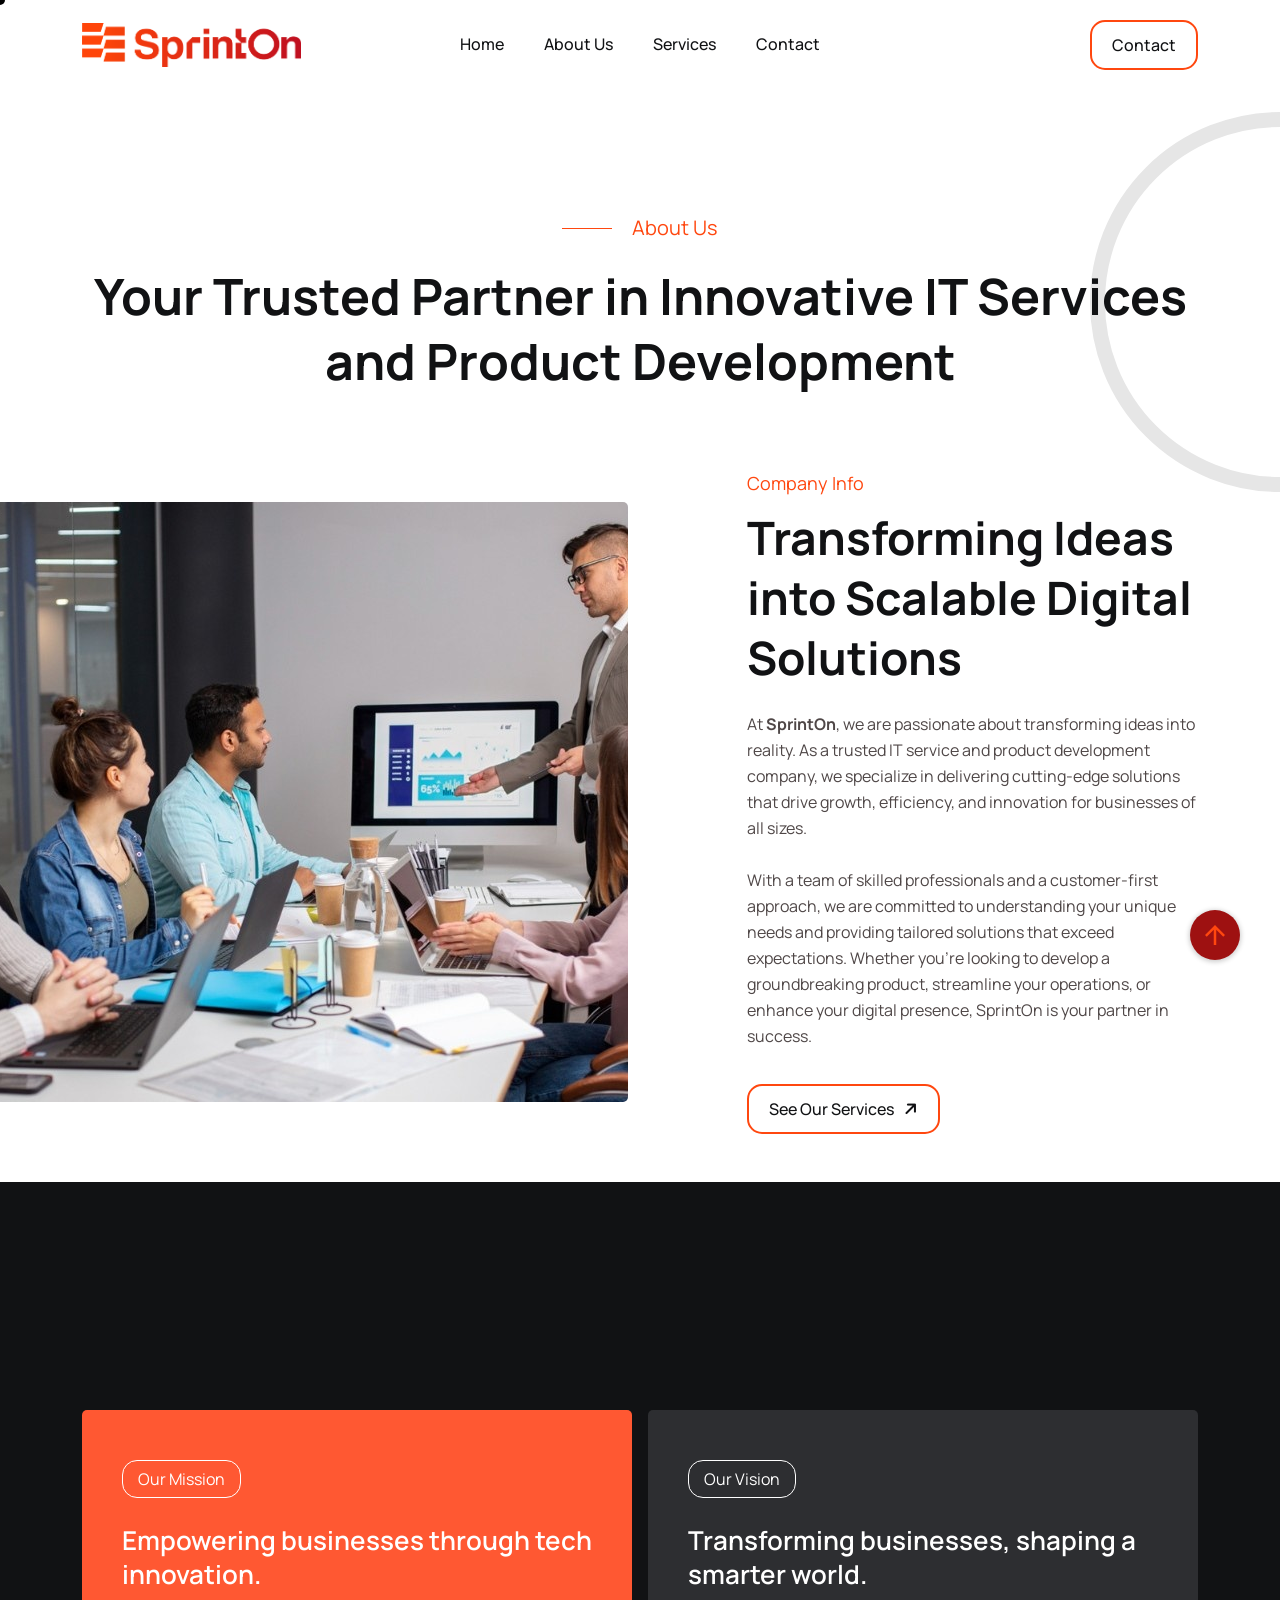
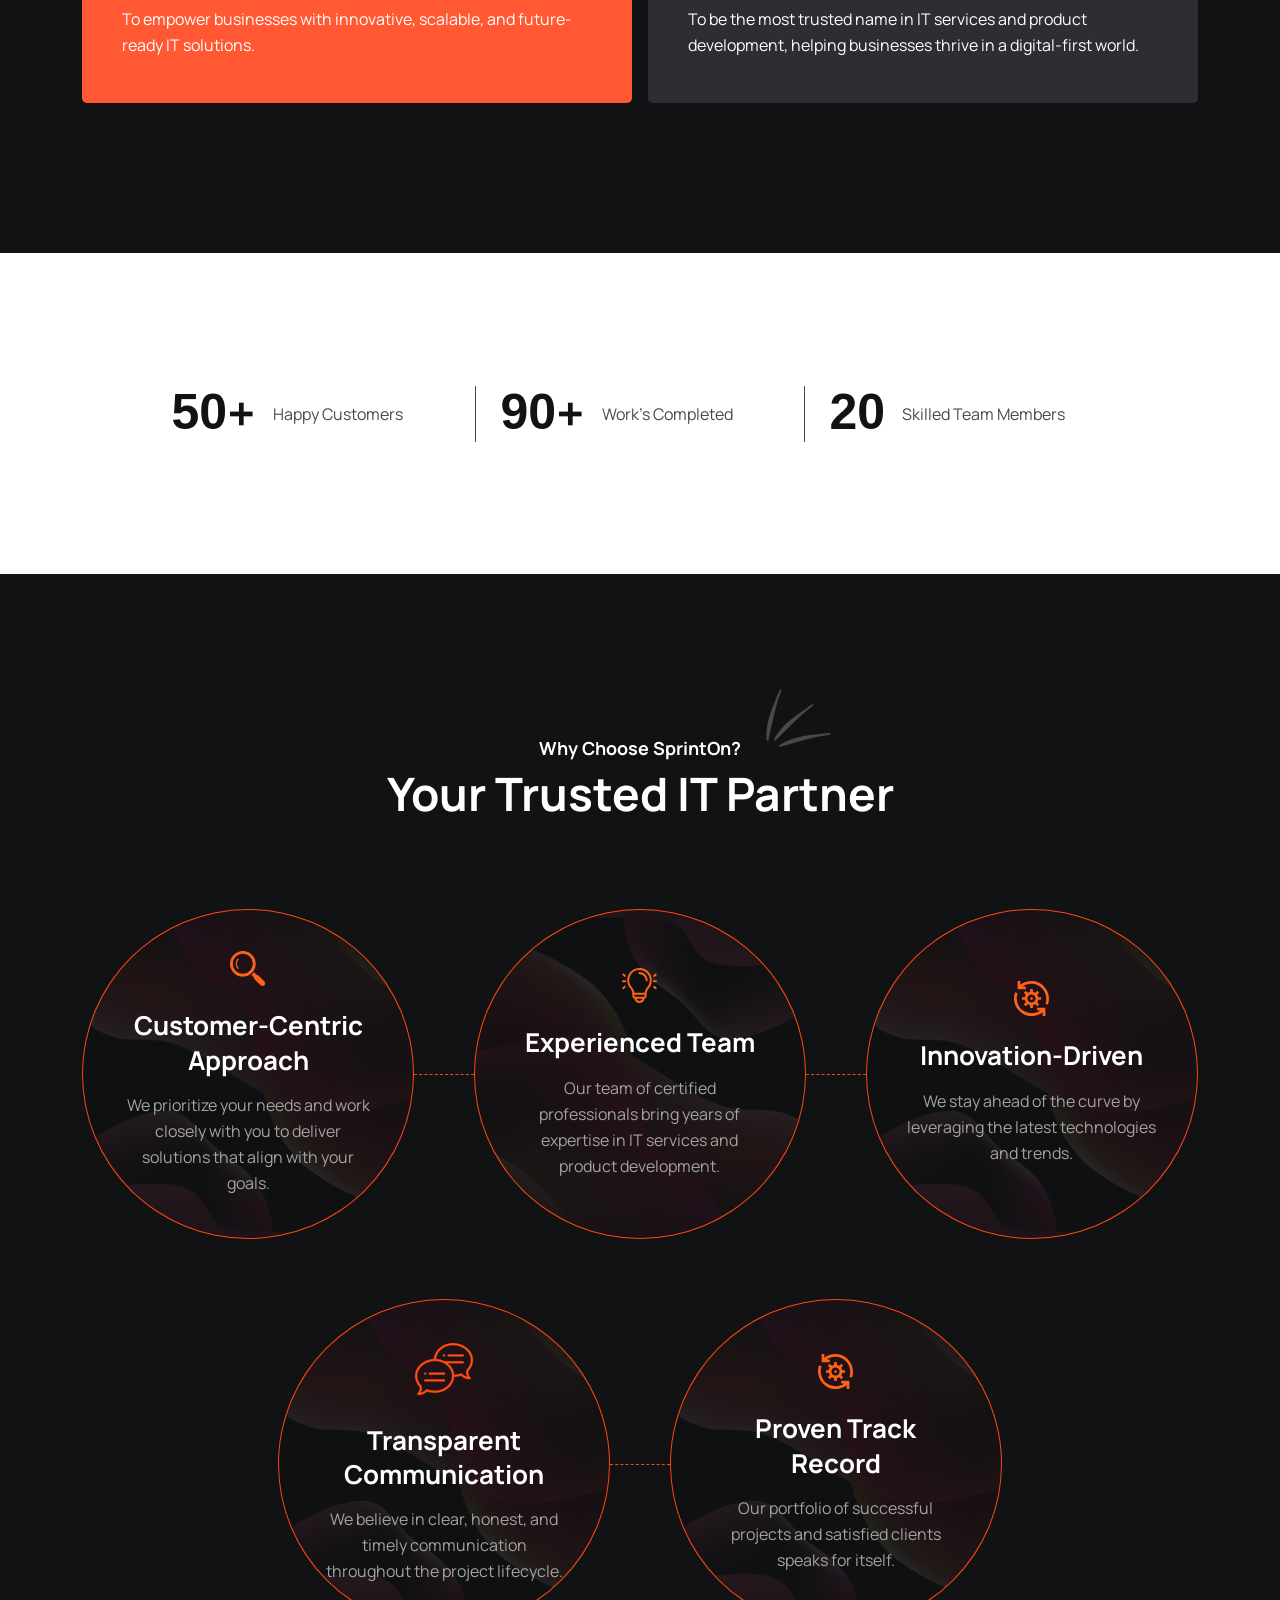
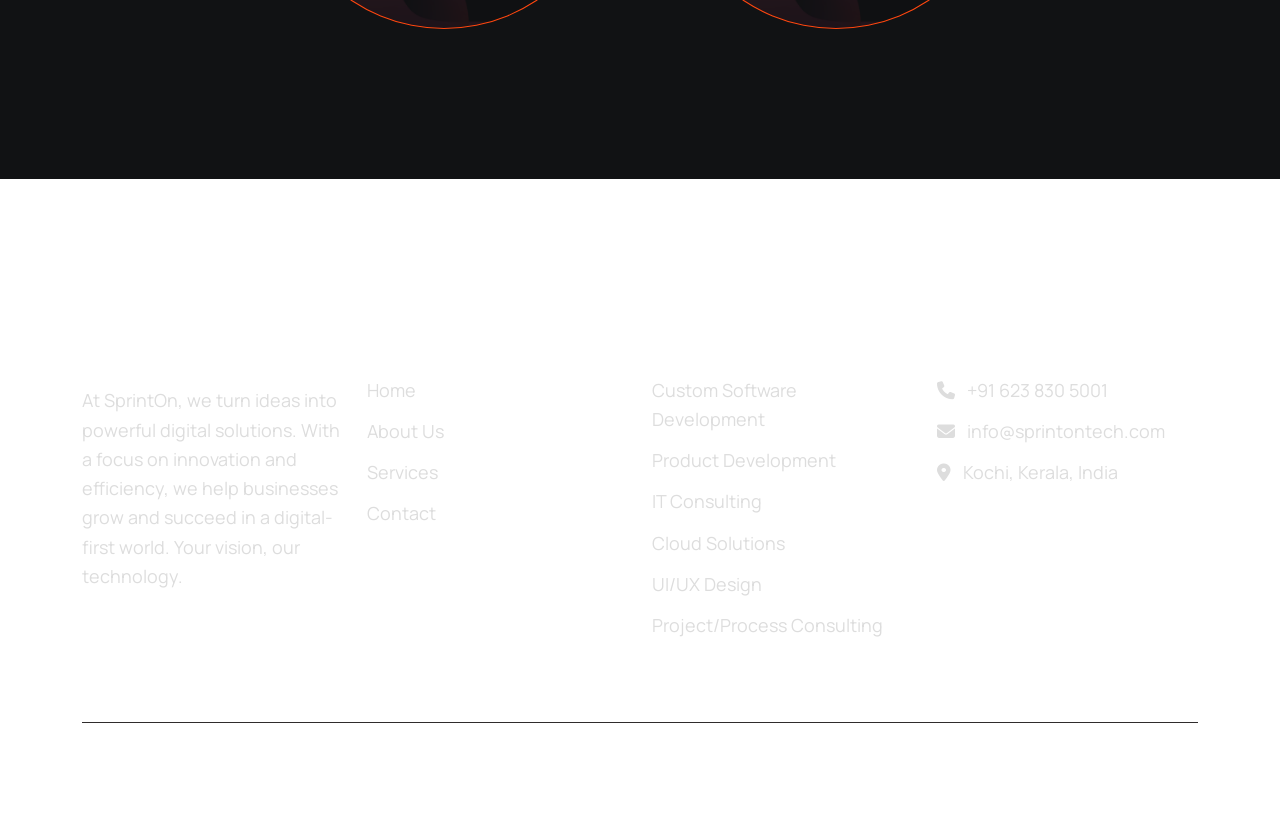
<file: about.html>
<!DOCTYPE html>
<html class="no-js" lang="en">
  <head>
    <!-- Meta Tags -->
    <meta charset="utf-8">
    <meta http-equiv="x-ua-compatible" content="ie=edge">
    <meta name="viewport" content="width=device-width, initial-scale=1">
    <meta name="author" content="Laralink">
    <meta name="description" content="Learn about SprintOn, a passionate IT service and product development company dedicated to delivering innovative, tailored digital solutions that drive business success." />

    <!-- Favicon Icon -->
    <link rel="icon" href="assets/img/favicon.png">
    <!-- Site Title -->
    <title>About Us | SprintOn - Your Partner in Innovative IT Solutions</title>
    <link rel="stylesheet" href="assets/css/bootstrap.min.css">
    <link rel="stylesheet" href="assets/css/fontawesome.min.css">
    <link rel="stylesheet" href="assets/css/animate.css">
    <link rel="stylesheet" href="assets/css/swiper.min.css">
    <link rel="stylesheet" href="assets/css/odometer.css">
    <link rel="stylesheet" href="assets/css/style2.css">
  </head>
  <body>
    <div class="cursor" id="client_cursor">View</div>
    <!-- Start Preloader -->
    <div class="cs_perloader">
      <div class="cs_perloader_in">
        <div class="cs_perloader_dots_wrap">
          <div class="cs_perloader_dots"><i></i><i></i><i></i><i></i></div>
        </div>
      </div>
      <span class="cs_perloader_text">Loading...</span>
    </div>
    <!-- End Preloader -->
    <!-- Start Header Section -->
    <header class="cs_site_header cs_style_1 cs_sticky_header cs_primary_color">
      <div class="cs_main_header">
        <div class="container">
          <div class="cs_main_header_in">
            <div class="cs_main_header_left">
              <a class="cs_site_branding" href="index.html">
                <img src="assets/img/logo.png" alt="Logo" width="100%">
              </a>
            </div>
            <div class="cs_main_header_center">
              <div class="cs_nav cs_medium cs_primary_font">
                <ul class="cs_nav_list">
                  <li><a href="index.html">Home</a></li>
                  <li><a href="about.html">About Us</a></li>
                  <li><a href="service.html">Services</a></li>
                  <!-- <li><a href="blog.html">Blog</a></li> -->
                  <li><a href="contact.html">Contact</a></li>
                </ul>
              </div>
            </div>
            <div class="cs_main_header_right">
              <a href="contact.html" class="cs_btn cs_style_1">Contact</a>
            </div>
          </div>
        </div>
      </div>
    </header>
    <!-- End Header Section -->
    <!-- Start Page Heading -->
    <div class="cs_height_70 cs_height_lg_70"></div>
    <div class="cs_height_140 cs_height_lg_80"></div>
    <div class="cs_section_heading cs_style_1 cs_type_3 text-center">
      <div class="container">
        <p class="cs_section_subtitle cs_accent_color cs_fs_21 mb-0 wow fadeInLeft" data-wow-duration="0.8s" data-wow-delay="0.2s">About Us</p>
        <div class="cs_height_20 cs_height_lg_10"></div>
        <h2 class="cs_section_title cs_fs_68 mb-0">Your Trusted Partner in Innovative IT Services and Product Development</h2>
      </div>
      <div class="cs_shape_1"></div>
    </div>
    <div class="cs_height_75 cs_height_lg_60"></div>
    <!-- End Page Heading -->
    <!-- Start Company Info -->
    <div class="cs_about cs_style_1">
      <div class="container">
        <div class="row align-items-center">
          <div class="col-lg-6">
            <div class="cs_about_thumb cs_bg_filed" data-src="assets/img/about-us-1.jpeg"></div>
          </div>
          <div class="col-lg-5 offset-lg-1">
            <div class="cs_section_heading cs_style_1">
              <p class="cs_section_subtitle cs_accent_color cs_fs_18 mb-0">Company Info</p>
              <div class="cs_height_10 cs_height_lg_5"></div>
              <h2 class="cs_section_title cs_fs_50 mb-0">Transforming Ideas into Scalable Digital Solutions
              </h2>
              <div class="cs_height_24 cs_height_lg_24"></div>
              <p>At <strong>SprintOn</strong>, we are passionate about transforming ideas into reality. As a trusted IT service and product development company, we specialize in delivering cutting-edge solutions that drive growth, efficiency, and innovation for businesses of all sizes.
                <br> <br>    With a team of skilled professionals and a customer-first approach, we are committed to understanding your unique needs and providing tailored solutions that exceed expectations. Whether you’re looking to develop a groundbreaking product, streamline your operations, or enhance your digital presence, SprintOn is your partner in success.
              </p>
              <div class="cs_height_20 cs_height_lg_20"></div>
              <a href="service.html" class="cs_btn cs_style_1">
                See Our Services 
                <span><i class="fa-solid fa-arrow-right"></i></span>
              </a>
            </div>
          </div>
        </div>
      </div>
    </div>
    <!-- End Company Info -->

    <section class="cs_primary_bg mt-5">
      <div class="cs_height_143 cs_height_lg_75"></div>
      <div class="container">
        
        <div class="cs_height_85 cs_height_lg_45"></div>
        <div class="row g-3">
          
          <div class="col-lg-6">
            <div class="cs_mission cs_radius_5">
              <span class="cs_primary_color cs_radius_15">Our Mission</span>
              <h2 class="cs_fs_29 cs_semibold">Empowering businesses through tech innovation.</h2>
              <p class="mb-0 text-white">To empower businesses with innovative, scalable, and future-ready IT solutions.</p>
            </div>
          </div>
          <div class="col-lg-6">
            <div class="cs_vision cs_radius_5">
              <span class="cs_primary_color cs_radius_15">Our Vision</span>
              <h2 class="cs_fs_29 cs_semibold">Transforming businesses, shaping a smarter world.</h2>
              <p class="mb-0 text-white">To be the most trusted name in IT services and product development, helping businesses thrive in a digital-first world.
              </p>
            </div>
          </div>
        </div>
      </div>
      <div class="cs_height_150 cs_height_lg_80"></div>
    </section>

    <!-- Start Counter -->
    <div class="cs_height_125 cs_height_lg_70"></div>
    <div class="container">
      <div class="cs_counter_1_wrap">
        <div class="cs_counter cs_style_1 position-relative d-flex align-items-center">
          <div class="cs_counter_nmber mb-0 cs_fs_68 d-flex align-items-center cs_bold cs_primary_color"><span data-count-to="50" class="odometer"></span>+</div>
          <p class="cs_counter_title mb-0">Happy Customers</p>
        </div>
        <div class="cs_counter cs_style_1 position-relative d-flex align-items-center">
          <div class="cs_counter_nmber mb-0 cs_fs_68 d-flex align-items-center cs_bold cs_primary_color"><span data-count-to="90" class="odometer"></span>+</div>
          <p class="cs_counter_title mb-0">Work’s Completed</p>
        </div>
        <div class="cs_counter cs_style_1 position-relative d-flex align-items-center">
          <div class="cs_counter_nmber mb-0 cs_fs_68 d-flex align-items-center cs_bold cs_primary_color"><span data-count-to="20" class="odometer"></span></div>
          <p class="cs_counter_title mb-0">Skilled Team Members</p>
        </div>
      </div>
    </div>
    <div class="cs_height_125 cs_height_lg_70"></div>
    <!-- End Counter -->

    
    <!-- Start What We Do -->
    <!-- <div class="cs_about cs_style_2 cs_type_1">
      <div class="container">
        <div class="row align-items-center">
          <div class="col-lg-5">
            <div class="cs_section_heading cs_style_1">
              <p class="cs_section_subtitle cs_accent_color cs_fs_18 mb-0 wow fadeInLeft" data-wow-duration="0.8s" data-wow-delay="0.2s">What We Do</p>
              <div class="cs_height_10 cs_height_lg_5"></div>
              <h2 class="cs_section_title cs_fs_50 mb-0">Best value service provider agency</h2>
              <div class="cs_height_24 cs_height_lg_24"></div>
              <p>We make specializing in strategic digital marketing, partners with aiming the world's leading brands. Breaking from the norm, we push boundaries and do merge imaginative thinking posible dolores.</p>
              <div class="cs_height_30 cs_height_lg_30"></div>
              <div class="cs_progressbar cs_style_1">
                <div class="cs_progressbar_heading d-flex justify-content-between align-items-center">
                  <h3 class="cs_medium m-0 cs_fs_16">Digital Marketing</h3>
                  <h3 class="cs_medium m-0 cs_fs_16">75%</h3>
                </div>
                <div class="cs_progress cs_gray_bg_2" data-progress="75">
                  <div class="cs_progress_in cs_accent_bg cs_rounded_8 h-100"></div>
                </div>
              </div>
              <div class="cs_progressbar cs_style_1">
                <div class="cs_progressbar_heading d-flex justify-content-between align-items-center">
                  <h3 class="cs_medium m-0 cs_fs_16">Brand Strategy</h3>
                  <h3 class="cs_medium m-0 cs_fs_16">85%</h3>
                </div>
                <div class="cs_progress cs_gray_bg_2" data-progress="90">
                  <div class="cs_progress_in cs_accent_bg cs_rounded_8 h-100"></div>
                </div>
              </div>
              <div class="cs_progressbar cs_style_1">
                <div class="cs_progressbar_heading d-flex justify-content-between align-items-center">
                  <h3 class="cs_medium m-0 cs_fs_16">Competitor Analysis</h3>
                  <h3 class="cs_medium m-0 cs_fs_16">80%</h3>
                </div>
                <div class="cs_progress cs_gray_bg_2" data-progress="80">
                  <div class="cs_progress_in cs_accent_bg cs_rounded_8 h-100"></div>
                </div>
              </div>
              
            </div>
          </div>
          <div class="col-lg-6 offset-lg-1">
            <div class="cs_about_thumb">
              <div class="cs_sales_card text-center">
                <h3 class="cs_fs_21 cs_semibold">Sales Increase</h3>
                <h2 class="cs_fs_50 cs_accent_color"><span data-count-to="25" class="odometer"></span>%</h2>
                <svg width="151" height="45" viewBox="0 0 151 45" fill="none" xmlns="http://www.w3.org/2000/svg">
                  <path d="M1 44C5.42105 35.1111 19.2 18.321 38.9474 22.2716C63.6316 27.2099 59.9474 41.0371 72.8421 36.0988C85.7368 31.1605 86.1053 9.92598 96.4211 6.96302C104.674 4.59266 115.825 8.60911 120.368 10.9136L131.789 16.3457C137.193 18.8148 148 19.8025 148 4" stroke="#121212" stroke-width="2" stroke-linecap="round"/>
                  <circle cx="148" cy="3" r="2.5" fill="#121212" stroke="#121212"/>
                </svg>                  
              </div>
              <div class="cs_about_thumb_in cs_bg_filed" data-src="assets/img/digital-agency/about_2.jpeg"></div>
            </div>
          </div>
        </div>
      </div>
    </div>
    <div class="cs_height_150 cs_height_lg_80"></div> -->
    <!-- Start What We Do -->
    <!-- Start How we work -->
    <section class="cs_primary_bg">
      <div class="cs_height_150 cs_height_lg_70"></div>
      <div class="container">
        <div class="cs_section_heading cs_style_4 text-center">
          <div class="cs_height_10 cs_height_lg_5"></div>
          <h2 class="cs_section_title cs_fs_18 mb-0 cs_white_color">
            <span class="d-inline-flex position-relative wow fadeInUp" data-wow-duration="0.8s" data-wow-delay="0.2s">
              Why Choose SprintOn?
              <svg width="84" height="77" viewBox="0 0 84 77" fill="none" xmlns="http://www.w3.org/2000/svg">
                <path d="M65.3624 15.1377C61.5058 17.236 58.2272 20.3009 54.5066 22.6275C50.8588 24.9056 47.4588 27.6547 44.151 30.3651C37.4432 35.8488 31.3183 42.2895 27.1848 49.9347C26.6359 50.9499 27.9765 52.0525 28.812 51.1879C34.7183 45.0338 40.785 39.0449 46.9536 33.1677C49.9554 30.2987 52.9992 27.4669 56.0852 24.6724C59.3492 21.7241 63.0941 19.3295 66.3144 16.3714C66.9847 15.7497 66.125 14.72 65.3624 15.1377Z" fill="#4F4747"/>
                <path d="M82.9079 43.9094C78.5174 43.8868 74.167 44.9898 69.7856 45.2327C65.4914 45.4683 61.1869 46.2361 56.9819 47.0144C48.4608 48.5818 39.9886 51.2685 32.6796 55.9711C31.7091 56.5955 32.3514 58.208 33.5003 57.8537C41.6428 55.3126 49.8461 52.9935 58.0848 50.8214C62.0982 49.7565 66.1305 48.7445 70.1818 47.7855C74.4632 46.7776 78.8987 46.4868 83.1466 45.4494C84.0337 45.2281 83.7774 43.9114 82.9079 43.9094Z" fill="#4F4747"/>
                <path d="M32.8229 0.855889C30.7094 4.70418 29.6042 9.05405 27.7283 13.0211C25.8876 16.9079 24.5097 21.0576 23.1886 25.1247C20.5027 33.362 18.824 42.09 19.4719 50.7569C19.558 51.9078 21.2816 52.1121 21.5181 50.9334C23.1675 42.5645 25.041 34.2482 27.0607 25.9708C28.0386 21.9353 29.0721 17.9084 30.1611 13.8902C31.3169 9.64629 33.1765 5.6089 34.2903 1.38044C34.5189 0.495243 33.2393 0.0925867 32.8229 0.855889Z" fill="#4F4747"/>
              </svg>
            </span>              
          </h2>
          <h2 class="cs_section_title cs_fs_50 mb-0 cs_white_color">Your Trusted IT Partner</h2>
        </div>
        <div class="cs_height_85 cs_height_lg_45"></div>
        <div class="cs_working_process_wrap cs_center">
          <div class="cs_working_process">
            <div class="cs_working_process_col">
              <div class="cs_iconbox cs_style_6 text-center cs_center">
                <div class="cs_iconbox_bg cs_bg_filed" data-src="assets/img/others/process_1.png"></div>
                <div class="cs_iconbox_in">
                  <div class="cs_iconbox_icon"><img src="assets/img/icons/search.svg" alt="Icon"></div>
                  <h2 class="cs_iconbox_title cs_white_color cs_fs_29">Customer-Centric Approach</h2>
                  <p class="cs_iconbox_subtitle cs_gray_color_2 mb-0">We prioritize your needs and work closely with you to deliver solutions that align with your goals.</p>
                </div>
              </div>
            </div>
            <div class="cs_working_process_col">
              <div class="cs_iconbox cs_style_6 text-center cs_center">
                <div class="cs_iconbox_bg cs_bg_filed" data-src="assets/img/others/process_2.png"></div>
                <div class="cs_iconbox_in">
                  <div class="cs_iconbox_icon"><img src="assets/img/icons/idea.svg" alt="Icon"></div>
                  <h2 class="cs_iconbox_title cs_white_color cs_fs_29">Experienced Team</h2>
                  <p class="cs_iconbox_subtitle cs_gray_color_2 mb-0">Our team of certified professionals bring years of expertise in IT services and product development.</p>
                </div>
              </div>
            </div>
            <div class="cs_working_process_col">
              <div class="cs_iconbox cs_style_6 text-center cs_center">
                <div class="cs_iconbox_bg cs_bg_filed" data-src="assets/img/others/process_3.png"></div>
                <div class="cs_iconbox_in">
                  <div class="cs_iconbox_icon"><img src="assets/img/icons/gear.svg" alt="Icon"></div>
                  <h2 class="cs_iconbox_title cs_white_color cs_fs_29">Innovation-Driven</h2>
                  <p class="cs_iconbox_subtitle cs_gray_color_2 mb-0"> We stay ahead of the curve by leveraging the latest technologies and trends.</p>
                </div>
              </div>
            </div>
            <div class="cs_working_process_col">
              <div class="cs_iconbox cs_style_6 text-center cs_center">
                <div class="cs_iconbox_bg cs_bg_filed" data-src="assets/img/others/process_3.png"></div>
                <div class="cs_iconbox_in">
                  <div class="cs_iconbox_icon"><img src="assets/img/icons/speech-bubble.png" alt="Icon"></div>
                  <h2 class="cs_iconbox_title cs_white_color cs_fs_29">Transparent Communication</h2>
                  <p class="cs_iconbox_subtitle cs_gray_color_2 mb-0">We believe in clear, honest, and timely communication throughout the project lifecycle.</p>
                </div>
              </div>
            </div>
            <div class="cs_working_process_col">
              <div class="cs_iconbox cs_style_6 text-center cs_center">
                <div class="cs_iconbox_bg cs_bg_filed" data-src="assets/img/others/process_3.png"></div>
                <div class="cs_iconbox_in">
                  <div class="cs_iconbox_icon"><img src="assets/img/icons/gear.svg" alt="Icon"></div>
                  <h2 class="cs_iconbox_title cs_white_color cs_fs_29">Proven Track Record</h2>
                  <p class="cs_iconbox_subtitle cs_gray_color_2 mb-0">Our portfolio of successful projects and satisfied clients speaks for itself.</p>
                </div>
              </div>
            </div>
          </div>
        </div>
      </div>
      <div class="cs_height_150 cs_height_lg_80"></div>
    </section>
    <!-- End How we work -->
     
    <!-- Start Team Section -->
    <!-- <section class="cs_p76_full_width">
      <div class="cs_height_143 cs_height_lg_75"></div>
      <div class="container">
        <div class="cs_section_heading cs_style_1 text-center">
          <p class="cs_section_subtitle cs_accent_color cs_fs_18 mb-0 wow fadeInUp" data-wow-duration="0.8s" data-wow-delay="0.2s">Our Team</p>
          <div class="cs_height_10 cs_height_lg_5"></div>
          <h2 class="cs_section_title cs_fs_50 mb-0">Meet our experts team behind <br>the zivan agency</h2>
        </div>
        <div class="cs_height_85 cs_height_lg_45"></div>
      </div>
      <div class="cs_slider cs_slider_1">
        <div class="swiper-wrapper">
          <div class="swiper-slide">
            <div class="cs_team cs_style_1">
              <a href="team-details-light.html" class="cs_team_img cs_radius_5 overflow-hidden d-block"><img src="assets/img/studio-agency/team_1.jpeg" alt="Team"></a>
              <div class="cs_team_info">
                <h2 class="cs_fs_29"><a href="team-details-light.html">James Berline</a></h2>
                <p class="mb-0">React Developer</p>
              </div>
            </div>
          </div>
          <div class="swiper-slide">
            <div class="cs_team cs_style_1">
              <a href="team-details-light.html" class="cs_team_img cs_radius_5 overflow-hidden d-block"><img src="assets/img/studio-agency/team_2.jpeg" alt="Team"></a>
              <div class="cs_team_info">
                <h2 class="cs_fs_29"><a href="team-details-light.html">Bella Zubena</a></h2>
                <p class="mb-0">Graphic Designer</p>
              </div>
            </div>
          </div>
          <div class="swiper-slide">
            <div class="cs_team cs_style_1">
              <a href="team-details-light.html" class="cs_team_img cs_radius_5 overflow-hidden d-block"><img src="assets/img/studio-agency/team_3.jpeg" alt="Team"></a>
              <div class="cs_team_info">
                <h2 class="cs_fs_29"><a href="team-details-light.html">Kemnei Alekzend</a></h2>
                <p class="mb-0">Digital Marketer</p>
              </div>
            </div>
          </div>
          <div class="swiper-slide">
            <div class="cs_team cs_style_1">
              <a href="team-details-light.html" class="cs_team_img cs_radius_5 overflow-hidden d-block"><img src="assets/img/studio-agency/team_4.jpeg" alt="Team"></a>
              <div class="cs_team_info">
                <h2 class="cs_fs_29"><a href="team-details-light.html">Juliya Jesmine</a></h2>
                <p class="mb-0">UX Researcher</p>
              </div>
            </div>
          </div>
        </div>
        <div class="cs_pagination cs_style_1"></div>
      </div>
    </section> -->
    <!-- End Team Section -->
    <!-- Start Brands  -->
    <!-- <div class="cs_height_84 cs_height_lg_70"></div>
    <div class="container">
      <div class="cs_brands cs_style_1 wow fadeInDown" data-wow-duration="0.8s" data-wow-delay="0.2s">
        <div class="cs_brand"><img src="assets/img/marketing-agency/brand_1.svg" alt="Brand"></div>
        <div class="cs_brand"><img src="assets/img/marketing-agency/brand_2.svg" alt="Brand"></div>
        <div class="cs_brand"><img src="assets/img/marketing-agency/brand_3.svg" alt="Brand"></div>
        <div class="cs_brand"><img src="assets/img/marketing-agency/brand_4.svg" alt="Brand"></div>
      </div>
    </div>
    <div class="cs_height_135 cs_height_lg_80"></div> -->
    <!-- End Brands  -->
    <!-- Start Footer -->
    <footer class="cs_fooer cs_bg_filed" data-src="assets/img/footer_bg.jpeg">
      <div class="cs_fooer_main">
        <div class="container">
          <div class="row">
            <div class="col-lg-3 col-sm-6">
              <div class="cs_footer_item">
                <div class="cs_text_widget">
                  <img src="assets/img/logo_white.svg" alt="Logo" width="150px;">
                </div>
                <ul class="cs_menu_widget cs_mp0">
                  <li>At SprintOn, we turn ideas into powerful digital solutions. With a focus on innovation and efficiency, we help businesses grow and succeed in a digital-first world. Your vision, our technology.</li>
           
                </ul>
              </div>
            </div>
            
            <div class="col-lg-3 col-sm-6">
              <div class="cs_footer_item">
                <h2 class="cs_widget_title">Quick Links</h2>
                <ul class="cs_menu_widget cs_mp0">
                  <li><a href="index.html">Home</a></li>
                  <li><a href="about.html">About Us</a></li>
                  <li><a href="service.html">Services</a></li>
                  <!-- <li><a href="blog.html"></a>Blog</li> -->
                  <li><a href="contact.html">Contact</a></li>
                </ul>
              </div>
            </div>

            <div class="col-lg-3 col-sm-6">
              <div class="cs_footer_item">
                <h2 class="cs_widget_title">Services</h2>
                <ul class="cs_menu_widget cs_mp0">
                  <li>
                    <a href="service.html">Custom Software Development</a>
                  </li>
                  <li>
                    <a href="service.html">Product Development</a>
                  </li>
                  <li>
                    <a href="service.html">IT Consulting</a>
                  </li>
                  <li>
                    <a href="service.html">Cloud Solutions</a>
                  </li>
                  <li>
                    <a href="service.html">UI/UX Design</a>
                  </li>
                  <li>
                    <a href="service.html">Project/Process Consulting</a>
                  </li>
                </ul>
              </div>
            </div>

            <div class="col-lg-3 col-sm-6">
              <div class="cs_footer_item">
                <h2 class="cs_widget_title">Get In Touch</h2>
                <div class="cs_newsletter cs_style_1">
                  <ul class="cs_menu_widget cs_mp0">
                    <li> 
                      <a href="tel:6238305001">
                        <i class="fas fa-phone"></i> &nbsp; +91 623 830 5001
                      </a>
                    </li>
                    <li> 
                      <a href="mailto:info@sprintontech.com">
                        <i class="fas fa-envelope"></i> &nbsp; info@sprintontech.com
                      </a>
                    </li>
                    <li> 
                      <a href="#">
                        <i class="fas fa-map-marker-alt"></i> &nbsp; Kochi, Kerala, India
                      </a>
                    </li>
                  </ul>
                  <div class="cs_newsletter_text"></div>
                  
                </div>
              </div>
            </div>
          </div>
        </div>
      </div>
      <div class="container">
        <div class="cs_bottom_footer">
          <div class="cs_bottom_footer_left">
            <!-- <div class="cs_social_btns cs_style_1">
              <a href="#" class="cs_center">
                <i class="fa-brands fa-linkedin-in"></i>
              </a>
              <a href="#" class="cs_center">
                <i class="fa-brands fa-twitter"></i>
              </a>
              <a href="#" class="cs_center">
                <i class="fa-brands fa-youtube"></i>
              </a>
              <a href="#" class="cs_center">
                <i class="fa-brands fa-slack"></i>
              </a>
            </div> -->
            Copyright © <span id="year"></span> SprintOn.
          </div>
          <!-- <div class="cs_copyright">Copyright © 2025 SprintOn.</div> -->
          <div class="cs_bottom_footer_right">
            <ul class="cs_footer_links cs_mp0">
              <li>
                <a href="privacy-policy.html">Privacy Policy</a>
              </li>
            </ul>
          </div>
         
        </div>
        
      </div>
    </footer>
    <!-- End Footer -->

    <!-- Start Scroll Up -->
    <span class="cs_scrollup">
      <svg width="20" height="20" viewBox="0 0 20 20" fill="none" xmlns="http://www.w3.org/2000/svg">
        <path d="M0 10L1.7625 11.7625L8.75 4.7875V20H11.25V4.7875L18.225 11.775L20 10L10 0L0 10Z" fill="currentColor" />
      </svg>
    </span>
    <!-- End Scroll Up -->

    <!-- Script -->

    <script>
      // Get the current year
      const currentYear = new Date().getFullYear();
      // Set the current year in the span with id "year"
      document.getElementById('year').textContent = currentYear;
    </script>
    <script src="assets/js/jquery-3.6.0.min.js"></script>
    <script src="assets/js/wow.min.js"></script>
    <script src="assets/js/swiper.min.js"></script>
    <script src="assets/js/odometer.js"></script>
    <script src="assets/js/ripples.min.js"></script>
    <script src="assets/js/isotope.pkg.min.js"></script>
    <script src="assets/js/gsap.min.js"></script>
    <script src="assets/js/main.js"></script>
  </body>
</html>
</file>
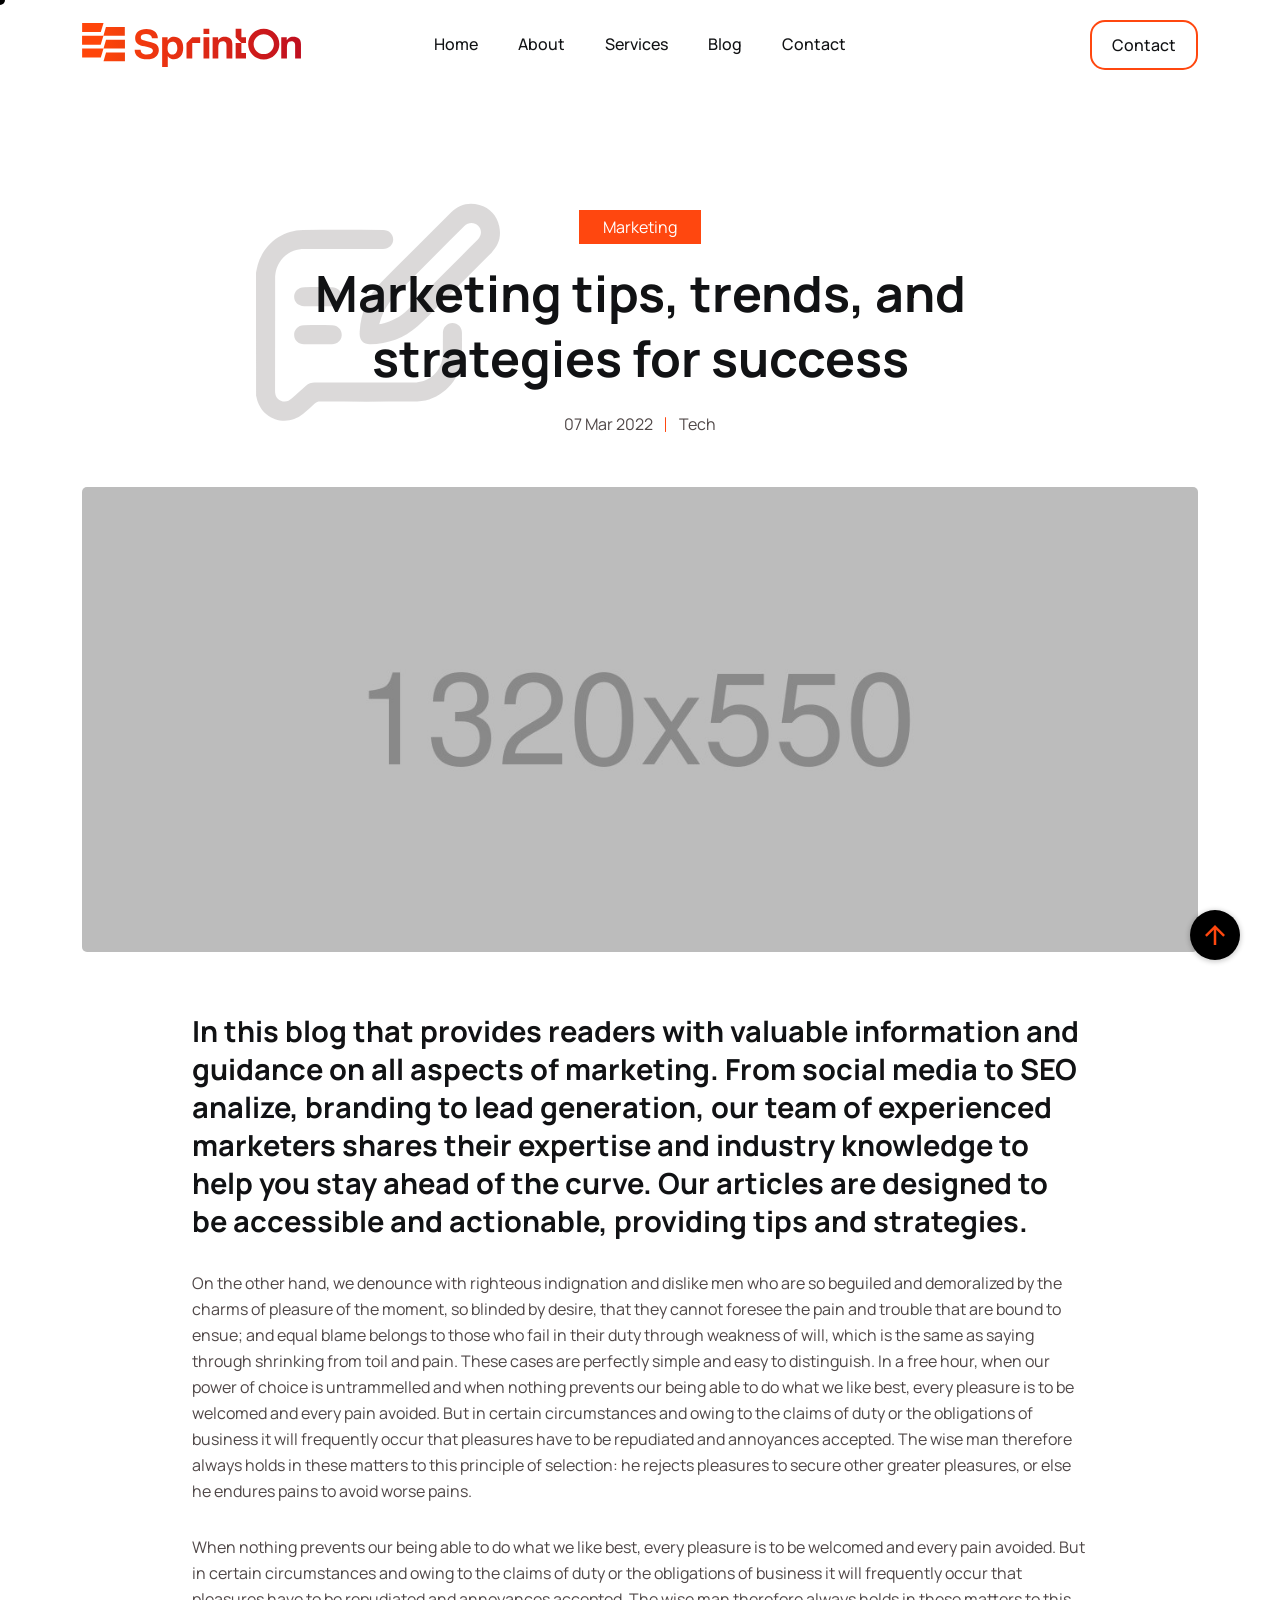
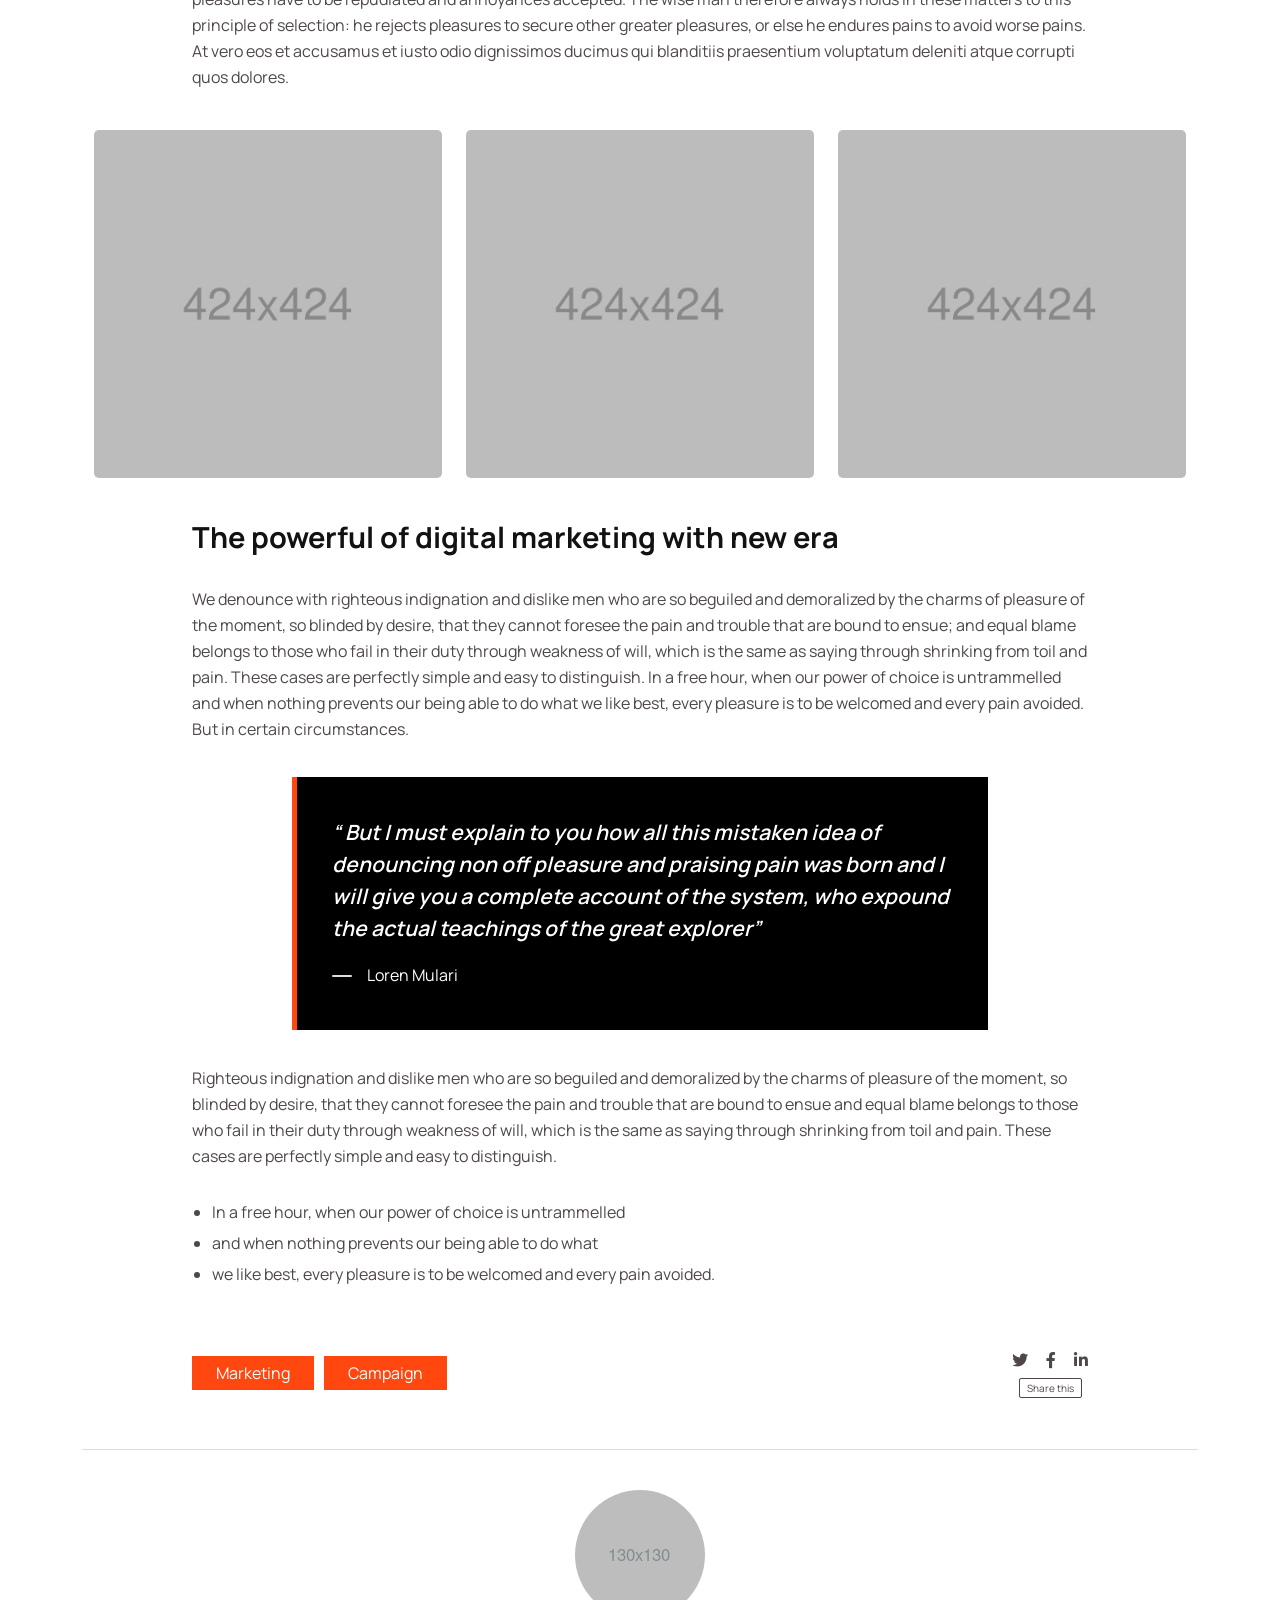
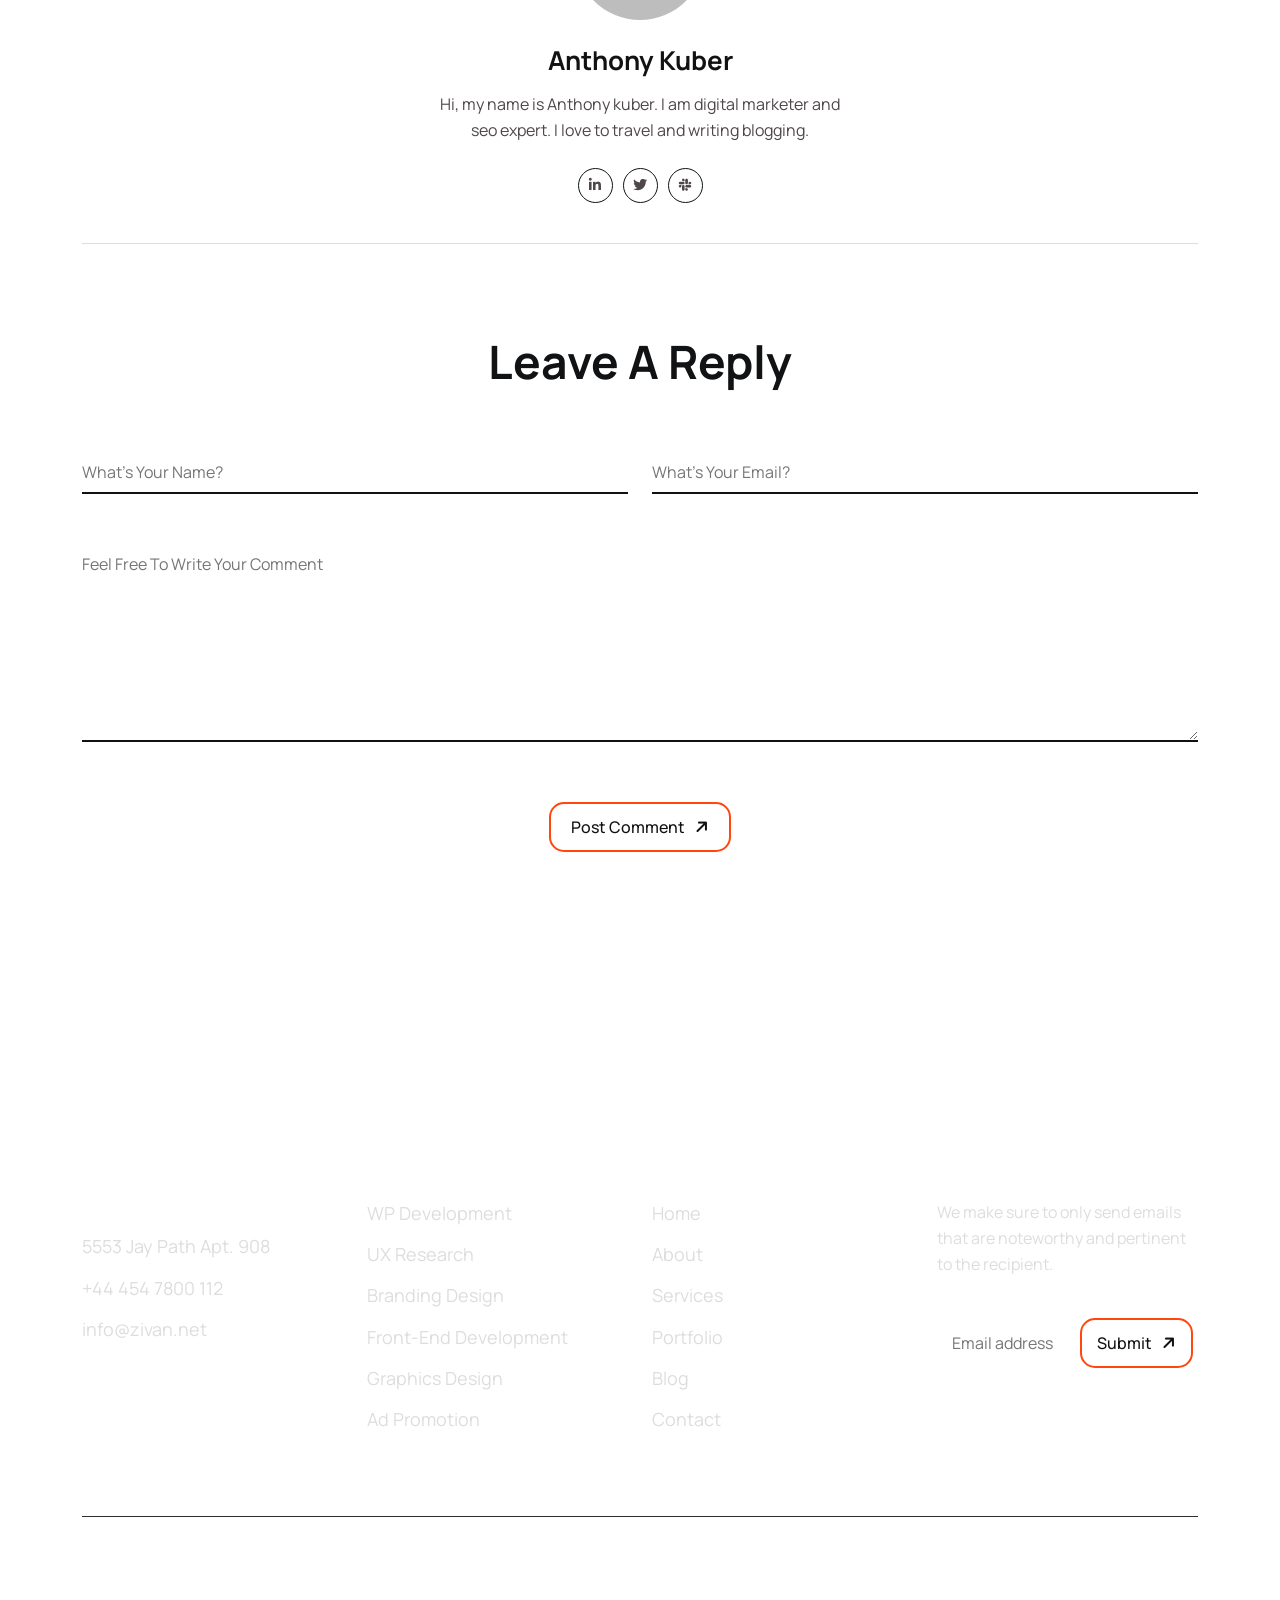
<file: blog-details.html>
<!DOCTYPE html>
<html class="no-js" lang="en">
  <head>
    <!-- Meta Tags -->
    <meta charset="utf-8">
    <meta http-equiv="x-ua-compatible" content="ie=edge">
    <meta name="viewport" content="width=device-width, initial-scale=1">
    <meta name="author" content="Laralink">
    <!-- Favicon Icon -->
    <link rel="icon" href="assets/img/favicon.png">
    <!-- Site Title -->
    <title>Zivan - Blog Details</title>
    <link rel="stylesheet" href="assets/css/bootstrap.min.css">
    <link rel="stylesheet" href="assets/css/fontawesome.min.css">
    <link rel="stylesheet" href="assets/css/animate.css">
    <link rel="stylesheet" href="assets/css/swiper.min.css">
    <link rel="stylesheet" href="assets/css/odometer.css">
    <link rel="stylesheet" href="assets/css/style.css">
  </head>
  <body>
    <div class="cursor" id="client_cursor">View</div>
    <!-- Start Preloader -->
    <div class="cs_perloader">
      <div class="cs_perloader_in">
        <div class="cs_perloader_dots_wrap">
          <div class="cs_perloader_dots"><i></i><i></i><i></i><i></i></div>
        </div>
      </div>
      <span class="cs_perloader_text">Loading...</span>
    </div>
    <!-- End Preloader -->
    <!-- Start Header Section -->
    <header class="cs_site_header cs_style_1 cs_sticky_header cs_primary_color">
      <div class="cs_main_header">
        <div class="container">
          <div class="cs_main_header_in">
            <div class="cs_main_header_left">
              <a class="cs_site_branding" href="index.html">
                <img src="assets/img/logo.svg" alt="Logo" width="100%">
              </a>
            </div>
            <div class="cs_main_header_center">
              <div class="cs_nav cs_medium cs_primary_font">
                <ul class="cs_nav_list">
                  <li><a href="index.html">Home</a></li>
                  <li><a href="about.html">About</a></li>
                  <li><a href="service.html">Services</a></li>
                  <li><a href="blog.html">Blog</a></li>
                  <li><a href="contact.html">Contact</a></li>
                </ul>
              </div>
            </div>
            <div class="cs_main_header_right">
              <a href="contact.html" class="cs_btn cs_style_1">Contact</a>
            </div>
          </div>
        </div>
      </div>
    </header>
    <!-- End Header Section -->
    <!-- Start Page Heading -->
    <div class="cs_height_70 cs_height_lg_70"></div>
    <div class="cs_height_140 cs_height_lg_80"></div>
    <div class="cs_section_heading cs_style_1 cs_type_3 text-center">
      <div class="container">
        <a href="#" class="cs_category wow fadeInUp" data-wow-duration="0.8s" data-wow-delay="0.2s">Marketing</a>
        <div class="cs_height_17 cs_height_lg_10"></div>
        <h2 class="cs_section_title cs_fs_68 mb-0">Marketing tips, trends, and <br>strategies for success</h2>
        <div class="cs-post_meta cs-style1 cs-ternary_color">
          <span class="cs-posted_by">07 Mar 2022</span>
          <a href="#" class="cs-post_avatar">Tech</a>
        </div>
      </div>
      <div class="cs_shape_5">
        <img src="assets/img/icons/blog.svg" alt="Icon">
      </div>
    </div>
    <div class="cs_height_50 cs_height_lg_50"></div>
    <div class="container">
      <img src="assets/img/blog/post_details_1.jpeg" alt="Blog" class="cs_radius_5">
      <div class="cs_height_60 cs_height_lg_40"></div>
      <div class="cs_post_details">
        <h3>In this blog that provides readers with valuable information and guidance on all aspects of marketing. From social media to SEO analize, branding to lead generation, our team of experienced marketers shares their expertise and industry knowledge to help you stay ahead of the curve. Our articles are designed to be accessible and actionable, providing tips and strategies.</h3>
        <p>On the other hand, we denounce with righteous indignation and dislike men who are so beguiled and demoralized by the charms of pleasure of the moment, so blinded by desire, that they cannot foresee the pain and trouble that are bound to ensue; and equal blame belongs to those who fail in their duty through weakness of will, which is the same as saying through shrinking from toil and pain. These cases are perfectly simple and easy to distinguish. In a free hour, when our power of choice is untrammelled and when nothing prevents our being able to do what we like best, every pleasure is to be welcomed and every pain avoided. But in certain circumstances and owing to the claims of duty or the obligations of business it will frequently occur that pleasures have to be repudiated and annoyances accepted. The wise man therefore always holds in these matters to this principle of selection: he rejects pleasures to secure other greater pleasures, or else he endures pains to avoid worse pains.</p>
        <p>When nothing prevents our being able to do what we like best, every pleasure is to be welcomed and every pain avoided. But in certain circumstances and owing to the claims of duty or the obligations of business it will frequently occur that pleasures have to be repudiated and annoyances accepted. The wise man therefore always holds in these matters to this principle of selection: he rejects pleasures to secure other greater pleasures, or else he endures pains to avoid worse pains. At vero eos et accusamus et iusto odio dignissimos ducimus qui blanditiis praesentium voluptatum deleniti atque corrupti quos dolores.</p>
        <div class="cs_height_10 cs_height_lg_5"></div>
        <div class="row">
          <div class="col-md-4">
            <img src="assets/img/blog/post_details_2.jpeg" alt="Thumb" class="w-100">
          </div>
          <div class="col-md-4">
            <img src="assets/img/blog/post_details_3.jpeg" alt="Thumb" class="w-100">
          </div>
          <div class="col-md-4">
            <img src="assets/img/blog/post_details_4.jpeg" alt="Thumb" class="w-100">
          </div>
        </div>
        <div class="cs_height_10 cs_height_lg_5"></div>
        <h3>The powerful of digital marketing with new era</h3>
        <p>We denounce with righteous indignation and dislike men who are so beguiled and demoralized by the charms of pleasure of the moment, so blinded by desire, that they cannot foresee the pain and trouble that are bound to ensue; and equal blame belongs to those who fail in their duty through weakness of will, which is the same as saying through shrinking from toil and pain. These cases are perfectly simple and easy to distinguish. In a free hour, when our power of choice is untrammelled and when nothing prevents our being able to do what we like best, every pleasure is to be welcomed and every pain avoided. But in certain circumstances.</p>
        <blockquote>
          “ But I must explain to you how all this mistaken idea of denouncing non off pleasure and praising pain was born and I will give you a complete account of the system, who expound the actual teachings of the great explorer”
          <small>Loren Mulari</small>
        </blockquote>
        <p>Righteous indignation and dislike men who are so beguiled and demoralized by the charms of pleasure of the moment, so blinded by desire, that they cannot foresee the pain and trouble that are bound to ensue and equal blame belongs to those who fail in their duty through weakness of will, which is the same as saying through shrinking from toil and pain. These cases are perfectly simple and easy to distinguish. </p>
        <ul>
          <li>In a free hour, when our power of choice is untrammelled </li>
          <li>and when nothing prevents our being able to do what </li>
          <li>we like best, every pleasure is to be welcomed and every pain avoided. </li>
        </ul>
      </div>
      <div class="cs_height_30 cs_height_lg_10"></div>
      <div class="cs_post_share">
        <div class="cs_categories">
          <a href="#" class="cs_category">Marketing</a>
          <a href="#" class="cs_category">Campaign</a>
        </div>
        <div class="text-center">
          <div class="cs_post_share_btns">
            <a href="#"><i class="fa-brands fa-twitter"></i></a>
            <a href="#"><i class="fa-brands fa-facebook-f"></i></a>
            <a href="#"><i class="fa-brands fa-linkedin-in"></i></a>
          </div>
          <span class="cs_post_share_title">Share this</span>
        </div>
      </div>
      <div class="cs_height_50 cs_height_lg_40"></div>
      <div class="cs_author_card text-center">
        <img src="assets/img/others/avatar_1.png" alt="Author">
        <h3 class="cs_fs_29">Anthony Kuber</h3>
        <p>Hi, my name is Anthony kuber. I am digital marketer and <br>seo expert. I love to travel and writing blogging.</p>
        <div class="cs_social_btns cs_style_1">
          <a href="#" class="cs_center">
            <i class="fa-brands fa-linkedin-in"></i>
          </a>
          <a href="#" class="cs_center">
            <i class="fa-brands fa-twitter"></i>
          </a>
          <a href="#" class="cs_center">
            <i class="fa-brands fa-slack"></i>
          </a>
        </div>
      </div>
      <div class="cs_height_88 cs_height_lg_60"></div>
      <h2 class="text-center cs_fs_50 mb-0">Leave A Reply</h2>
      <div class="cs_height_60 cs_height_lg_30"></div>
      <form action="#" class="row">
        <div class="col-lg-6">
          <input type="text" class="cs_form_field_2" placeholder="What’s Your Name?">
          <div class="cs_height_50 cs_height_lg_30"></div>
        </div>
        <div class="col-lg-6">
          <input type="text" class="cs_form_field_2" placeholder="What’s Your Email?">
          <div class="cs_height_50 cs_height_lg_30"></div>
        </div>
        <div class="col-lg-12">
          <textarea cols="30" rows="7" class="cs_form_field_2" placeholder="Feel Free To Write Your Comment"></textarea>
          <div class="cs_height_60 cs_height_lg_30"></div>
        </div>
        <div class="col-lg-12 text-center">
          <button class="cs_btn cs_style_1">Post Comment <span><i class="fa-solid fa-arrow-right"></i></span></button>
        </div>
      </form>
      <div class="cs_height_150 cs_height_lg_80"></div>
    </div>
    <!-- End Page Heading -->
    <!-- Start Footer -->
    <footer class="cs_fooer cs_bg_filed" data-src="assets/img/footer_bg.jpeg">
      <div class="cs_fooer_main">
        <div class="container">
          <div class="row">
            <div class="col-lg-3 col-sm-6">
              <div class="cs_footer_item">
                <div class="cs_text_widget">
                  <img src="assets/img/logo_white.svg" alt="Logo">
                </div>
                <ul class="cs_menu_widget cs_mp0">
                  <li>5553 Jay Path Apt. 908</li>
                  <li>+44 454 7800 112</li>
                  <li>info@zivan.net</li>
                </ul>
              </div>
            </div>
            <div class="col-lg-3 col-sm-6">
              <div class="cs_footer_item">
                <h2 class="cs_widget_title">Services</h2>
                <ul class="cs_menu_widget cs_mp0">
                  <li>
                    <a href="service-details-light.html">WP Development</a>
                  </li>
                  <li>
                    <a href="service-details-light.html">UX Research</a>
                  </li>
                  <li>
                    <a href="service-details-light.html">Branding Design</a>
                  </li>
                  <li>
                    <a href="service-details-light.html">Front-End Development</a>
                  </li>
                  <li>
                    <a href="service-details-light.html">Graphics Design</a>
                  </li>
                  <li>
                    <a href="service-details-light.html">Ad Promotion</a>
                  </li>
                </ul>
              </div>
            </div>
            <div class="col-lg-3 col-sm-6">
              <div class="cs_footer_item">
                <h2 class="cs_widget_title">Links</h2>
                <ul class="cs_menu_widget cs_mp0">
                  <li><a href="index-light.html">Home</a></li>
                  <li><a href="about-light.html">About</a></li>
                  <li><a href="service-light.html">Services</a></li>
                  <li><a href="portfolio-light.html">Portfolio</a></li>
                  <li><a href="blog-light.html"></a>Blog</li>
                  <li><a href="contact-light.html">Contact</a></li>
                </ul>
              </div>
            </div>
            <div class="col-lg-3 col-sm-6">
              <div class="cs_footer_item">
                <h2 class="cs_widget_title">Subscribe Newsletter </h2>
                <div class="cs_newsletter cs_style_1">
                  <div class="cs_newsletter_text"> We make sure to only send emails that are noteworthy and pertinent to the recipient.</div>
                  <form action="#" class="cs_newsletter_form">
                    <input type="email" class="cs_newsletter_input" placeholder="Email address">
                    <button class="cs_btn cs_style_1">
                      Submit
                      <span><i class="fa-solid fa-arrow-right"></i></span>
                    </button>
                  </form>
                </div>
              </div>
            </div>
          </div>
        </div>
      </div>
      <div class="container">
        <div class="cs_bottom_footer">
          <div class="cs_bottom_footer_left">
            <!-- <div class="cs_social_btns cs_style_1">
              <a href="#" class="cs_center">
                <i class="fa-brands fa-linkedin-in"></i>
              </a>
              <a href="#" class="cs_center">
                <i class="fa-brands fa-twitter"></i>
              </a>
              <a href="#" class="cs_center">
                <i class="fa-brands fa-youtube"></i>
              </a>
              <a href="#" class="cs_center">
                <i class="fa-brands fa-slack"></i>
              </a>
            </div> -->
          </div>
          <div class="cs_copyright">Copyright © 2023 Laralink.</div>
          <div class="cs_bottom_footer_right">
            <ul class="cs_footer_links cs_mp0">
              <li>
                <a href="#">Terms of Use</a>
              </li>
              <li>
                <a href="#">Privacy Policy</a>
              </li>
            </ul>
          </div>
        </div>
      </div>
    </footer>
    <!-- End Footer -->

    <!-- Start Scroll Up -->
    <span class="cs_scrollup">
      <svg width="20" height="20" viewBox="0 0 20 20" fill="none" xmlns="http://www.w3.org/2000/svg">
        <path d="M0 10L1.7625 11.7625L8.75 4.7875V20H11.25V4.7875L18.225 11.775L20 10L10 0L0 10Z" fill="currentColor" />
      </svg>
    </span>
    <!-- End Scroll Up -->

    <!-- Script -->
    <script src="assets/js/jquery-3.6.0.min.js"></script>
    <script src="assets/js/wow.min.js"></script>
    <script src="assets/js/swiper.min.js"></script>
    <script src="assets/js/odometer.js"></script>
    <script src="assets/js/ripples.min.js"></script>
    <script src="assets/js/isotope.pkg.min.js"></script>
    <script src="assets/js/gsap.min.js"></script>
    <script src="assets/js/main.js"></script>
  </body>
</html>
</file>
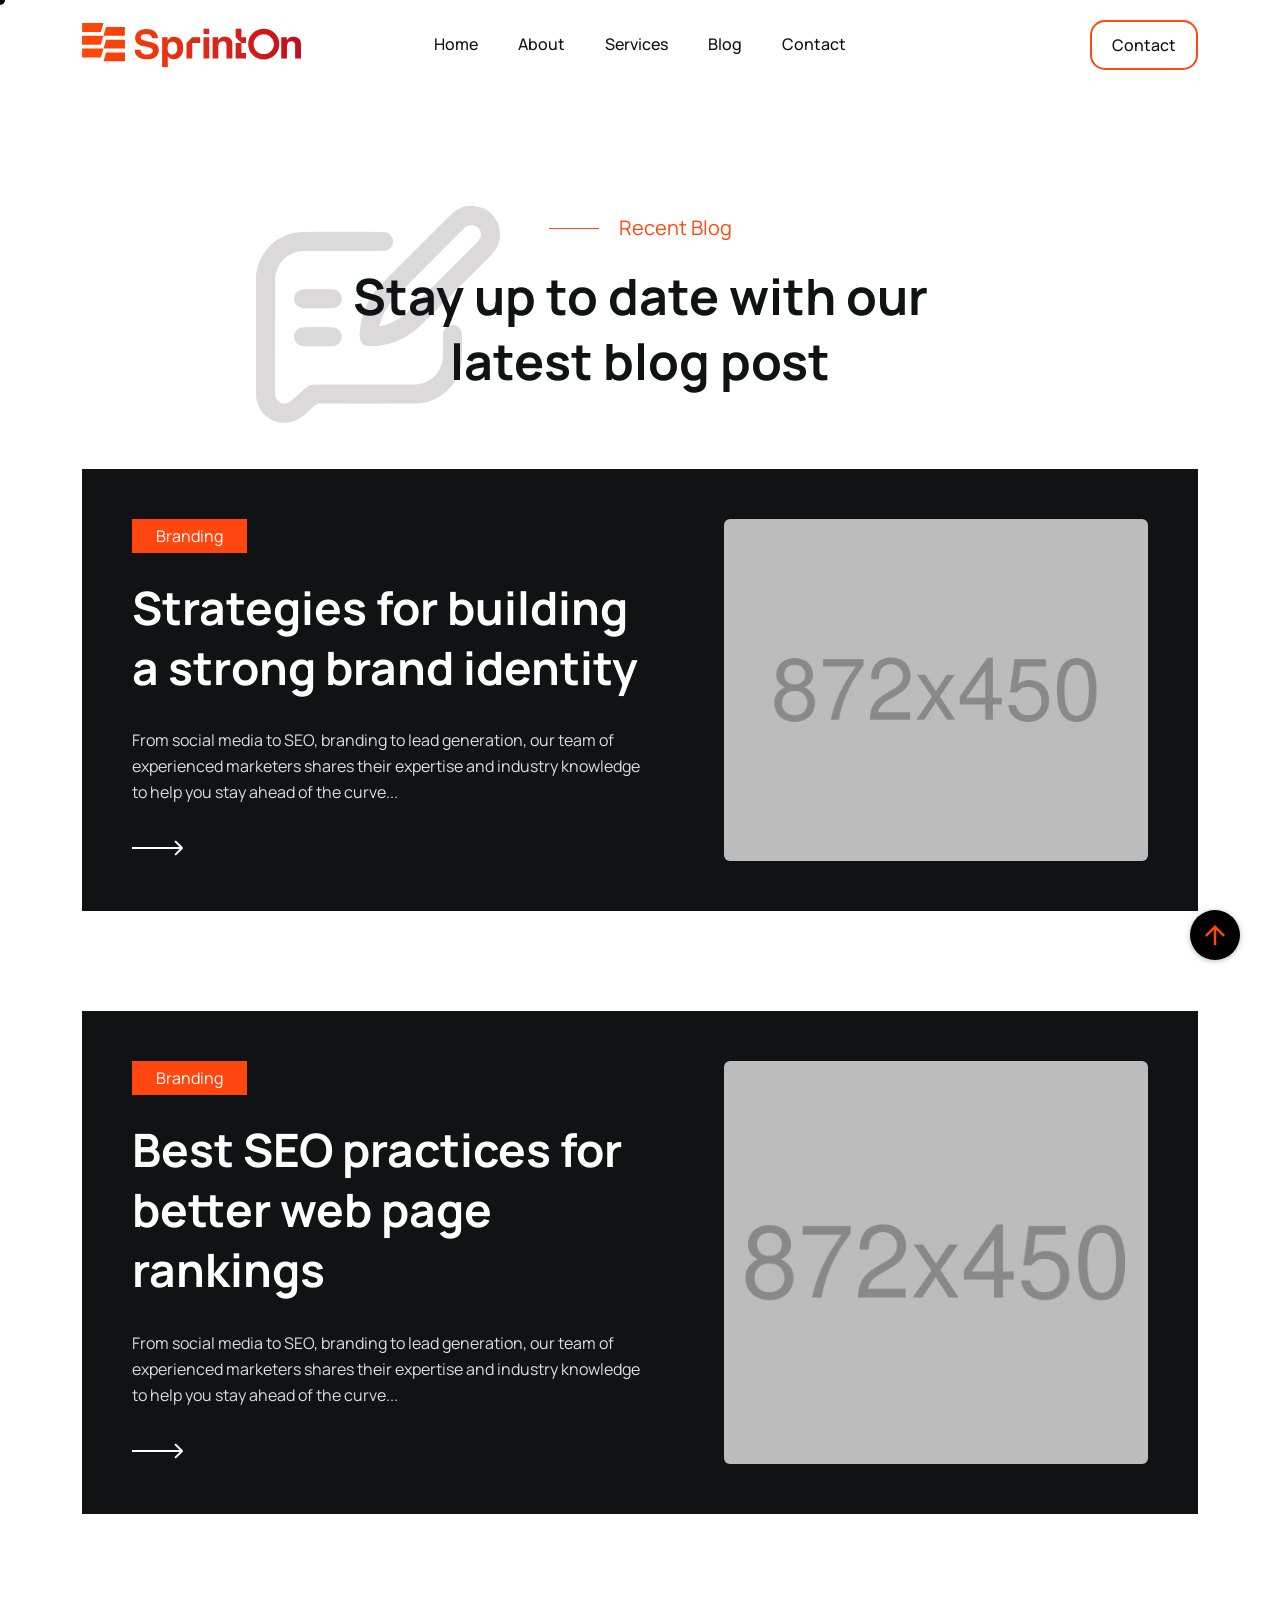
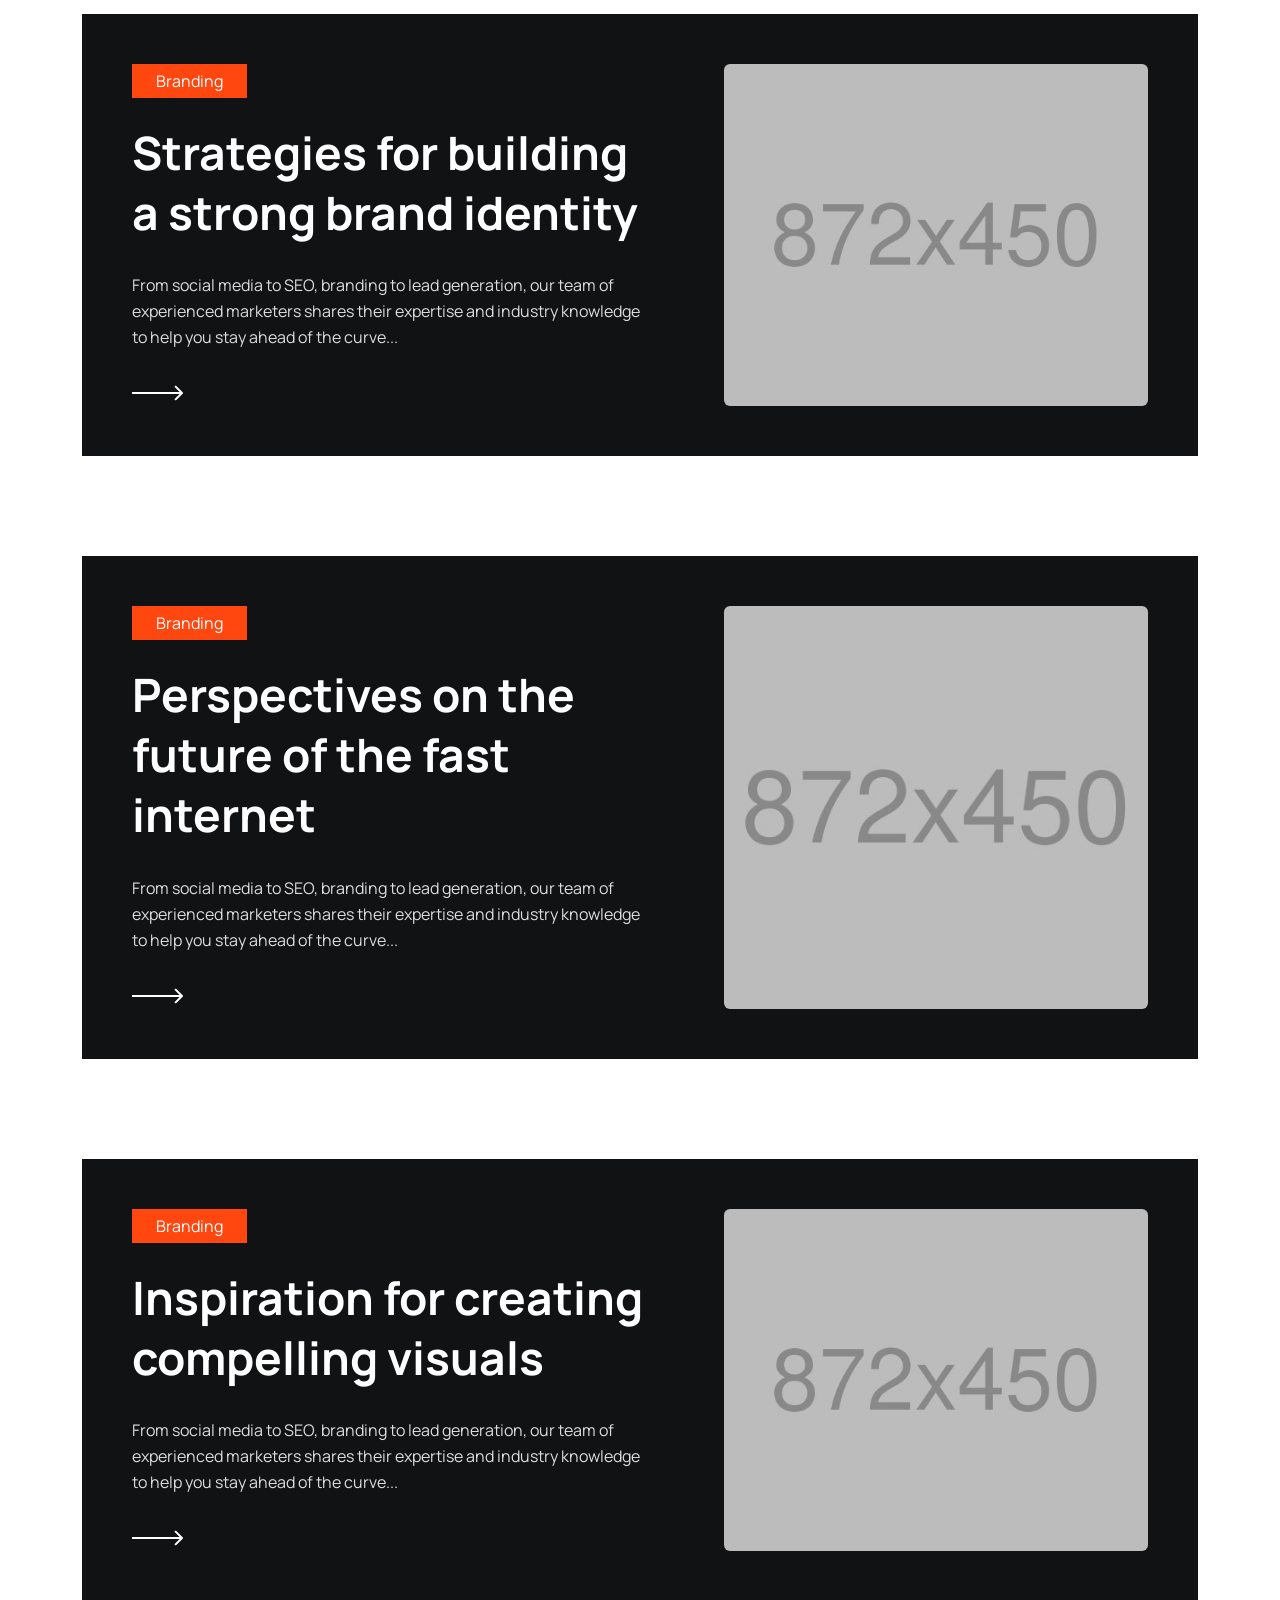
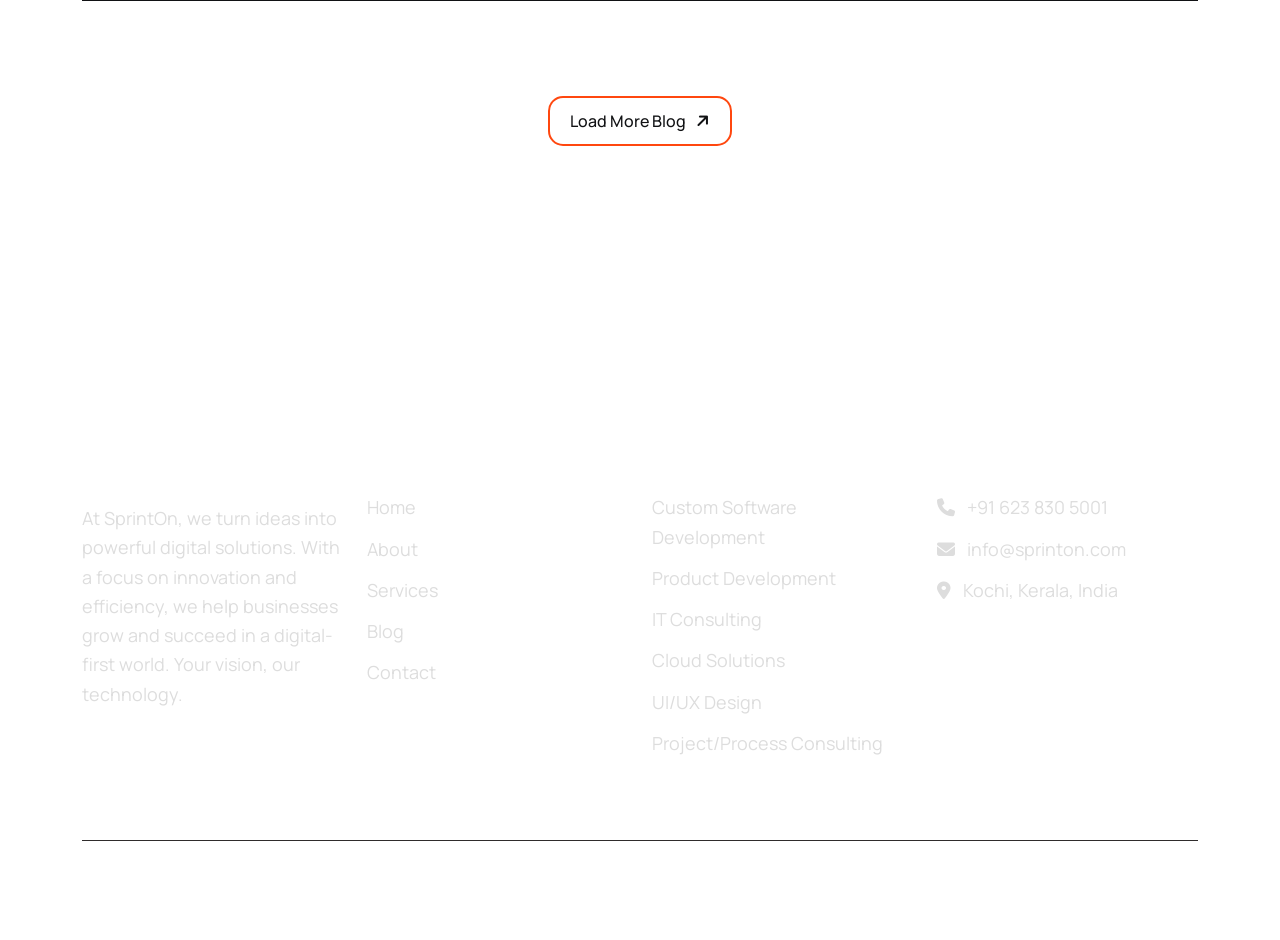
<file: blog.html>
<!DOCTYPE html>
<html class="no-js" lang="en">
  <head>
    <!-- Meta Tags -->
    <meta charset="utf-8">
    <meta http-equiv="x-ua-compatible" content="ie=edge">
    <meta name="viewport" content="width=device-width, initial-scale=1">
    <meta name="author" content="Laralink">
    <!-- Favicon Icon -->
    <link rel="icon" href="assets/img/favicon.png">
    <!-- Site Title -->
    <title>Zivan - Blog List</title>
    <link rel="stylesheet" href="assets/css/bootstrap.min.css">
    <link rel="stylesheet" href="assets/css/fontawesome.min.css">
    <link rel="stylesheet" href="assets/css/animate.css">
    <link rel="stylesheet" href="assets/css/swiper.min.css">
    <link rel="stylesheet" href="assets/css/odometer.css">
    <link rel="stylesheet" href="assets/css/style.css">
  </head>
  <body>
    <div class="cursor" id="client_cursor">View</div>
    <!-- Start Preloader -->
    <div class="cs_perloader">
      <div class="cs_perloader_in">
        <div class="cs_perloader_dots_wrap">
          <div class="cs_perloader_dots"><i></i><i></i><i></i><i></i></div>
        </div>
      </div>
      <span class="cs_perloader_text">Loading...</span>
    </div>
    <!-- End Preloader -->
    <!-- Start Header Section -->
    <header class="cs_site_header cs_style_1 cs_sticky_header cs_primary_color">
      <div class="cs_main_header">
        <div class="container">
          <div class="cs_main_header_in">
            <div class="cs_main_header_left">
              <a class="cs_site_branding" href="index.html">
                <img src="assets/img/logo.svg" alt="Logo" width="100%">
              </a>
            </div>
            <div class="cs_main_header_center">
              <div class="cs_nav cs_medium cs_primary_font">
                <ul class="cs_nav_list">
                  <li><a href="index.html">Home</a></li>
                  <li><a href="about.html">About</a></li>
                  <li><a href="service.html">Services</a></li>
                  <li><a href="blog.html">Blog</a></li>
                  <li><a href="contact.html">Contact</a></li>
                </ul>
              </div>
            </div>
            <div class="cs_main_header_right">
              <a href="contact.html" class="cs_btn cs_style_1">Contact</a>
            </div>
          </div>
        </div>
      </div>
    </header>
    <!-- End Header Section -->
    <!-- Start Page Heading -->
    <div class="cs_height_70 cs_height_lg_70"></div>
    <div class="cs_height_140 cs_height_lg_80"></div>
    <div class="cs_section_heading cs_style_1 cs_type_3 text-center">
      <div class="container">
        <p class="cs_section_subtitle cs_accent_color cs_fs_21 mb-0 wow fadeInLeft" data-wow-duration="0.8s" data-wow-delay="0.2s">Recent Blog</p>
        <div class="cs_height_20 cs_height_lg_10"></div>
        <h2 class="cs_section_title cs_fs_68 mb-0">Stay up to date with our <br>latest blog post</h2>
      </div>
      <div class="cs_shape_5">
        <img src="assets/img/icons/blog.svg" alt="Icon">
      </div>
    </div>
    <div class="cs_height_75 cs_height_lg_60"></div>
    <!-- End Page Heading -->
    <!-- Start Blog List -->
    <section>
      <div class="container">
        <div class="cs_post cs_style_3 cs_primary_bg">
          <div class="cs_post_left">
            <div class="cs_categories">
              <a href="#" class="cs_category">Branding</a>
            </div>
            <h2 class="cs_post_title cs_fs_50 cs_white_color"><a href="blog-details-light.html">Strategies for building a strong brand identity</a></h2>
            <p class="cs_post_subtitle">From social media to SEO, branding to lead generation, our team of experienced marketers shares their expertise and industry knowledge to help you stay ahead of the curve...</p>
            <a href="" class="cs_post_btn">
              <span>Read More</span>
              <svg width="51" height="16" viewBox="0 0 51 16" fill="none" xmlns="http://www.w3.org/2000/svg">
                <path d="M50.7071 8.70711C51.0976 8.31658 51.0976 7.68342 50.7071 7.29289L44.3431 0.928932C43.9526 0.538408 43.3195 0.538408 42.9289 0.928932C42.5384 1.31946 42.5384 1.95262 42.9289 2.34315L48.5858 8L42.9289 13.6569C42.5384 14.0474 42.5384 14.6805 42.9289 15.0711C43.3195 15.4616 43.9526 15.4616 44.3431 15.0711L50.7071 8.70711ZM0 9H50V7H0V9Z" fill="currentColor"/>
              </svg>
            </a>
          </div>
          <div class="cs_post_right">
            <a href="blog-details-light.html" class="cs_post_thumb cs_bg_filed" data-src="assets/img/blog/post_1.jpeg"></a>
          </div>
        </div>
        <div class="cs_post cs_style_3 cs_primary_bg">
          <div class="cs_post_left">
            <div class="cs_categories">
              <a href="#" class="cs_category">Branding</a>
            </div>
            <h2 class="cs_post_title cs_fs_50 cs_white_color"><a href="blog-details-light.html">Best SEO practices for better web page rankings</a></h2>
            <p class="cs_post_subtitle">From social media to SEO, branding to lead generation, our team of experienced marketers shares their expertise and industry knowledge to help you stay ahead of the curve...</p>
            <a href="" class="cs_post_btn">
              <span>Read More</span>
              <svg width="51" height="16" viewBox="0 0 51 16" fill="none" xmlns="http://www.w3.org/2000/svg">
                <path d="M50.7071 8.70711C51.0976 8.31658 51.0976 7.68342 50.7071 7.29289L44.3431 0.928932C43.9526 0.538408 43.3195 0.538408 42.9289 0.928932C42.5384 1.31946 42.5384 1.95262 42.9289 2.34315L48.5858 8L42.9289 13.6569C42.5384 14.0474 42.5384 14.6805 42.9289 15.0711C43.3195 15.4616 43.9526 15.4616 44.3431 15.0711L50.7071 8.70711ZM0 9H50V7H0V9Z" fill="currentColor"/>
              </svg>
            </a>
          </div>
          <div class="cs_post_right">
            <a href="blog-details-light.html" class="cs_post_thumb cs_bg_filed" data-src="assets/img/blog/post_2.jpeg"></a>
          </div>
        </div>
        <div class="cs_post cs_style_3 cs_primary_bg">
          <div class="cs_post_left">
            <div class="cs_categories">
              <a href="#" class="cs_category">Branding</a>
            </div>
            <h2 class="cs_post_title cs_fs_50 cs_white_color"><a href="blog-details-light.html">Strategies for building a strong brand identity</a></h2>
            <p class="cs_post_subtitle">From social media to SEO, branding to lead generation, our team of experienced marketers shares their expertise and industry knowledge to help you stay ahead of the curve...</p>
            <a href="" class="cs_post_btn">
              <span>Read More</span>
              <svg width="51" height="16" viewBox="0 0 51 16" fill="none" xmlns="http://www.w3.org/2000/svg">
                <path d="M50.7071 8.70711C51.0976 8.31658 51.0976 7.68342 50.7071 7.29289L44.3431 0.928932C43.9526 0.538408 43.3195 0.538408 42.9289 0.928932C42.5384 1.31946 42.5384 1.95262 42.9289 2.34315L48.5858 8L42.9289 13.6569C42.5384 14.0474 42.5384 14.6805 42.9289 15.0711C43.3195 15.4616 43.9526 15.4616 44.3431 15.0711L50.7071 8.70711ZM0 9H50V7H0V9Z" fill="currentColor"/>
              </svg>
            </a>
          </div>
          <div class="cs_post_right">
            <a href="blog-details-light.html" class="cs_post_thumb cs_bg_filed" data-src="assets/img/blog/post_3.jpeg"></a>
          </div>
        </div>
        <div class="cs_post cs_style_3 cs_primary_bg">
          <div class="cs_post_left">
            <div class="cs_categories">
              <a href="#" class="cs_category">Branding</a>
            </div>
            <h2 class="cs_post_title cs_fs_50 cs_white_color"><a href="blog-details-light.html">Perspectives on the future of the fast internet</a></h2>
            <p class="cs_post_subtitle">From social media to SEO, branding to lead generation, our team of experienced marketers shares their expertise and industry knowledge to help you stay ahead of the curve...</p>
            <a href="" class="cs_post_btn">
              <span>Read More</span>
              <svg width="51" height="16" viewBox="0 0 51 16" fill="none" xmlns="http://www.w3.org/2000/svg">
                <path d="M50.7071 8.70711C51.0976 8.31658 51.0976 7.68342 50.7071 7.29289L44.3431 0.928932C43.9526 0.538408 43.3195 0.538408 42.9289 0.928932C42.5384 1.31946 42.5384 1.95262 42.9289 2.34315L48.5858 8L42.9289 13.6569C42.5384 14.0474 42.5384 14.6805 42.9289 15.0711C43.3195 15.4616 43.9526 15.4616 44.3431 15.0711L50.7071 8.70711ZM0 9H50V7H0V9Z" fill="currentColor"/>
              </svg>
            </a>
          </div>
          <div class="cs_post_right">
            <a href="blog-details-light.html" class="cs_post_thumb cs_bg_filed" data-src="assets/img/blog/post_4.jpeg"></a>
          </div>
        </div>
        <div class="cs_post cs_style_3 cs_primary_bg">
          <div class="cs_post_left">
            <div class="cs_categories">
              <a href="#" class="cs_category">Branding</a>
            </div>
            <h2 class="cs_post_title cs_fs_50 cs_white_color"><a href="blog-details-light.html">Inspiration for creating compelling visuals</a></h2>
            <p class="cs_post_subtitle">From social media to SEO, branding to lead generation, our team of experienced marketers shares their expertise and industry knowledge to help you stay ahead of the curve...</p>
            <a href="" class="cs_post_btn">
              <span>Read More</span>
              <svg width="51" height="16" viewBox="0 0 51 16" fill="none" xmlns="http://www.w3.org/2000/svg">
                <path d="M50.7071 8.70711C51.0976 8.31658 51.0976 7.68342 50.7071 7.29289L44.3431 0.928932C43.9526 0.538408 43.3195 0.538408 42.9289 0.928932C42.5384 1.31946 42.5384 1.95262 42.9289 2.34315L48.5858 8L42.9289 13.6569C42.5384 14.0474 42.5384 14.6805 42.9289 15.0711C43.3195 15.4616 43.9526 15.4616 44.3431 15.0711L50.7071 8.70711ZM0 9H50V7H0V9Z" fill="currentColor"/>
              </svg>
            </a>
          </div>
          <div class="cs_post_right">
            <a href="blog-details-light.html" class="cs_post_thumb cs_bg_filed" data-src="assets/img/blog/post_5.jpeg"></a>
          </div>
        </div>
        <div class="cs_height_95 cs_height_lg_50"></div>
        <div class="text-center">
          <a href="#" class="cs_btn cs_style_1">Load More Blog <span><i class="fa-solid fa-arrow-right"></i></span></a>
        </div>
      </div>
      <div class="cs_height_150 cs_height_lg_80"></div>
    </section>
    <!-- End Blog List -->
   <!-- Start Footer -->
   <footer class="cs_fooer cs_bg_filed" data-src="assets/img/footer_bg.jpeg">
    <div class="cs_fooer_main">
      <div class="container">
        <div class="row">
          <div class="col-lg-3 col-sm-6">
            <div class="cs_footer_item">
              <div class="cs_text_widget">
                <img src="assets/img/logo_white.svg" alt="Logo" width="150px;">
              </div>
              <ul class="cs_menu_widget cs_mp0">
                <li>At SprintOn, we turn ideas into powerful digital solutions. With a focus on innovation and efficiency, we help businesses grow and succeed in a digital-first world. Your vision, our technology.</li>
          
              </ul>
            </div>
          </div>
          
          <div class="col-lg-3 col-sm-6">
            <div class="cs_footer_item">
              <h2 class="cs_widget_title">Quick Links</h2>
              <ul class="cs_menu_widget cs_mp0">
                <li><a href="index.html">Home</a></li>
                <li><a href="about.html">About</a></li>
                <li><a href="service.html">Services</a></li>
                <li><a href="blog.html"></a>Blog</li>
                <li><a href="contact.html">Contact</a></li>
              </ul>
            </div>
          </div>

          <div class="col-lg-3 col-sm-6">
            <div class="cs_footer_item">
              <h2 class="cs_widget_title">Services</h2>
              <ul class="cs_menu_widget cs_mp0">
                <li>
                  <a href="#">Custom Software Development</a>
                </li>
                <li>
                  <a href="#">Product Development</a>
                </li>
                <li>
                  <a href="#">IT Consulting</a>
                </li>
                <li>
                  <a href="#">Cloud Solutions</a>
                </li>
                <li>
                  <a href="#">UI/UX Design</a>
                </li>
                <li>
                  <a href="#">Project/Process Consulting</a>
                </li>
              </ul>
            </div>
          </div>

          <div class="col-lg-3 col-sm-6">
            <div class="cs_footer_item">
              <h2 class="cs_widget_title">Get In Touch</h2>
              <div class="cs_newsletter cs_style_1">
                <ul class="cs_menu_widget cs_mp0">
                  <li> 
                    <a href="tel:6238305001">
                      <i class="fas fa-phone"></i> &nbsp; +91 623 830 5001
                    </a>
                  </li>
                  <li> 
                    <a href="tel:info@sprinton.com">
                      <i class="fas fa-envelope"></i> &nbsp; info@sprinton.com
                    </a>
                  </li>
                  <li> 
                    <a href="#">
                      <i class="fas fa-map-marker-alt"></i> &nbsp; Kochi, Kerala, India
                    </a>
                  </li>
                </ul>
                <div class="cs_newsletter_text"></div>
                
              </div>
            </div>
          </div>
        </div>
      </div>
    </div>
    <div class="container">
      <div class="cs_bottom_footer">
        <div class="cs_bottom_footer_left">
          <div class="cs_social_btns cs_style_1">
            <a href="#" class="cs_center">
              <i class="fa-brands fa-linkedin-in"></i>
            </a>
            <a href="#" class="cs_center">
              <i class="fa-brands fa-twitter"></i>
            </a>
            <a href="#" class="cs_center">
              <i class="fa-brands fa-youtube"></i>
            </a>
            <a href="#" class="cs_center">
              <i class="fa-brands fa-slack"></i>
            </a>
          </div>
        </div>
        <div class="cs_copyright">Copyright © 2025 SprintOn.</div>
        <div class="cs_bottom_footer_right">
          <ul class="cs_footer_links cs_mp0">
            <li>
              <a href="#">Privacy Policy</a>
            </li>
          </ul>
        </div>
        
      </div>
      
    </div>
  </footer>
  <!-- End Footer -->

    <!-- Start Scroll Up -->
    <span class="cs_scrollup">
      <svg width="20" height="20" viewBox="0 0 20 20" fill="none" xmlns="http://www.w3.org/2000/svg">
        <path d="M0 10L1.7625 11.7625L8.75 4.7875V20H11.25V4.7875L18.225 11.775L20 10L10 0L0 10Z" fill="currentColor" />
      </svg>
    </span>
    <!-- End Scroll Up -->

    <!-- Script -->
    <script src="assets/js/jquery-3.6.0.min.js"></script>
    <script src="assets/js/wow.min.js"></script>
    <script src="assets/js/swiper.min.js"></script>
    <script src="assets/js/odometer.js"></script>
    <script src="assets/js/ripples.min.js"></script>
    <script src="assets/js/isotope.pkg.min.js"></script>
    <script src="assets/js/gsap.min.js"></script>
    <script src="assets/js/main.js"></script>
  </body>
</html>
</file>
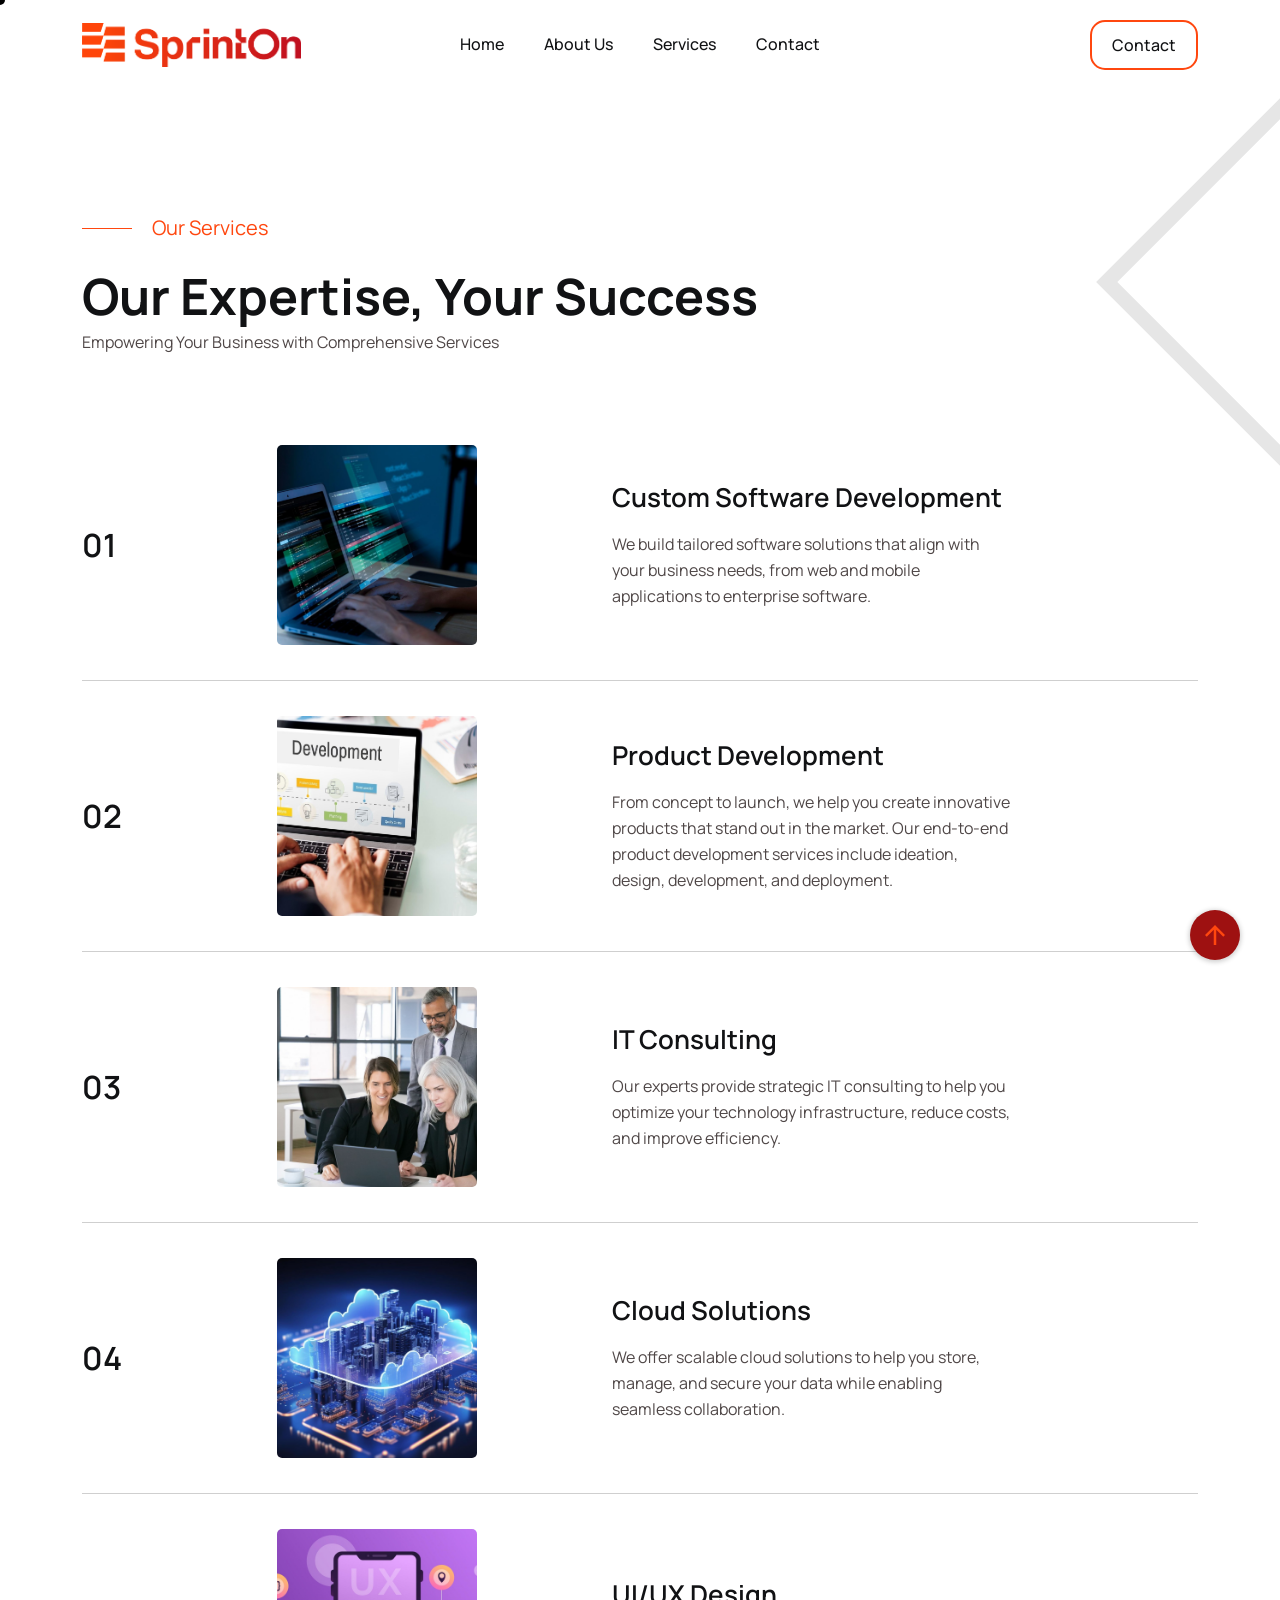
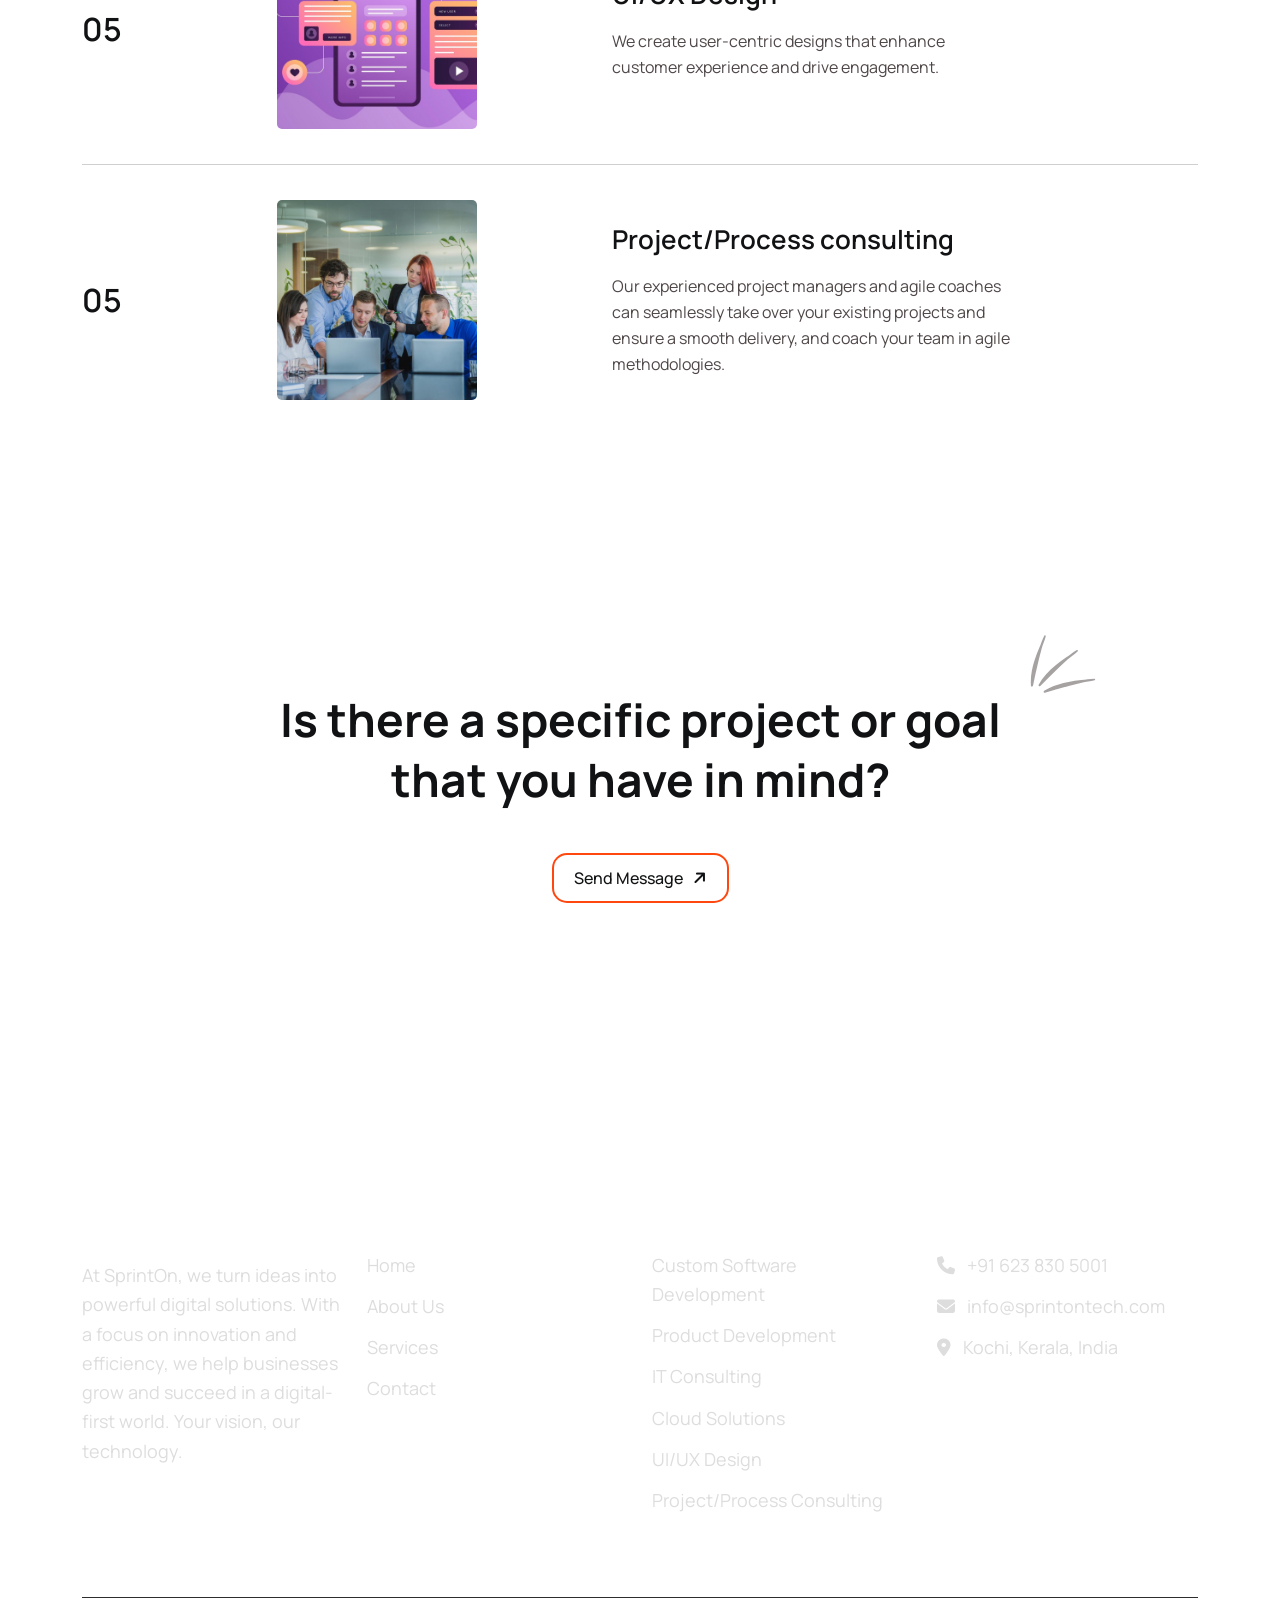
<file: service.html>
<!DOCTYPE html>
<html class="no-js" lang="en">
  <head>
    <!-- Meta Tags -->
    <meta charset="utf-8">
    <meta http-equiv="x-ua-compatible" content="ie=edge">
    <meta name="viewport" content="width=device-width, initial-scale=1">
    <meta name="author" content="Laralink">
    <meta name="description" content="Explore SprintOn’s range of IT services including custom software development, web and mobile app solutions, and digital transformation tailored to your business needs." />

    <!-- Favicon Icon -->
    <link rel="icon" href="assets/img/favicon.png">
    <!-- Site Title -->
    <title>Our Service | SprintOn - Your Partner in Innovative IT Solutions</title>
    <link rel="stylesheet" href="assets/css/bootstrap.min.css">
    <link rel="stylesheet" href="assets/css/fontawesome.min.css">
    <link rel="stylesheet" href="assets/css/animate.css">
    <link rel="stylesheet" href="assets/css/swiper.min.css">
    <link rel="stylesheet" href="assets/css/odometer.css">
    <link rel="stylesheet" href="assets/css/style2.css">
  </head>
  <body>
    <div class="cursor" id="client_cursor">View</div>
    <!-- Start Preloader -->
    <div class="cs_perloader">
      <div class="cs_perloader_in">
        <div class="cs_perloader_dots_wrap">
          <div class="cs_perloader_dots"><i></i><i></i><i></i><i></i></div>
        </div>
      </div>
      <span class="cs_perloader_text">Loading...</span>
    </div>
    <!-- End Preloader -->
    <!-- Start Header Section -->
    <header class="cs_site_header cs_style_1 cs_sticky_header cs_primary_color">
      <div class="cs_main_header">
        <div class="container">
          <div class="cs_main_header_in">
            <div class="cs_main_header_left">
              <a class="cs_site_branding" href="index.html">
                <img src="assets/img/logo.png" alt="Logo" width="100%">
              </a>
            </div>
            <div class="cs_main_header_center">
              <div class="cs_nav cs_medium cs_primary_font">
                <ul class="cs_nav_list">
                  <li><a href="index.html">Home</a></li>
                  <li><a href="about.html">About Us</a></li>
                  <li><a href="service.html">Services</a></li>
                  <!-- <li><a href="blog.html">Blog</a></li> -->
                  <li><a href="contact.html">Contact</a></li>
                </ul>
              </div>
            </div>
            <div class="cs_main_header_right">
              <a href="contact.html" class="cs_btn cs_style_1">Contact</a>
            </div>
          </div>
        </div>
      </div>
    </header>
    <!-- End Header Section -->
    <!-- Start Page Heading -->
    <div class="cs_height_70 cs_height_lg_70"></div>
    <div class="cs_height_140 cs_height_lg_80"></div>
    <div class="cs_section_heading cs_style_1 cs_type_3 ">
      <div class="container">
        <p class="cs_section_subtitle cs_accent_color cs_fs_21 mb-0 wow fadeInLeft" data-wow-duration="0.8s" data-wow-delay="0.2s">Our Services</p>
        <div class="cs_height_20 cs_height_lg_10"></div>
        <h2 class="cs_section_title cs_fs_68 mb-0"> Our Expertise, Your Success</h2>
        <p>Empowering Your Business with Comprehensive Services</p>
      </div>
      <div class="cs_shape_2"></div>
    </div>
    <div class="cs_height_75 cs_height_lg_60"></div>
    <!-- End Page Heading -->
    <!-- Start Services Section -->
    <div class="container">
      <ul class="cs_image_box_1_list cs_mp0">
        <li>
          <div class="cs_image_box cs_style_1">
            <div class="cs_image_box_number cs_primary_color cs_primary_font cs_fs_38 cs_semibold">01</div>
            <div class="cs_image_box_img cs_radius_5 overflow-hidden">
              <img src="assets/img/services/custom-software-development.jpg" alt="Service">
            </div>
            <div class="cs_image_box_info position-relative">
              <h2 class="cs_image_box_title cs_fs_29 cs_semibold"><a href="#">Custom Software Development  </a></h2>
              <p class="cs_image_box_subtitle mb-0">We build tailored software solutions that align with your business needs, from web and mobile applications to enterprise software.</p>
            </div>
          </div>
        </li>
        <li>
          <div class="cs_image_box cs_style_1">
            <div class="cs_image_box_number cs_primary_color cs_primary_font cs_fs_38 cs_semibold">02</div>
            <div class="cs_image_box_img cs_radius_5 overflow-hidden">
              <img src="assets/img/services/product development.jpg" alt="Service">
            </div>
            <div class="cs_image_box_info position-relative">
              <h2 class="cs_image_box_title cs_fs_29 cs_semibold"><a href="#">Product Development</a></h2>
              <p class="cs_image_box_subtitle mb-0">From concept to launch, we help you create innovative products that stand out in the market. Our end-to-end product development services include ideation, design, development, and deployment.
              </p>
            </div>
          </div>
        </li>
        <li>
          <div class="cs_image_box cs_style_1">
            <div class="cs_image_box_number cs_primary_color cs_primary_font cs_fs_38 cs_semibold">03</div>
            <div class="cs_image_box_img cs_radius_5 overflow-hidden">
              <img src="assets/img/services/IT Consulting.jpg" alt="Service">
            </div>
            <div class="cs_image_box_info position-relative">
              <h2 class="cs_image_box_title cs_fs_29 cs_semibold"><a href="#">IT Consulting</a></h2>
              <p class="cs_image_box_subtitle mb-0">Our experts provide strategic IT consulting to help you optimize your technology infrastructure, reduce costs, and improve efficiency.
              </p>
            </div>
          </div>
        </li>
        <li>
          <div class="cs_image_box cs_style_1">
            <div class="cs_image_box_number cs_primary_color cs_primary_font cs_fs_38 cs_semibold">04</div>
            <div class="cs_image_box_img cs_radius_5 overflow-hidden">
              <img src="assets/img/services/cloud solution.jpg" alt="Service">
            </div>
            <div class="cs_image_box_info position-relative">
              <h2 class="cs_image_box_title cs_fs_29 cs_semibold"><a href="#">Cloud Solutions </a></h2>
              <p class="cs_image_box_subtitle mb-0">We offer scalable cloud solutions to help you store, manage, and secure your data while enabling seamless collaboration.
              </p>
            </div>
          </div>
        </li>
        <li>
          <div class="cs_image_box cs_style_1">
            <div class="cs_image_box_number cs_primary_color cs_primary_font cs_fs_38 cs_semibold">05</div>
            <div class="cs_image_box_img cs_radius_5 overflow-hidden">
              <img src="assets/img/services/ui ux.jpg" alt="Service">
            </div>
            <div class="cs_image_box_info position-relative">
              <h2 class="cs_image_box_title cs_fs_29 cs_semibold"><a href="#">UI/UX Design</a></h2>
              <p class="cs_image_box_subtitle mb-0">We create user-centric designs that enhance customer experience and drive engagement.</p>
            </div>
          </div>
        </li>
        <li>
          <div class="cs_image_box cs_style_1">
            <div class="cs_image_box_number cs_primary_color cs_primary_font cs_fs_38 cs_semibold">05</div>
            <div class="cs_image_box_img cs_radius_5 overflow-hidden">
              <img src="assets/img/services/ProjectProcess consulting.jpg" alt="Service">
            </div>
            <div class="cs_image_box_info position-relative">
              <h2 class="cs_image_box_title cs_fs_29 cs_semibold"><a href="#">Project/Process consulting</a></h2>
              <p class="cs_image_box_subtitle mb-0">Our experienced project managers and agile coaches can seamlessly take over your existing projects and ensure a smooth delivery,  and coach your team in agile methodologies.
              </p>
            </div>
          </div>
        </li>
      </ul>
    </div>
    <div class="cs_height_150 cs_height_lg_80"></div>
    <!-- End Services Section -->
    <!-- Start CTA Section -->
    <div class="container">
      <div class="cs_cta cs_style_3 text-center">
        <div class="cs_height_140 cs_height_lg_70"></div>
        <h2 class="cs_cta_title cs_fs_50 mb-0">
          <span>
            Is there a specific project or goal <br>that you have in mind?
            <svg width="84" height="77" viewBox="0 0 84 77" fill="none" xmlns="http://www.w3.org/2000/svg">
              <g opacity="0.5">
              <path d="M64.8361 15.0076C60.9794 17.1059 57.7008 20.1708 53.9802 22.4974C50.3325 24.7754 46.9324 27.5246 43.6247 30.2349C36.9169 35.7187 30.7919 42.1594 26.6584 49.8046C26.1096 50.8198 27.4502 51.9223 28.2856 51.0578C34.192 44.9037 40.2586 38.9147 46.4273 33.0375C49.429 30.1685 52.4729 27.3368 55.5588 24.5423C58.8228 21.594 62.5677 19.1994 65.7881 16.2413C66.4584 15.6196 65.5986 14.5899 64.8361 15.0076Z" fill="#4F4747"/>
              <path d="M82.3815 43.7793C77.9911 43.7567 73.6406 44.8596 69.2592 45.1026C64.965 45.3382 60.6605 46.106 56.4556 46.8843C47.9344 48.4516 39.4622 51.1384 32.1532 55.8409C31.1827 56.4653 31.8251 58.0779 32.974 57.7236C41.1165 55.1825 49.3197 52.8633 57.5584 50.6913C61.5718 49.6264 65.6042 48.6144 69.6554 47.6554C73.9369 46.6475 78.3724 46.3567 82.6202 45.3192C83.5073 45.098 83.251 43.7813 82.3815 43.7793Z" fill="#4F4747"/>
              <path d="M32.2965 0.725762C30.183 4.57405 29.0778 8.92393 27.202 12.891C25.3612 16.7778 23.9834 20.9274 22.6622 24.9946C19.9763 33.2318 18.2976 41.9599 18.9456 50.6268C19.0316 51.7776 20.7553 51.982 20.9918 50.8032C22.6412 42.4344 24.5147 34.1181 26.5343 25.8407C27.5122 21.8052 28.5457 17.7783 29.6347 13.76C30.7905 9.51616 32.6501 5.47878 33.7639 1.25032C33.9925 0.365116 32.7129 -0.0375403 32.2965 0.725762Z" fill="#4F4747"/>
              </g>
            </svg>              
          </span>
        </h2>
        <div class="cs_height_44 cs_height_lg_30"></div>
        <a href="contact.html" class="cs_btn cs_style_1">Send Message <span><i class="fa-solid fa-arrow-right"></i></span></a>
        <div class="cs_height_150 cs_height_lg_80"></div>
      </div>
    </div>
    <!-- End CTA Section -->

    <!-- Start Footer -->
    <footer class="cs_fooer cs_bg_filed" data-src="assets/img/footer_bg.jpeg">
      <div class="cs_fooer_main">
        <div class="container">
          <div class="row">
            <div class="col-lg-3 col-sm-6">
              <div class="cs_footer_item">
                <div class="cs_text_widget">
                  <img src="assets/img/logo_white.svg" alt="Logo" width="150px;">
                </div>
                <ul class="cs_menu_widget cs_mp0">
                  <li>At SprintOn, we turn ideas into powerful digital solutions. With a focus on innovation and efficiency, we help businesses grow and succeed in a digital-first world. Your vision, our technology.</li>
           
                </ul>
              </div>
            </div>
            
            <div class="col-lg-3 col-sm-6">
              <div class="cs_footer_item">
                <h2 class="cs_widget_title">Quick Links</h2>
                <ul class="cs_menu_widget cs_mp0">
                  <li><a href="index.html">Home</a></li>
                  <li><a href="about.html">About Us</a></li>
                  <li><a href="service.html">Services</a></li>
                  <!-- <li><a href="blog.html"></a>Blog</li> -->
                  <li><a href="contact.html">Contact</a></li>
                </ul>
              </div>
            </div>

            <div class="col-lg-3 col-sm-6">
              <div class="cs_footer_item">
                <h2 class="cs_widget_title">Services</h2>
                <ul class="cs_menu_widget cs_mp0">
                  <li>
                    <a href="service.html">Custom Software Development</a>
                  </li>
                  <li>
                    <a href="service.html">Product Development</a>
                  </li>
                  <li>
                    <a href="service.html">IT Consulting</a>
                  </li>
                  <li>
                    <a href="service.html">Cloud Solutions</a>
                  </li>
                  <li>
                    <a href="service.html">UI/UX Design</a>
                  </li>
                  <li>
                    <a href="service.html">Project/Process Consulting</a>
                  </li>
                </ul>
              </div>
            </div>

            <div class="col-lg-3 col-sm-6">
              <div class="cs_footer_item">
                <h2 class="cs_widget_title">Get In Touch</h2>
                <div class="cs_newsletter cs_style_1">
                  <ul class="cs_menu_widget cs_mp0">
                    <li> 
                      <a href="tel:6238305001">
                        <i class="fas fa-phone"></i> &nbsp; +91 623 830 5001
                      </a>
                    </li>
                    <li> 
                      <a href="mailto:info@sprintontech.com">
                        <i class="fas fa-envelope"></i> &nbsp; info@sprintontech.com
                      </a>
                    </li>
                    <li> 
                      <a href="#">
                        <i class="fas fa-map-marker-alt"></i> &nbsp; Kochi, Kerala, India
                      </a>
                    </li>
                  </ul>
                  <div class="cs_newsletter_text"></div>
                  
                </div>
              </div>
            </div>
          </div>
        </div>
      </div>
      <div class="container">
        <div class="cs_bottom_footer">
          <div class="cs_bottom_footer_left">
            <!-- <div class="cs_social_btns cs_style_1">
              <a href="#" class="cs_center">
                <i class="fa-brands fa-linkedin-in"></i>
              </a>
              <a href="#" class="cs_center">
                <i class="fa-brands fa-twitter"></i>
              </a>
              <a href="#" class="cs_center">
                <i class="fa-brands fa-youtube"></i>
              </a>
              <a href="#" class="cs_center">
                <i class="fa-brands fa-slack"></i>
              </a>
            </div> -->
            Copyright © <span id="year"></span> SprintOn.
          </div>
          <!-- <div class="cs_copyright">Copyright © 2025 SprintOn.</div> -->
          <div class="cs_bottom_footer_right">
            <ul class="cs_footer_links cs_mp0">
              <li>
                <a href="privacy-policy.html">Privacy Policy</a>
              </li>
            </ul>
          </div>
         
        </div>
        
      </div>
    </footer>
    <!-- End Footer -->

    <!-- Start Scroll Up -->
    <span class="cs_scrollup">
      <svg width="20" height="20" viewBox="0 0 20 20" fill="none" xmlns="http://www.w3.org/2000/svg">
        <path d="M0 10L1.7625 11.7625L8.75 4.7875V20H11.25V4.7875L18.225 11.775L20 10L10 0L0 10Z" fill="currentColor" />
      </svg>
    </span>
    <!-- End Scroll Up -->

    <!-- Script -->

    <script>
      // Get the current year
      const currentYear = new Date().getFullYear();
      // Set the current year in the span with id "year"
      document.getElementById('year').textContent = currentYear;
    </script>
    <script src="assets/js/jquery-3.6.0.min.js"></script>
    <script src="assets/js/wow.min.js"></script>
    <script src="assets/js/swiper.min.js"></script>
    <script src="assets/js/odometer.js"></script>
    <script src="assets/js/ripples.min.js"></script>
    <script src="assets/js/isotope.pkg.min.js"></script>
    <script src="assets/js/gsap.min.js"></script>
    <script src="assets/js/main.js"></script>
  </body>
</html>
</file>
<file: assets/css/odometer.css>
.odometer.odometer-auto-theme, .odometer.odometer-theme-default {
  display: -moz-inline-box;
  -moz-box-orient: vertical;
  display: inline-block;
  vertical-align: middle;
  *vertical-align: auto;
  position: relative;
}
.odometer.odometer-auto-theme, .odometer.odometer-theme-default {
  *display: inline;
}
.odometer.odometer-auto-theme .odometer-digit, .odometer.odometer-theme-default .odometer-digit {
  display: -moz-inline-box;
  -moz-box-orient: vertical;
  display: inline-block;
  vertical-align: middle;
  *vertical-align: auto;
  position: relative;
}
.odometer.odometer-auto-theme .odometer-digit, .odometer.odometer-theme-default .odometer-digit {
  *display: inline;
}
.odometer.odometer-auto-theme .odometer-digit .odometer-digit-spacer, .odometer.odometer-theme-default .odometer-digit .odometer-digit-spacer {
  display: -moz-inline-box;
  -moz-box-orient: vertical;
  display: inline-block;
  vertical-align: middle;
  *vertical-align: auto;
  visibility: hidden;
}
.odometer.odometer-auto-theme .odometer-digit .odometer-digit-spacer, .odometer.odometer-theme-default .odometer-digit .odometer-digit-spacer {
  *display: inline;
}
.odometer.odometer-auto-theme .odometer-digit .odometer-digit-inner, .odometer.odometer-theme-default .odometer-digit .odometer-digit-inner {
  text-align: left;
  display: block;
  position: absolute;
  top: 0;
  left: 0;
  right: 0;
  bottom: 0;
  overflow: hidden;
}
.odometer.odometer-auto-theme .odometer-digit .odometer-ribbon, .odometer.odometer-theme-default .odometer-digit .odometer-ribbon {
  display: block;
}
.odometer.odometer-auto-theme .odometer-digit .odometer-ribbon-inner, .odometer.odometer-theme-default .odometer-digit .odometer-ribbon-inner {
  display: block;
  -webkit-backface-visibility: hidden;
}
.odometer.odometer-auto-theme .odometer-digit .odometer-value, .odometer.odometer-theme-default .odometer-digit .odometer-value {
  display: block;
  -webkit-transform: translateZ(0);
}
.odometer.odometer-auto-theme .odometer-digit .odometer-value.odometer-last-value, .odometer.odometer-theme-default .odometer-digit .odometer-value.odometer-last-value {
  position: absolute;
}
.odometer.odometer-auto-theme.odometer-animating-up .odometer-ribbon-inner, .odometer.odometer-theme-default.odometer-animating-up .odometer-ribbon-inner {
  -webkit-transition: -webkit-transform 2s;
  -moz-transition: -moz-transform 2s;
  -ms-transition: -ms-transform 2s;
  -o-transition: -o-transform 2s;
  transition: transform 2s;
}
.odometer.odometer-auto-theme.odometer-animating-up.odometer-animating .odometer-ribbon-inner, .odometer.odometer-theme-default.odometer-animating-up.odometer-animating .odometer-ribbon-inner {
  -webkit-transform: translateY(-100%);
  -moz-transform: translateY(-100%);
  -ms-transform: translateY(-100%);
  -o-transform: translateY(-100%);
  transform: translateY(-100%);
}
.odometer.odometer-auto-theme.odometer-animating-down .odometer-ribbon-inner, .odometer.odometer-theme-default.odometer-animating-down .odometer-ribbon-inner {
  -webkit-transform: translateY(-100%);
  -moz-transform: translateY(-100%);
  -ms-transform: translateY(-100%);
  -o-transform: translateY(-100%);
  transform: translateY(-100%);
}
.odometer.odometer-auto-theme.odometer-animating-down.odometer-animating .odometer-ribbon-inner, .odometer.odometer-theme-default.odometer-animating-down.odometer-animating .odometer-ribbon-inner {
  -webkit-transition: -webkit-transform 2s;
  -moz-transition: -moz-transform 2s;
  -ms-transition: -ms-transform 2s;
  -o-transition: -o-transform 2s;
  transition: transform 2s;
  -webkit-transform: translateY(0);
  -moz-transform: translateY(0);
  -ms-transform: translateY(0);
  -o-transform: translateY(0);
  transform: translateY(0);
}

.odometer.odometer-auto-theme, .odometer.odometer-theme-default {
  font-family: "Helvetica Neue", sans-serif;
  line-height: 1.1em;
}
.odometer.odometer-auto-theme .odometer-value, .odometer.odometer-theme-default .odometer-value {
  text-align: center;
}
</file>
<file: assets/css/style2.css>
/*--------------------------------------------------------------
1. Typography
----------------------------------------------------------------*/
@import url("https://fonts.googleapis.com/css2?family=Inter:wght@400;500;700&family=Prompt:wght@400;500;600&display=swap");
@import url('https://fonts.googleapis.com/css2?family=Manrope:wght@200..800&display=swap');
body,
html {
  color: #4f4747;
  font-family: "Manrope", sans-serif;
  font-size: 16px;
  font-weight: 400;
  line-height: 1.625em;
  overflow-x: hidden !important;
}

h1,
h2,
h3,
h4,
h5,
h6 {
  clear: both;
  color: #111214;
  padding: 0;
  margin: 0 0 20px 0;
  font-weight: 700;
  line-height: 1.2em;
  font-family: "Manrope", sans-serif;
}

.cs_primary_font,
.cs_btn {
  font-family: "Manrope", sans-serif;
}

.cs_secondary_font {
  font-family: "Manrope", sans-serif;
}

h1 {
  font-size: 56px;
}

h2 {
  font-size: 42px;
}

h3 {
  font-size: 30px;
}

h4 {
  font-size: 24px;
}

h5 {
  font-size: 18px;
}

h6 {
  font-size: 16px;
}

p {
  margin-bottom: 15px;
}

ul {
  margin: 0 0 25px 0;
  padding-left: 20px;
  list-style: square outside none;
}

ol {
  padding-left: 20px;
  margin-bottom: 25px;
}

dfn,
cite,
em,
i {
  font-style: italic;
}

blockquote {
  margin: 0 15px;
  font-style: italic;
  font-size: 20px;
  line-height: 1.6em;
  margin: 0;
}

address {
  margin: 0 0 15px;
}

img {
  border: 0;
  max-width: 100%;
  height: auto;
}

a {
  color: inherit;
  text-decoration: none;
  -webkit-transition: all 0.3s ease;
  transition: all 0.3s ease;
}

button {
  color: inherit;
  -webkit-transition: all 0.3s ease;
  transition: all 0.3s ease;
}

a:hover {
  text-decoration: none;
  color: #FF470F;
}

table {
  width: 100%;
  margin-bottom: 25px;
}
table th {
  font-weight: 600;
  color: #4f4747;
}
table td,
table th {
  border-top: 1px solid #dddddd;
  padding: 11px 10px;
}

dl {
  margin-bottom: 25px;
}
dl dt {
  font-weight: 600;
}

b,
strong {
  font-weight: bold;
}

pre {
  color: #4f4747;
  border: 1px solid #dddddd;
  font-size: 18px;
  padding: 25px;
  border-radius: 5px;
}

kbd {
  font-size: 100%;
  background-color: #4f4747;
  border-radius: 5px;
}

@media screen and (max-width: 991px) {
  body,
  html {
    font-size: 16px;
    line-height: 1.6em;
  }
  h2 {
    font-size: 36px;
    margin-bottom: 10px;
  }
}
input,
textarea {
  color: #111214;
}

/*--------------------------------------------------------------
  2. Preloader
----------------------------------------------------------------*/
.cs_perloader {
  position: fixed;
  left: 0;
  top: 0;
  z-index: 999999;
  background: #111214;
  width: 100vw;
  height: 100vh;
  display: -webkit-box;
  display: -ms-flexbox;
  display: flex;
  -webkit-box-align: center;
      -ms-flex-align: center;
          align-items: center;
  -webkit-box-pack: center;
      -ms-flex-pack: center;
          justify-content: center;
}

.cs_perloader_dots_wrap {
  display: block;
  margin: 0px auto;
  width: 97px;
  -webkit-transform: scale(2);
          transform: scale(2);
}
.cs_perloader_dots_wrap .cs_perloader_dots i {
  width: 19px;
  height: 19px;
  display: inline-block;
  border-radius: 50%;
  background: #FF470F;
}
.cs_perloader_dots_wrap .cs_perloader_dots i:first-child {
  opacity: 0;
  -webkit-animation: cs_perloader_dots-ani2 0.58s linear infinite;
          animation: cs_perloader_dots-ani2 0.58s linear infinite;
  -webkit-transform: translate(-19px);
          transform: translate(-19px);
}
.cs_perloader_dots_wrap .cs_perloader_dots i:nth-child(2), .cs_perloader_dots_wrap .cs_perloader_dots i:nth-child(3) {
  -webkit-animation: cs_perloader_dots-ani3 0.58s linear infinite;
          animation: cs_perloader_dots-ani3 0.58s linear infinite;
}
.cs_perloader_dots_wrap .cs_perloader_dots i:last-child {
  -webkit-animation: cs_perloader_dots-ani1 0.58s linear infinite;
          animation: cs_perloader_dots-ani1 0.58s linear infinite;
}

@-webkit-keyframes cs_perloader_dots-ani1 {
  100% {
    -webkit-transform: translate(39px);
            transform: translate(39px);
    opacity: 0;
  }
}

@keyframes cs_perloader_dots-ani1 {
  100% {
    -webkit-transform: translate(39px);
            transform: translate(39px);
    opacity: 0;
  }
}
@-webkit-keyframes cs_perloader_dots-ani2 {
  100% {
    -webkit-transform: translate(19px);
            transform: translate(19px);
    opacity: 1;
  }
}
@keyframes cs_perloader_dots-ani2 {
  100% {
    -webkit-transform: translate(19px);
            transform: translate(19px);
    opacity: 1;
  }
}
@-webkit-keyframes cs_perloader_dots-ani3 {
  100% {
    -webkit-transform: translate(19px);
            transform: translate(19px);
  }
}
@keyframes cs_perloader_dots-ani3 {
  100% {
    -webkit-transform: translate(19px);
            transform: translate(19px);
  }
}
.cs_perloader_text {
  position: absolute;
  left: 50%;
  -webkit-transform: translateX(-50%);
          transform: translateX(-50%);
  bottom: 20px;
  color: rgba(255, 255, 255, 0.5);
  letter-spacing: 3px;
}

/*--------------------------------------------------------------
  3. Spacing
----------------------------------------------------------------*/
@media screen and (min-width: 992px) {
  .cs_height_1 {
    height: 1px;
  }
  .cs_height_2 {
    height: 2px;
  }
  .cs_height_3 {
    height: 3px;
  }
  .cs_height_4 {
    height: 4px;
  }
  .cs_height_5 {
    height: 5px;
  }
  .cs_height_6 {
    height: 6px;
  }
  .cs_height_7 {
    height: 7px;
  }
  .cs_height_8 {
    height: 8px;
  }
  .cs_height_9 {
    height: 9px;
  }
  .cs_height_10 {
    height: 10px;
  }
  .cs_height_11 {
    height: 11px;
  }
  .cs_height_12 {
    height: 12px;
  }
  .cs_height_13 {
    height: 13px;
  }
  .cs_height_14 {
    height: 14px;
  }
  .cs_height_15 {
    height: 15px;
  }
  .cs_height_16 {
    height: 16px;
  }
  .cs_height_17 {
    height: 17px;
  }
  .cs_height_18 {
    height: 18px;
  }
  .cs_height_19 {
    height: 19px;
  }
  .cs_height_20 {
    height: 20px;
  }
  .cs_height_21 {
    height: 21px;
  }
  .cs_height_22 {
    height: 22px;
  }
  .cs_height_23 {
    height: 23px;
  }
  .cs_height_24 {
    height: 24px;
  }
  .cs_height_25 {
    height: 25px;
  }
  .cs_height_26 {
    height: 26px;
  }
  .cs_height_27 {
    height: 27px;
  }
  .cs_height_28 {
    height: 28px;
  }
  .cs_height_29 {
    height: 29px;
  }
  .cs_height_30 {
    height: 30px;
  }
  .cs_height_31 {
    height: 31px;
  }
  .cs_height_32 {
    height: 32px;
  }
  .cs_height_33 {
    height: 33px;
  }
  .cs_height_34 {
    height: 34px;
  }
  .cs_height_35 {
    height: 35px;
  }
  .cs_height_36 {
    height: 36px;
  }
  .cs_height_37 {
    height: 37px;
  }
  .cs_height_38 {
    height: 38px;
  }
  .cs_height_39 {
    height: 39px;
  }
  .cs_height_40 {
    height: 40px;
  }
  .cs_height_41 {
    height: 41px;
  }
  .cs_height_42 {
    height: 42px;
  }
  .cs_height_43 {
    height: 43px;
  }
  .cs_height_44 {
    height: 44px;
  }
  .cs_height_45 {
    height: 45px;
  }
  .cs_height_46 {
    height: 46px;
  }
  .cs_height_47 {
    height: 47px;
  }
  .cs_height_48 {
    height: 48px;
  }
  .cs_height_49 {
    height: 49px;
  }
  .cs_height_50 {
    height: 50px;
  }
  .cs_height_51 {
    height: 51px;
  }
  .cs_height_52 {
    height: 52px;
  }
  .cs_height_53 {
    height: 53px;
  }
  .cs_height_54 {
    height: 54px;
  }
  .cs_height_55 {
    height: 55px;
  }
  .cs_height_56 {
    height: 56px;
  }
  .cs_height_57 {
    height: 57px;
  }
  .cs_height_58 {
    height: 58px;
  }
  .cs_height_59 {
    height: 59px;
  }
  .cs_height_60 {
    height: 60px;
  }
  .cs_height_61 {
    height: 61px;
  }
  .cs_height_62 {
    height: 62px;
  }
  .cs_height_63 {
    height: 63px;
  }
  .cs_height_64 {
    height: 64px;
  }
  .cs_height_65 {
    height: 65px;
  }
  .cs_height_66 {
    height: 66px;
  }
  .cs_height_67 {
    height: 67px;
  }
  .cs_height_68 {
    height: 68px;
  }
  .cs_height_69 {
    height: 69px;
  }
  .cs_height_70 {
    height: 70px;
  }
  .cs_height_71 {
    height: 71px;
  }
  .cs_height_72 {
    height: 72px;
  }
  .cs_height_73 {
    height: 73px;
  }
  .cs_height_74 {
    height: 74px;
  }
  .cs_height_75 {
    height: 75px;
  }
  .cs_height_76 {
    height: 76px;
  }
  .cs_height_77 {
    height: 77px;
  }
  .cs_height_78 {
    height: 78px;
  }
  .cs_height_79 {
    height: 79px;
  }
  .cs_height_80 {
    height: 80px;
  }
  .cs_height_81 {
    height: 81px;
  }
  .cs_height_82 {
    height: 82px;
  }
  .cs_height_83 {
    height: 83px;
  }
  .cs_height_84 {
    height: 84px;
  }
  .cs_height_85 {
    height: 85px;
  }
  .cs_height_86 {
    height: 86px;
  }
  .cs_height_87 {
    height: 87px;
  }
  .cs_height_88 {
    height: 88px;
  }
  .cs_height_89 {
    height: 89px;
  }
  .cs_height_90 {
    height: 90px;
  }
  .cs_height_91 {
    height: 91px;
  }
  .cs_height_92 {
    height: 92px;
  }
  .cs_height_93 {
    height: 93px;
  }
  .cs_height_94 {
    height: 94px;
  }
  .cs_height_95 {
    height: 95px;
  }
  .cs_height_96 {
    height: 96px;
  }
  .cs_height_97 {
    height: 97px;
  }
  .cs_height_98 {
    height: 98px;
  }
  .cs_height_99 {
    height: 99px;
  }
  .cs_height_100 {
    height: 100px;
  }
  .cs_height_101 {
    height: 101px;
  }
  .cs_height_102 {
    height: 102px;
  }
  .cs_height_103 {
    height: 103px;
  }
  .cs_height_104 {
    height: 104px;
  }
  .cs_height_105 {
    height: 105px;
  }
  .cs_height_106 {
    height: 106px;
  }
  .cs_height_107 {
    height: 107px;
  }
  .cs_height_108 {
    height: 108px;
  }
  .cs_height_109 {
    height: 109px;
  }
  .cs_height_110 {
    height: 110px;
  }
  .cs_height_111 {
    height: 111px;
  }
  .cs_height_112 {
    height: 112px;
  }
  .cs_height_113 {
    height: 113px;
  }
  .cs_height_114 {
    height: 114px;
  }
  .cs_height_115 {
    height: 115px;
  }
  .cs_height_116 {
    height: 116px;
  }
  .cs_height_117 {
    height: 117px;
  }
  .cs_height_118 {
    height: 118px;
  }
  .cs_height_119 {
    height: 119px;
  }
  .cs_height_120 {
    height: 120px;
  }
  .cs_height_121 {
    height: 121px;
  }
  .cs_height_122 {
    height: 122px;
  }
  .cs_height_123 {
    height: 123px;
  }
  .cs_height_124 {
    height: 124px;
  }
  .cs_height_125 {
    height: 125px;
  }
  .cs_height_126 {
    height: 126px;
  }
  .cs_height_127 {
    height: 127px;
  }
  .cs_height_128 {
    height: 128px;
  }
  .cs_height_129 {
    height: 129px;
  }
  .cs_height_130 {
    height: 130px;
  }
  .cs_height_131 {
    height: 131px;
  }
  .cs_height_132 {
    height: 132px;
  }
  .cs_height_133 {
    height: 133px;
  }
  .cs_height_134 {
    height: 134px;
  }
  .cs_height_135 {
    height: 135px;
  }
  .cs_height_136 {
    height: 136px;
  }
  .cs_height_137 {
    height: 137px;
  }
  .cs_height_138 {
    height: 138px;
  }
  .cs_height_139 {
    height: 139px;
  }
  .cs_height_140 {
    height: 140px;
  }
  .cs_height_141 {
    height: 141px;
  }
  .cs_height_142 {
    height: 142px;
  }
  .cs_height_143 {
    height: 143px;
  }
  .cs_height_144 {
    height: 144px;
  }
  .cs_height_145 {
    height: 145px;
  }
  .cs_height_146 {
    height: 146px;
  }
  .cs_height_147 {
    height: 147px;
  }
  .cs_height_148 {
    height: 148px;
  }
  .cs_height_149 {
    height: 149px;
  }
  .cs_height_150 {
    height: 150px;
  }
  .cs_height_151 {
    height: 151px;
  }
  .cs_height_152 {
    height: 152px;
  }
  .cs_height_153 {
    height: 153px;
  }
  .cs_height_154 {
    height: 154px;
  }
  .cs_height_155 {
    height: 155px;
  }
  .cs_height_156 {
    height: 156px;
  }
  .cs_height_157 {
    height: 157px;
  }
  .cs_height_158 {
    height: 158px;
  }
  .cs_height_159 {
    height: 159px;
  }
  .cs_height_160 {
    height: 160px;
  }
  .cs_height_161 {
    height: 161px;
  }
  .cs_height_162 {
    height: 162px;
  }
  .cs_height_163 {
    height: 163px;
  }
  .cs_height_164 {
    height: 164px;
  }
  .cs_height_165 {
    height: 165px;
  }
  .cs_height_166 {
    height: 166px;
  }
  .cs_height_167 {
    height: 167px;
  }
  .cs_height_168 {
    height: 168px;
  }
  .cs_height_169 {
    height: 169px;
  }
  .cs_height_170 {
    height: 170px;
  }
  .cs_height_171 {
    height: 171px;
  }
  .cs_height_172 {
    height: 172px;
  }
  .cs_height_173 {
    height: 173px;
  }
  .cs_height_174 {
    height: 174px;
  }
  .cs_height_175 {
    height: 175px;
  }
  .cs_height_176 {
    height: 176px;
  }
  .cs_height_177 {
    height: 177px;
  }
  .cs_height_178 {
    height: 178px;
  }
  .cs_height_179 {
    height: 179px;
  }
  .cs_height_180 {
    height: 180px;
  }
  .cs_height_181 {
    height: 181px;
  }
  .cs_height_182 {
    height: 182px;
  }
  .cs_height_183 {
    height: 183px;
  }
  .cs_height_184 {
    height: 184px;
  }
  .cs_height_185 {
    height: 185px;
  }
  .cs_height_186 {
    height: 186px;
  }
  .cs_height_187 {
    height: 187px;
  }
  .cs_height_188 {
    height: 188px;
  }
  .cs_height_189 {
    height: 189px;
  }
  .cs_height_190 {
    height: 190px;
  }
  .cs_height_191 {
    height: 191px;
  }
  .cs_height_192 {
    height: 192px;
  }
  .cs_height_193 {
    height: 193px;
  }
  .cs_height_194 {
    height: 194px;
  }
  .cs_height_195 {
    height: 195px;
  }
  .cs_height_196 {
    height: 196px;
  }
  .cs_height_197 {
    height: 197px;
  }
  .cs_height_198 {
    height: 198px;
  }
  .cs_height_199 {
    height: 199px;
  }
  .cs_height_200 {
    height: 200px;
  }
}
@media screen and (max-width: 991px) {
  .cs_height_lg_1 {
    height: 1px;
  }
  .cs_height_lg_2 {
    height: 2px;
  }
  .cs_height_lg_3 {
    height: 3px;
  }
  .cs_height_lg_4 {
    height: 4px;
  }
  .cs_height_lg_5 {
    height: 5px;
  }
  .cs_height_lg_6 {
    height: 6px;
  }
  .cs_height_lg_7 {
    height: 7px;
  }
  .cs_height_lg_8 {
    height: 8px;
  }
  .cs_height_lg_9 {
    height: 9px;
  }
  .cs_height_lg_10 {
    height: 10px;
  }
  .cs_height_lg_11 {
    height: 11px;
  }
  .cs_height_lg_12 {
    height: 12px;
  }
  .cs_height_lg_13 {
    height: 13px;
  }
  .cs_height_lg_14 {
    height: 14px;
  }
  .cs_height_lg_15 {
    height: 15px;
  }
  .cs_height_lg_16 {
    height: 16px;
  }
  .cs_height_lg_17 {
    height: 17px;
  }
  .cs_height_lg_18 {
    height: 18px;
  }
  .cs_height_lg_19 {
    height: 19px;
  }
  .cs_height_lg_20 {
    height: 20px;
  }
  .cs_height_lg_21 {
    height: 21px;
  }
  .cs_height_lg_22 {
    height: 22px;
  }
  .cs_height_lg_23 {
    height: 23px;
  }
  .cs_height_lg_24 {
    height: 24px;
  }
  .cs_height_lg_25 {
    height: 25px;
  }
  .cs_height_lg_26 {
    height: 26px;
  }
  .cs_height_lg_27 {
    height: 27px;
  }
  .cs_height_lg_28 {
    height: 28px;
  }
  .cs_height_lg_29 {
    height: 29px;
  }
  .cs_height_lg_30 {
    height: 30px;
  }
  .cs_height_lg_31 {
    height: 31px;
  }
  .cs_height_lg_32 {
    height: 32px;
  }
  .cs_height_lg_33 {
    height: 33px;
  }
  .cs_height_lg_34 {
    height: 34px;
  }
  .cs_height_lg_35 {
    height: 35px;
  }
  .cs_height_lg_36 {
    height: 36px;
  }
  .cs_height_lg_37 {
    height: 37px;
  }
  .cs_height_lg_38 {
    height: 38px;
  }
  .cs_height_lg_39 {
    height: 39px;
  }
  .cs_height_lg_40 {
    height: 40px;
  }
  .cs_height_lg_41 {
    height: 41px;
  }
  .cs_height_lg_42 {
    height: 42px;
  }
  .cs_height_lg_43 {
    height: 43px;
  }
  .cs_height_lg_44 {
    height: 44px;
  }
  .cs_height_lg_45 {
    height: 45px;
  }
  .cs_height_lg_46 {
    height: 46px;
  }
  .cs_height_lg_47 {
    height: 47px;
  }
  .cs_height_lg_48 {
    height: 48px;
  }
  .cs_height_lg_49 {
    height: 49px;
  }
  .cs_height_lg_50 {
    height: 50px;
  }
  .cs_height_lg_51 {
    height: 51px;
  }
  .cs_height_lg_52 {
    height: 52px;
  }
  .cs_height_lg_53 {
    height: 53px;
  }
  .cs_height_lg_54 {
    height: 54px;
  }
  .cs_height_lg_55 {
    height: 55px;
  }
  .cs_height_lg_56 {
    height: 56px;
  }
  .cs_height_lg_57 {
    height: 57px;
  }
  .cs_height_lg_58 {
    height: 58px;
  }
  .cs_height_lg_59 {
    height: 59px;
  }
  .cs_height_lg_60 {
    height: 60px;
  }
  .cs_height_lg_61 {
    height: 61px;
  }
  .cs_height_lg_62 {
    height: 62px;
  }
  .cs_height_lg_63 {
    height: 63px;
  }
  .cs_height_lg_64 {
    height: 64px;
  }
  .cs_height_lg_65 {
    height: 65px;
  }
  .cs_height_lg_66 {
    height: 66px;
  }
  .cs_height_lg_67 {
    height: 67px;
  }
  .cs_height_lg_68 {
    height: 68px;
  }
  .cs_height_lg_69 {
    height: 69px;
  }
  .cs_height_lg_70 {
    height: 70px;
  }
  .cs_height_lg_71 {
    height: 71px;
  }
  .cs_height_lg_72 {
    height: 72px;
  }
  .cs_height_lg_73 {
    height: 73px;
  }
  .cs_height_lg_74 {
    height: 74px;
  }
  .cs_height_lg_75 {
    height: 75px;
  }
  .cs_height_lg_76 {
    height: 76px;
  }
  .cs_height_lg_77 {
    height: 77px;
  }
  .cs_height_lg_78 {
    height: 78px;
  }
  .cs_height_lg_79 {
    height: 79px;
  }
  .cs_height_lg_80 {
    height: 80px;
  }
  .cs_height_lg_81 {
    height: 81px;
  }
  .cs_height_lg_82 {
    height: 82px;
  }
  .cs_height_lg_83 {
    height: 83px;
  }
  .cs_height_lg_84 {
    height: 84px;
  }
  .cs_height_lg_85 {
    height: 85px;
  }
  .cs_height_lg_86 {
    height: 86px;
  }
  .cs_height_lg_87 {
    height: 87px;
  }
  .cs_height_lg_88 {
    height: 88px;
  }
  .cs_height_lg_89 {
    height: 89px;
  }
  .cs_height_lg_90 {
    height: 90px;
  }
  .cs_height_lg_91 {
    height: 91px;
  }
  .cs_height_lg_92 {
    height: 92px;
  }
  .cs_height_lg_93 {
    height: 93px;
  }
  .cs_height_lg_94 {
    height: 94px;
  }
  .cs_height_lg_95 {
    height: 95px;
  }
  .cs_height_lg_96 {
    height: 96px;
  }
  .cs_height_lg_97 {
    height: 97px;
  }
  .cs_height_lg_98 {
    height: 98px;
  }
  .cs_height_lg_99 {
    height: 99px;
  }
  .cs_height_lg_100 {
    height: 100px;
  }
  .cs_height_lg_101 {
    height: 101px;
  }
  .cs_height_lg_102 {
    height: 102px;
  }
  .cs_height_lg_103 {
    height: 103px;
  }
  .cs_height_lg_104 {
    height: 104px;
  }
  .cs_height_lg_105 {
    height: 105px;
  }
  .cs_height_lg_106 {
    height: 106px;
  }
  .cs_height_lg_107 {
    height: 107px;
  }
  .cs_height_lg_108 {
    height: 108px;
  }
  .cs_height_lg_109 {
    height: 109px;
  }
  .cs_height_lg_110 {
    height: 110px;
  }
  .cs_height_lg_111 {
    height: 111px;
  }
  .cs_height_lg_112 {
    height: 112px;
  }
  .cs_height_lg_113 {
    height: 113px;
  }
  .cs_height_lg_114 {
    height: 114px;
  }
  .cs_height_lg_115 {
    height: 115px;
  }
  .cs_height_lg_116 {
    height: 116px;
  }
  .cs_height_lg_117 {
    height: 117px;
  }
  .cs_height_lg_118 {
    height: 118px;
  }
  .cs_height_lg_119 {
    height: 119px;
  }
  .cs_height_lg_120 {
    height: 120px;
  }
  .cs_height_lg_121 {
    height: 121px;
  }
  .cs_height_lg_122 {
    height: 122px;
  }
  .cs_height_lg_123 {
    height: 123px;
  }
  .cs_height_lg_124 {
    height: 124px;
  }
  .cs_height_lg_125 {
    height: 125px;
  }
  .cs_height_lg_126 {
    height: 126px;
  }
  .cs_height_lg_127 {
    height: 127px;
  }
  .cs_height_lg_128 {
    height: 128px;
  }
  .cs_height_lg_129 {
    height: 129px;
  }
  .cs_height_lg_130 {
    height: 130px;
  }
  .cs_height_lg_131 {
    height: 131px;
  }
  .cs_height_lg_132 {
    height: 132px;
  }
  .cs_height_lg_133 {
    height: 133px;
  }
  .cs_height_lg_134 {
    height: 134px;
  }
  .cs_height_lg_135 {
    height: 135px;
  }
  .cs_height_lg_136 {
    height: 136px;
  }
  .cs_height_lg_137 {
    height: 137px;
  }
  .cs_height_lg_138 {
    height: 138px;
  }
  .cs_height_lg_139 {
    height: 139px;
  }
  .cs_height_lg_140 {
    height: 140px;
  }
  .cs_height_lg_141 {
    height: 141px;
  }
  .cs_height_lg_142 {
    height: 142px;
  }
  .cs_height_lg_143 {
    height: 143px;
  }
  .cs_height_lg_144 {
    height: 144px;
  }
  .cs_height_lg_145 {
    height: 145px;
  }
  .cs_height_lg_146 {
    height: 146px;
  }
  .cs_height_lg_147 {
    height: 147px;
  }
  .cs_height_lg_148 {
    height: 148px;
  }
  .cs_height_lg_149 {
    height: 149px;
  }
  .cs_height_lg_150 {
    height: 150px;
  }
  .cs_height_lg_151 {
    height: 151px;
  }
  .cs_height_lg_152 {
    height: 152px;
  }
  .cs_height_lg_153 {
    height: 153px;
  }
  .cs_height_lg_154 {
    height: 154px;
  }
  .cs_height_lg_155 {
    height: 155px;
  }
  .cs_height_lg_156 {
    height: 156px;
  }
  .cs_height_lg_157 {
    height: 157px;
  }
  .cs_height_lg_158 {
    height: 158px;
  }
  .cs_height_lg_159 {
    height: 159px;
  }
  .cs_height_lg_160 {
    height: 160px;
  }
  .cs_height_lg_161 {
    height: 161px;
  }
  .cs_height_lg_162 {
    height: 162px;
  }
  .cs_height_lg_163 {
    height: 163px;
  }
  .cs_height_lg_164 {
    height: 164px;
  }
  .cs_height_lg_165 {
    height: 165px;
  }
  .cs_height_lg_166 {
    height: 166px;
  }
  .cs_height_lg_167 {
    height: 167px;
  }
  .cs_height_lg_168 {
    height: 168px;
  }
  .cs_height_lg_169 {
    height: 169px;
  }
  .cs_height_lg_170 {
    height: 170px;
  }
  .cs_height_lg_171 {
    height: 171px;
  }
  .cs_height_lg_172 {
    height: 172px;
  }
  .cs_height_lg_173 {
    height: 173px;
  }
  .cs_height_lg_174 {
    height: 174px;
  }
  .cs_height_lg_175 {
    height: 175px;
  }
  .cs_height_lg_176 {
    height: 176px;
  }
  .cs_height_lg_177 {
    height: 177px;
  }
  .cs_height_lg_178 {
    height: 178px;
  }
  .cs_height_lg_179 {
    height: 179px;
  }
  .cs_height_lg_180 {
    height: 180px;
  }
  .cs_height_lg_181 {
    height: 181px;
  }
  .cs_height_lg_182 {
    height: 182px;
  }
  .cs_height_lg_183 {
    height: 183px;
  }
  .cs_height_lg_184 {
    height: 184px;
  }
  .cs_height_lg_185 {
    height: 185px;
  }
  .cs_height_lg_186 {
    height: 186px;
  }
  .cs_height_lg_187 {
    height: 187px;
  }
  .cs_height_lg_188 {
    height: 188px;
  }
  .cs_height_lg_189 {
    height: 189px;
  }
  .cs_height_lg_190 {
    height: 190px;
  }
  .cs_height_lg_191 {
    height: 191px;
  }
  .cs_height_lg_192 {
    height: 192px;
  }
  .cs_height_lg_193 {
    height: 193px;
  }
  .cs_height_lg_194 {
    height: 194px;
  }
  .cs_height_lg_195 {
    height: 195px;
  }
  .cs_height_lg_196 {
    height: 196px;
  }
  .cs_height_lg_197 {
    height: 197px;
  }
  .cs_height_lg_198 {
    height: 198px;
  }
  .cs_height_lg_199 {
    height: 199px;
  }
  .cs_height_lg_200 {
    height: 200px;
  }
}
/*--------------------------------------------------------------
  4. General
----------------------------------------------------------------*/
.cs_fs_16 {
  font-size: 16px;
}

.cs_fs_18 {
  font-size: 18px;
  line-height: 1.625em;
}
@media (max-width: 991px) {
  .cs_fs_18 {
    font-size: 17px;
  }
}

.cs_fs_21 {
  font-size: 21px;
  line-height: 1.524em;
}
@media (max-width: 1400px) {
  .cs_fs_21 {
    font-size: 20px;
  }
}
@media (max-width: 991px) {
  .cs_fs_21 {
    font-size: 18px;
  }
}

.cs_fs_29 {
  font-size: 29px;
  line-height: 1.31em;
}
@media (max-width: 1400px) {
  .cs_fs_29 {
    font-size: 26px;
  }
}
@media (max-width: 991px) {
  .cs_fs_29 {
    font-size: 22px;
  }
}

.cs_fs_38 {
  font-size: 38px;
  line-height: 1.447em;
}
@media (max-width: 1400px) {
  .cs_fs_38 {
    font-size: 32px;
  }
}
@media (max-width: 991px) {
  .cs_fs_38 {
    font-size: 28px;
  }
}
@media (max-width: 575px) {
  .cs_fs_38 {
    font-size: 26px;
  }
}

.cs_fs_50 {
  font-size: 50px;
  line-height: 1.3em;
}
@media (max-width: 1400px) {
  .cs_fs_50 {
    font-size: 46px;
  }
}
@media (max-width: 1199px) {
  .cs_fs_50 {
    font-size: 40px;
  }
}
@media (max-width: 991px) {
  .cs_fs_50 {
    font-size: 36px;
  }
}

.cs_fs_68 {
  font-size: 68px;
  line-height: 1.471em;
}
@media (max-width: 1400px) {
  .cs_fs_68 {
    font-size: 58px;
    line-height: 1.3em;
  }
}
@media (max-width: 1400px) {
  .cs_fs_68 {
    font-size: 50px;
  }
}
@media (max-width: 991px) {
  .cs_fs_68 {
    font-size: 42px;
  }
}
@media (max-width: 380px) {
  .cs_fs_68 {
    font-size: 36px;
  }
}

.cs_light {
  font-weight: 300;
}

.cs_normal {
  font-weight: 400;
}

.cs_medium {
  font-weight: 500;
}

.cs_semibold {
  font-weight: 600;
}

.cs_bold {
  font-weight: 700;
}

.cs_extra_bold {
  font-weight: 800;
}

.cs_black {
  font-weight: 900;
}

.cs_radius_3 {
  border-radius: 3px;
}

.cs_radius_5 {
  border-radius: 5px;
}

.cs_radius_7 {
  border-radius: 7px;
}

.cs_radius_10 {
  border-radius: 10px;
}

.cs_radius_15 {
  border-radius: 15px;
}

.cs_mp0 {
  list-style: none;
  margin: 0;
  padding: 0;
}

.cs_gap_y_24 {
  gap: 24px 0;
}

.cs_gap_y_30 {
  gap: 30px 0;
}

.cs_gap_y_35 {
  gap: 35px 0;
}

.cs_gap_y_40 {
  gap: 40px 0;
}

.cs_gap_y_45 {
  gap: 45px 0;
}

.cs_gap_y_60 {
  gap: 60px 0;
}

.cs_gap_y_65 {
  gap: 65px 0;
}
@media (max-width: 991px) {
  .cs_gap_y_65 {
    gap: 30px 0;
  }
}

@media (min-width: 1401px) {
  .cs_row_gap_40 {
    margin-left: -20px;
    margin-right: -20px;
  }
  .cs_row_gap_40 > * {
    padding-left: 20px;
    padding-right: 20px;
  }
}
.cs_m0 {
  margin: 0;
}

hr {
  margin: 0;
  padding: 0;
  border: none;
  border-top: 1px solid #f2f1ff;
}

.cs_bg_filed {
  background-size: cover;
  background-repeat: no-repeat;
  background-position: center;
}

.cs_vertical_middle {
  display: -webkit-box;
  display: -ms-flexbox;
  display: flex;
  -webkit-box-align: center;
      -ms-flex-align: center;
          align-items: center;
  min-height: 100%;
}

.cs_vertical_middle_in {
  -webkit-box-flex: 0;
      -ms-flex: none;
          flex: none;
  width: 100%;
}

.cs_center {
  display: -webkit-box;
  display: -ms-flexbox;
  display: flex;
  -webkit-box-align: center;
      -ms-flex-align: center;
          align-items: center;
  -webkit-box-pack: center;
      -ms-flex-pack: center;
          justify-content: center;
}

.cs_white_color {
  color: #ffffff;
}

.cs_primary_color {
  color: #111214;
}

.cs_secondary_color {
  color: #4f4747;
}

.cs_ternary_color {
  color: #b7b7b7;
}

.cs_accent_color {
  color: #FF470F;
}

.cs_gray_color {
  color: #f8f8f8;
}

.cs_gray_color_2 {
  color: #a3a3a3;
}

.cs_white_bg {
  background-color: #fff;
}

.cs_accent_bg {
  background-color: #FF470F;
}

.cs_gray_bg {
  background-color: #f8f8f8;
}

.cs_gray_bg_2 {
  background-color: rgb(178 178 178 / 20%)
}

.cs_gray_bg_3 {
  background-color: #dddddd;
}

.cs_primary_bg,
.cs_primary_bg_hover:hover {
  background-color: #111214;
}

.cs_primary_bg_2 {
  background-color: #00ce15;
}

.cs_outline_text {
  color: transparent;
  -webkit-text-stroke: 2px #0a8a2c;
}

.cs_cursor_lg,
.cs_cursor_sm {
  position: fixed;
  border-radius: 50%;
  -webkit-transform: translate(-50%, -50%);
          transform: translate(-50%, -50%);
  mix-blend-mode: difference;
  z-index: 9999;
}
@media (max-width: 991px) {
  .cs_cursor_lg,
  .cs_cursor_sm {
    display: none !important;
  }
}

.cs_cursor_lg {
  width: 10px;
  height: 10px;
  background-color: #fff;
  left: 0;
  top: 0;
  pointer-events: none;
  -webkit-transition: 0.15s;
  transition: 0.15s;
}
.cs_cursor_lg.cs_large {
  width: 60px;
  height: 60px;
  opacity: 0.15;
}

.cs_cursor_sm {
  width: 8px;
  height: 8px;
  background-color: #FF470F;
  left: 0;
  top: 0;
  pointer-events: none;
  -webkit-transition: 0.2s;
  transition: 0.2s;
  opacity: 0;
}

.cs_btn.cs_style_1 {
  color: #111214;
  border: 2px solid #FF470F;
  border-radius: 15px;
  font-weight: 500;
  padding: 10px 20px;
  line-height: 1.625em;
  display: -webkit-inline-box;
  display: -ms-inline-flexbox;
  display: inline-flex;
  -webkit-box-pack: center;
      -ms-flex-pack: center;
          justify-content: center;
  -webkit-box-align: center;
      -ms-flex-align: center;
          align-items: center;
  gap: 10px;
  background-color: transparent;
  outline: none;
}
.cs_btn.cs_style_1 span {
  display: -webkit-box;
  display: -ms-flexbox;
  display: flex;
  overflow: hidden;
  position: relative;
}
.cs_btn.cs_style_1 span:after {
  position: absolute;
  content: "\f061";
  font-family: "Font Awesome 6 Free";
  font-weight: 900;
  left: -19px;
  bottom: -25px;
  -webkit-transform: translate(0, 0) rotate(-45deg);
          transform: translate(0, 0) rotate(-45deg);
  opacity: 0;
  visibility: hidden;
  -webkit-transition: all 0.5s;
  transition: all 0.5s;
  color: #fff;
}
.cs_btn.cs_style_1 i {
  -webkit-transform: rotate(-45deg);
          transform: rotate(-45deg);
  -webkit-transition: all 0.5s;
  transition: all 0.5s;
  color: #111214;
}
.cs_btn.cs_style_1:hover {
  background-color: #FF470F;
  color: #fff;
}
.cs_btn.cs_style_1:hover i {
  -webkit-transform: translate(20px, -20px) rotate(-45deg);
          transform: translate(20px, -20px) rotate(-45deg);
}
.cs_btn.cs_style_1:hover span::after {
  opacity: 1;
  visibility: visible;
  -webkit-transform: translate(20px, -20px) rotate(-45deg);
          transform: translate(20px, -20px) rotate(-45deg);
}
.cs_btn.cs_style_1.cs_btn_white {
  color: #fff;
}
.cs_btn.cs_style_1.cs_btn_white i {
  color: inherit;
}
.cs_btn.cs_style_1.cs_btn_accent {
  color: #fff;
  background-color: #FF470F;
}
.cs_btn.cs_style_1.cs_btn_accent i {
  color: inherit;
}

.cs_play_btn.cs_style_1 {
  color: #fff;
  font-weight: 500;
  display: -webkit-inline-box;
  display: -ms-inline-flexbox;
  display: inline-flex;
  -webkit-box-align: center;
      -ms-flex-align: center;
          align-items: center;
  gap: 12px;
}
.cs_play_btn.cs_style_1 img {
  -webkit-transition: -webkit-transform 0.6s cubic-bezier(0.68, -0.55, 0.265, 1.55);
  transition: -webkit-transform 0.6s cubic-bezier(0.68, -0.55, 0.265, 1.55);
  transition: transform 0.6s cubic-bezier(0.68, -0.55, 0.265, 1.55);
  transition: transform 0.6s cubic-bezier(0.68, -0.55, 0.265, 1.55), -webkit-transform 0.6s cubic-bezier(0.68, -0.55, 0.265, 1.55);
}
.cs_play_btn.cs_style_1:hover img {
  -webkit-transform: rotate(80deg) scale(1.1);
          transform: rotate(80deg) scale(1.1);
}

.cs_text_btn {
  display: -webkit-inline-box;
  display: -ms-inline-flexbox;
  display: inline-flex;
  -webkit-box-align: center;
      -ms-flex-align: center;
          align-items: center;
}
.cs_text_btn svg {
  margin-left: 15px;
}
.cs_text_btn span {
  display: inline-block;
  position: relative;
}
.cs_text_btn span::before {
  content: "";
  position: absolute;
  height: 2px;
  width: 100%;
  bottom: 0;
  left: 0;
  background-color: currentColor;
  -webkit-transform: scaleX(0);
          transform: scaleX(0);
  -webkit-transform-origin: 0 50%;
          transform-origin: 0 50%;
  -webkit-transition-property: -webkit-transform;
  transition-property: -webkit-transform;
  transition-property: transform;
  transition-property: transform, -webkit-transform;
  -webkit-transition-duration: 0.6s;
          transition-duration: 0.6s;
  -webkit-transition-timing-function: ease-out;
          transition-timing-function: ease-out;
}
.cs_text_btn:hover span::before {
  -webkit-transform: scaleX(1);
          transform: scaleX(1);
  -webkit-transition-timing-function: cubic-bezier(0.52, 1.64, 0.37, 0.66);
          transition-timing-function: cubic-bezier(0.52, 1.64, 0.37, 0.66);
}
.cs_text_btn.cs_type1 svg {
  margin-left: 0px;
  margin-right: 15px;
}
.cs_text_btn.cs_type1 span::before {
  left: initial;
  right: -100%;
  -webkit-transform: scaleX(0) rotateY(180deg);
          transform: scaleX(0) rotateY(180deg);
}
.cs_text_btn.cs_type1:hover span::before {
  -webkit-transform: scaleX(1) rotateY(180deg);
          transform: scaleX(1) rotateY(180deg);
}

.cs_plr_130 {
  padding-left: 130px;
  padding-right: 130px;
}
@media (max-width: 1400px) {
  .cs_plr_130 {
    padding-left: 30px;
    padding-right: 30px;
  }
}
@media (max-width: 991px) {
  .cs_plr_130 {
    padding-left: 15px;
    padding-right: 15px;
  }
}

.cs_page_navigation > div {
  position: relative;
}
.cs_page_navigation > div:not(:last-child) {
  margin-right: 21px;
  padding-right: 21px;
}
.cs_page_navigation > div:not(:last-child)::after {
  content: "";
  height: 22px;
  width: 2px;
  background-color: #a3a3a3;
  display: inline-block;
  position: absolute;
  right: -1px;
  top: 3px;
}
@media (max-width: 340px) {
  .cs_page_navigation span {
    display: none;
  }
}

.cs_list.cs_style_1 li {
  position: relative;
  padding-left: 45px;
}
@media (max-width: 991px) {
  .cs_list.cs_style_1 li {
    padding-left: 30px;
  }
}
.cs_list.cs_style_1 li:not(:last-child) {
  margin-bottom: 20px;
}
.cs_list.cs_style_1 li i {
  position: absolute;
  left: 0;
  top: 3px;
  font-size: 30px;
}
@media (max-width: 991px) {
  .cs_list.cs_style_1 li i {
    font-size: 22px;
  }
}

.cs_list.cs_style_2 li {
  position: relative;
  padding: 4px 0 4px 54px;
}
.cs_list.cs_style_2 li:not(:last-child) {
  margin-bottom: 15px;
}
.cs_list.cs_style_2 .cs_list_number {
  position: absolute;
  border-radius: 50%;
  color: #fff;
  height: 40px;
  min-width: 40px;
  left: 0;
  top: 0;
  padding: 5px;
}

.cs_img_card.cs_style_1:after {
  content: "";
  width: calc(100% - 15px);
  height: calc(100% - 20px);
  background-color: #FF470F;
  border-radius: 5px;
  position: absolute;
  left: -32px;
  bottom: -15px;
  -webkit-transform: rotate(-4.6deg);
          transform: rotate(-4.6deg);
  -webkit-transition: all 0.5s ease-in-out;
  transition: all 0.5s ease-in-out;
  z-index: -1;
}
@media (max-width: 1060px) {
  .cs_img_card.cs_style_1:after {
    left: -7px;
    bottom: 10px;
    -webkit-transform: rotate(-1.5deg);
            transform: rotate(-1.5deg);
  }
}
.cs_img_card.cs_style_1 img {
  width: 100%;
  border-radius: 5px;
  -webkit-transition: all 0.5s ease-in-out;
  transition: all 0.5s ease-in-out;
}
.cs_img_card.cs_style_1:hover::after {
  left: 16px;
  bottom: 9px;
  -webkit-transform: rotate(0deg);
          transform: rotate(0deg);
}
.cs_img_card.cs_style_1:hover img {
  -webkit-transform: rotate(-4.6deg);
          transform: rotate(-4.6deg);
}
@media (max-width: 1060px) {
  .cs_img_card.cs_style_1:hover img {
    -webkit-transform: rotate(-2deg);
            transform: rotate(-2deg);
  }
}

.cs_img_card.cs_style_2 {
  height: 0px;
  width: 50vw;
}
@media screen and (min-width: 992px) and (max-width: 1199px) {
  .cs_img_card.cs_style_2 .cs_to_up_4 {
    -webkit-transform: initial !important;
            transform: initial !important;
    height: 100%;
  }
  .cs_img_card.cs_style_2 .cs_to_up_4 > img {
    height: 100%;
    width: 100%;
    -o-object-fit: cover;
       object-fit: cover;
  }
}
@media (max-width: 991px) {
  .cs_img_card.cs_style_2 {
    width: 100%;
    height: 500px;
  }
}
@media (max-width: 575px) {
  .cs_img_card.cs_style_2 {
    height: 300px;
  }
}
@media (max-width: 400px) {
  .cs_img_card.cs_style_2 .cs_to_up_4 {
    -webkit-transform: initial !important;
            transform: initial !important;
    height: 100%;
  }
  .cs_img_card.cs_style_2 .cs_to_up_4 > img {
    height: 100%;
    width: 100%;
    -o-object-fit: cover;
       object-fit: cover;
  }
}

.cs_img_card_3_wrap {
  height: 700px;
}
@media (max-width: 575px) {
  .cs_img_card_3_wrap {
    height: 500px;
  }
}
.cs_img_card_3_wrap .cs_img_card.cs_style_3 {
  height: 100%;
}
.cs_img_card_3_wrap img {
  width: 100%;
}
.cs_img_card_3_wrap img:not(:last-child) {
  margin-bottom: 10px;
}
.cs_img_card_3_wrap .row {
  margin-right: -5px;
  margin-left: -5px;
  height: 100%;
}
.cs_img_card_3_wrap .row > * {
  padding-right: 5px;
  padding-left: 5px;
  height: 100%;
}

/* Start Accordion */
.cs_accordian_title {
  margin-bottom: 0;
  -webkit-transition: all 0.3s ease;
  transition: all 0.3s ease;
}

.cs_accordian_body {
  padding: 0 20px 20px 63px;
  margin-top: -10px;
}
.cs_accordian_body p {
  margin: 0;
}

.cs_accordian_head {
  padding: 23px 20px 23px 64px;
  position: relative;
  cursor: pointer;
}
.cs_accordian_head:hover .cs_accordian_title {
  color: #FF470F;
}

.cs_accordian {
  border: 1px solid #dddddd;
  border-radius: 5px;
}
.cs_accordian:not(:last-child) {
  margin-bottom: 20px;
}

.cs_accordian_toggle {
  display: -webkit-box;
  display: -ms-flexbox;
  display: flex;
  position: absolute;
  top: 50%;
  -webkit-transform: translateY(-50%);
          transform: translateY(-50%);
  left: 21px;
  -webkit-transition: all 0.3s ease;
  transition: all 0.3s ease;
  height: 30px;
  width: 30px;
  border-radius: 50%;
  border: 2px solid #111214;
}
.cs_accordian_toggle::before, .cs_accordian_toggle::after {
  content: "";
  height: 2px;
  width: 60%;
  position: absolute;
  left: 50%;
  top: 50%;
  margin-left: -30%;
  margin-top: -1px;
  background-color: #111214;
  -webkit-transition: all 0.4s ease;
  transition: all 0.4s ease;
}
.cs_accordian_toggle::after {
  -webkit-transform: rotate(90deg);
          transform: rotate(90deg);
}

.cs_accordian.active .cs_accordian_head {
  pointer-events: none;
}
.cs_accordian.active .cs_accordian_toggle::after {
  display: none;
}

.cs_accordians.cs_style_1.cs_type_1 .cs_accordian {
  border: none;
  border-radius: 0;
}
.cs_accordians.cs_style_1.cs_type_1 .cs_accordian:not(:last-child) {
  margin-bottom: 0;
  border-bottom: 1px solid #dddddd;
}
.cs_accordians.cs_style_1.cs_type_1 .cs_accordian_toggle {
  left: initial;
  right: 0;
}
@media (max-width: 991px) {
  .cs_accordians.cs_style_1.cs_type_1 .cs_accordian_toggle {
    -webkit-transform: translateY(-50%) scale(0.8);
            transform: translateY(-50%) scale(0.8);
  }
}
.cs_accordians.cs_style_1.cs_type_1 .cs_accordian_head {
  padding: 29px 60px 29px 0px;
}
@media (max-width: 1400px) {
  .cs_accordians.cs_style_1.cs_type_1 .cs_accordian_head {
    padding: 25px 50px 25px 0px;
  }
}
@media (max-width: 991px) {
  .cs_accordians.cs_style_1.cs_type_1 .cs_accordian_head {
    padding: 15px 50px 15px 0px;
    right: -3px;
  }
}
.cs_accordians.cs_style_1.cs_type_1 .cs_accordian_body {
  padding: 0 60px 29px 0px;
  margin-top: -6px;
}

/* End Accordion */
@-webkit-keyframes particalAnimation {
  0%, 100% {
    -webkit-transform: translate(0px, 0px);
            transform: translate(0px, 0px);
  }
  20% {
    -webkit-transform: translate(80px, -10px);
            transform: translate(80px, -10px);
  }
  40% {
    -webkit-transform: translate(140px, 70px);
            transform: translate(140px, 70px);
  }
  60% {
    -webkit-transform: translate(90px, 130px);
            transform: translate(90px, 130px);
  }
  80% {
    -webkit-transform: translate(-40px, 80px);
            transform: translate(-40px, 80px);
  }
  100% {
    -webkit-transform: translate(0px, 0px);
            transform: translate(0px, 0px);
  }
}
@keyframes particalAnimation {
  0%, 100% {
    -webkit-transform: translate(0px, 0px);
            transform: translate(0px, 0px);
  }
  20% {
    -webkit-transform: translate(80px, -10px);
            transform: translate(80px, -10px);
  }
  40% {
    -webkit-transform: translate(140px, 70px);
            transform: translate(140px, 70px);
  }
  60% {
    -webkit-transform: translate(90px, 130px);
            transform: translate(90px, 130px);
  }
  80% {
    -webkit-transform: translate(-40px, 80px);
            transform: translate(-40px, 80px);
  }
  100% {
    -webkit-transform: translate(0px, 0px);
            transform: translate(0px, 0px);
  }
}
@-webkit-keyframes animo-x {
  50% {
    -webkit-animation-timing-function: cubic-bezier(0.4, 0, 0.2, 1);
            animation-timing-function: cubic-bezier(0.4, 0, 0.2, 1);
    -webkit-transform: translateX(44px);
            transform: translateX(44px);
  }
}
@keyframes animo-x {
  50% {
    -webkit-animation-timing-function: cubic-bezier(0.4, 0, 0.2, 1);
            animation-timing-function: cubic-bezier(0.4, 0, 0.2, 1);
    -webkit-transform: translateX(44px);
            transform: translateX(44px);
  }
}
@-webkit-keyframes light-mode {
  50% {
    opacity: 0.5;
  }
}
@keyframes light-mode {
  50% {
    opacity: 0.5;
  }
}
@-webkit-keyframes animo-y {
  50% {
    -webkit-animation-timing-function: cubic-bezier(0.55, 0, 0.2, 1);
            animation-timing-function: cubic-bezier(0.55, 0, 0.2, 1);
    -webkit-transform: translateY(30px);
            transform: translateY(30px);
  }
}
@keyframes animo-y {
  50% {
    -webkit-animation-timing-function: cubic-bezier(0.55, 0, 0.2, 1);
            animation-timing-function: cubic-bezier(0.55, 0, 0.2, 1);
    -webkit-transform: translateY(30px);
            transform: translateY(30px);
  }
}
@-webkit-keyframes rotate-anim {
  100% {
    -webkit-transform: rotate(360deg);
            transform: rotate(360deg);
  }
}
@keyframes rotate-anim {
  100% {
    -webkit-transform: rotate(360deg);
            transform: rotate(360deg);
  }
}
@-webkit-keyframes semi-rotate-anim {
  50% {
    -webkit-animation-timing-function: cubic-bezier(0.4, 0, 0.2, 1);
            animation-timing-function: cubic-bezier(0.4, 0, 0.2, 1);
    -webkit-transform: translateY(25px) rotate(-53deg);
            transform: translateY(25px) rotate(-53deg);
  }
}
@keyframes semi-rotate-anim {
  50% {
    -webkit-animation-timing-function: cubic-bezier(0.4, 0, 0.2, 1);
            animation-timing-function: cubic-bezier(0.4, 0, 0.2, 1);
    -webkit-transform: translateY(25px) rotate(-53deg);
            transform: translateY(25px) rotate(-53deg);
  }
}
@-webkit-keyframes up-down-anim {
  40% {
    -webkit-animation-timing-function: cubic-bezier(0.4, 0, 0.2, 1);
            animation-timing-function: cubic-bezier(0.4, 0, 0.2, 1);
    -webkit-transform: translateY(40px) rotate(-1deg);
            transform: translateY(40px) rotate(-1deg);
  }
}
@keyframes up-down-anim {
  40% {
    -webkit-animation-timing-function: cubic-bezier(0.4, 0, 0.2, 1);
            animation-timing-function: cubic-bezier(0.4, 0, 0.2, 1);
    -webkit-transform: translateY(40px) rotate(-1deg);
            transform: translateY(40px) rotate(-1deg);
  }
}
@-webkit-keyframes swing-anim {
  65% {
    -webkit-animation-timing-function: cubic-bezier(0.4, 0, 0.2, 1);
            animation-timing-function: cubic-bezier(0.4, 0, 0.2, 1);
    -webkit-transform: translateY(-48px) rotate(-75deg);
            transform: translateY(-48px) rotate(-75deg);
  }
}
@keyframes swing-anim {
  65% {
    -webkit-animation-timing-function: cubic-bezier(0.4, 0, 0.2, 1);
            animation-timing-function: cubic-bezier(0.4, 0, 0.2, 1);
    -webkit-transform: translateY(-48px) rotate(-75deg);
            transform: translateY(-48px) rotate(-75deg);
  }
}
.cs_shape_animation_1 {
  position: relative;
}
.cs_shape_animation_1 .cs_shape_1 {
  right: 10%;
  top: 62%;
  -webkit-animation: semi-rotate-anim 10s cubic-bezier(0.4, 0, 0.2, 1) infinite;
          animation: semi-rotate-anim 10s cubic-bezier(0.4, 0, 0.2, 1) infinite;
}
@media (max-width: 991px) {
  .cs_shape_animation_1 .cs_shape_1 {
    display: none;
  }
}

.cs_shape_animation_2 {
  position: relative;
}
.cs_shape_animation_2 .cs_shape_1 {
  right: 10%;
  top: 8%;
  -webkit-animation: semi-rotate-anim 10s cubic-bezier(0.4, 0, 0.2, 1) infinite;
          animation: semi-rotate-anim 10s cubic-bezier(0.4, 0, 0.2, 1) infinite;
}
@media (max-width: 991px) {
  .cs_shape_animation_2 .cs_shape_1 {
    display: none;
  }
}
.cs_shape_animation_2 .cs_shape_2 {
  left: 12%;
  top: 21%;
  -webkit-animation: rotate-anim 10s cubic-bezier(0.4, 0, 0.2, 1) infinite;
          animation: rotate-anim 10s cubic-bezier(0.4, 0, 0.2, 1) infinite;
}
@media (max-width: 991px) {
  .cs_shape_animation_2 .cs_shape_2 {
    display: none;
  }
}

.cs_shape_animation_3 {
  position: relative;
}
.cs_shape_animation_3 .cs_shape_1 {
  right: -250px;
  top: 140px;
  -webkit-animation: heroShapeAnim 20s linear infinite alternate;
          animation: heroShapeAnim 20s linear infinite alternate;
  color: #dddddd;
}
@media (max-width: 1199px) {
  .cs_shape_animation_3 .cs_shape_1 {
    display: none;
  }
}
.cs_shape_animation_3 > *:not(.cs_shape_1) {
  position: relative;
  z-index: 2;
}

.cs_shape_animation_4 {
  position: relative;
  overflow: hidden;
}
@media (max-width: 991px) {
  .cs_shape_animation_4 {
    display: none;
  }
}
.cs_shape_animation_4 .cs_shape_1 {
  right: -150px;
  top: -150px;
  height: 350px;
  width: 350px;
  border-radius: 50%;
  border: 7px solid #dddddd;
  position: absolute;
}
@media (max-width: 991px) {
  .cs_shape_animation_4 .cs_shape_1 {
    display: none;
  }
}
.cs_shape_animation_4 .container {
  position: relative;
  z-index: 3;
}

.cs_moving_text_wrap {
  font-family: helvetica;
  overflow-x: hidden;
}
.cs_moving_text_wrap:hover .cs_moving_text {
  -webkit-animation-play-state: paused;
          animation-play-state: paused;
}

.cs_moving_text_in {
  display: -webkit-box;
  display: -ms-flexbox;
  display: flex;
  -ms-flex-wrap: nowrap;
      flex-wrap: nowrap;
  white-space: nowrap;
  min-width: 100%;
}

.cs_moving_text {
  display: -webkit-box;
  display: -ms-flexbox;
  display: flex;
  -ms-flex-negative: 0;
      flex-shrink: 0;
  -webkit-box-align: center;
      -ms-flex-align: center;
          align-items: center;
  padding: 0 6px;
  -webkit-animation: slide-left 10s linear infinite;
          animation: slide-left 10s linear infinite;
}
.cs_moving_text > * {
  margin: 0 20px;
}

.cs_moving_text_wrap.cs_style_1 {
  line-height: 1.2em;
  color: transparent;
  -webkit-text-stroke: 2px #111214;
}
.cs_moving_text_wrap.cs_style_1 .cs_moving_text {
  -webkit-animation-duration: 20s;
          animation-duration: 20s;
}
.cs_moving_text_wrap.cs_style_1:hover .cs_moving_text {
  -webkit-animation-play-state: paused;
          animation-play-state: paused;
}
.cs_moving_text_wrap.cs_style_2 {
  padding-top: 25px;
  padding-bottom: 25px;
}
.cs_moving_text_wrap.cs_style_2 svg {
  -webkit-animation: heroShapeAnim 15s linear infinite alternate;
          animation: heroShapeAnim 15s linear infinite alternate;
}
.cs_moving_text_wrap.cs_style_2 .cs_moving_text {
  -webkit-animation-duration: 35s;
          animation-duration: 35s;
}
.cs_moving_text_wrap.cs_style_2:hover .cs_moving_text {
  -webkit-animation-play-state: paused;
          animation-play-state: paused;
}

@-webkit-keyframes slide-left {
  from {
    -webkit-transform: translateX(0);
            transform: translateX(0);
  }
  to {
    -webkit-transform: translateX(-100%);
            transform: translateX(-100%);
  }
}

@keyframes slide-left {
  from {
    -webkit-transform: translateX(0);
            transform: translateX(0);
  }
  to {
    -webkit-transform: translateX(-100%);
            transform: translateX(-100%);
  }
}
.cs_video_block.cs_style_1 {
  display: block;
  height: 550px;
  z-index: 1;
}
@media (max-width: 991px) {
  .cs_video_block.cs_style_1 {
    height: 350px;
  }
}

.cs_brands.cs_style_1 {
  display: -webkit-box;
  display: -ms-flexbox;
  display: flex;
  -webkit-box-align: center;
      -ms-flex-align: center;
          align-items: center;
  -ms-flex-wrap: wrap;
      flex-wrap: wrap;
  -ms-flex-pack: distribute;
      justify-content: space-around;
  gap: 30px 80px;
}
@media (max-width: 1199px) {
  .cs_brands.cs_style_1 {
    gap: 30px;
  }
}
@media (max-width: 991px) {
  .cs_brands.cs_style_1 {
    -webkit-box-pack: center;
        -ms-flex-pack: center;
            justify-content: center;
  }
}

.cs_brands_2_wrap {
  overflow: hidden;
}

.cs_brands.cs_style_2 {
  display: grid;
  grid-template-columns: repeat(4, 1fr);
  width: calc(100% + 2px);
  margin-bottom: -1px;
}
@media (max-width: 991px) {
  .cs_brands.cs_style_2 {
    grid-template-columns: repeat(2, 1fr);
  }
}
.cs_brands.cs_style_2 .cs_brand {
  display: -webkit-box;
  display: -ms-flexbox;
  display: flex;
  -webkit-box-align: center;
      -ms-flex-align: center;
          align-items: center;
  -webkit-box-pack: center;
      -ms-flex-pack: center;
          justify-content: center;
  height: 300px;
  border-bottom: 1px solid #b7b7b7;
  border-right: 1px solid #b7b7b7;
  padding: 15px;
  overflow: hidden;
}
@media (max-width: 575px) {
  .cs_brands.cs_style_2 .cs_brand {
    height: 250px;
  }
}
.cs_brands.cs_style_2 .cs_brand img {
  -webkit-transition: all 0.4s ease;
  transition: all 0.4s ease;
}
.cs_brands.cs_style_2 .cs_brand:hover img {
  opacity: 0.6;
}

.cs_about.cs_style_1 .cs_about_thumb {
  overflow: hidden;
  position: relative;
  height: 600px;
  width: 50vw;
  margin-left: calc(-50vw + 100%);
  border-radius: 0 5px 5px 0;
}
@media (max-width: 991px) {
  .cs_about.cs_style_1 .cs_about_thumb {
    width: 100%;
    margin-left: 0;
    border-radius: 5px;
    height: 400px;
  }
}
.cs_about.cs_style_1 .cs_about_thumb::before {
  content: "";
  position: absolute;
  top: 0;
  left: -80%;
  z-index: 2;
  width: 50%;
  height: 100%;
  background: -webkit-gradient(linear, left top, right top, from(transparent), to(rgba(255, 255, 255, 0.15)));
  background: linear-gradient(to right, transparent 0%, rgba(255, 255, 255, 0.15) 100%);
  -webkit-transform: skewX(-25deg);
          transform: skewX(-25deg);
  z-index: 1;
}
.cs_about.cs_style_1:hover .cs_about_thumb::before {
  -webkit-animation: shine 1.4s;
          animation: shine 1.4s;
}
.cs_about.cs_style_1.cs_type_1 .cs_about_thumb {
  padding-right: 88px;
}
.cs_about.cs_style_1.cs_type_1 .cs_about_thumb::before {
  display: none;
}
@media (max-width: 991px) {
  .cs_about.cs_style_1.cs_type_1 .cs_about_thumb {
    padding-right: 0;
  }
}
.cs_about.cs_style_1.cs_type_1 .cs_about_thumb_in {
  height: 100%;
  width: 100%;
  border-radius: 5px;
}

@-webkit-keyframes shine {
  100% {
    left: 125%;
  }
}

@keyframes shine {
  100% {
    left: 125%;
  }
}
.cs_about.cs_style_2 .cs_about_thumb {
  height: 600px;
  width: 50vw;
  padding-left: 134px;
  position: relative;
  border-radius: 5px 0 0 5px;
}
@media (max-width: 991px) {
  .cs_about.cs_style_2 .cs_about_thumb {
    width: 100%;
    height: 450px;
    border-radius: 5px;
  }
}
.cs_about.cs_style_2 .cs_about_thumb_in {
  height: 100%;
  width: 100%;
  border-radius: inherit;
}
.cs_about.cs_style_2 .cs_mini_video {
  position: absolute;
  left: 0;
  top: 50%;
  -webkit-transform: translateY(-50%);
          transform: translateY(-50%);
  height: 320px;
  width: 320px;
  border-radius: 50%;
  border: 5px solid #fff;
  overflow: hidden;
  display: -webkit-box;
  display: -ms-flexbox;
  display: flex;
  -webkit-box-align: center;
      -ms-flex-align: center;
          align-items: center;
  -webkit-box-pack: center;
      -ms-flex-pack: center;
          justify-content: center;
}
.cs_about.cs_style_2 .cs_mini_video video {
  height: 180%;
  width: 180%;
}
.cs_about.cs_style_2 .cs_sales_card {
  max-width: 312px;
  width: 100%;
  position: absolute;
  background-color: rgba(255, 255, 255, 0.95);
  padding: 26px 30px 30px 30px;
  bottom: 0;
  left: 0;
  border-radius: 0 5px 0 0;
}
.cs_about.cs_style_2 .cs_sales_card h3 {
  margin-bottom: 9px;
}
.cs_about.cs_style_2 .cs_sales_card h2 {
  margin-bottom: 15px;
}
@media (max-width: 991px) {
  .cs_about.cs_style_2 .row {
    -webkit-box-orient: vertical;
    -webkit-box-direction: reverse;
        -ms-flex-direction: column-reverse;
            flex-direction: column-reverse;
  }
}
.cs_about.cs_style_2.cs_type_1 .cs_about_thumb {
  padding-left: 0;
}
.cs_about.cs_style_2.cs_type_2 .cs_about_thumb {
  min-height: 700px;
}
@media (max-width: 1700px) {
  .cs_about.cs_style_2.cs_type_2 .cs_about_thumb {
    padding-left: 40px;
  }
}
@media (max-width: 991px) {
  .cs_about.cs_style_2.cs_type_2 .cs_about_thumb {
    padding-left: 0;
    min-height: 500px;
  }
}
@media (max-width: 575px) {
  .cs_about.cs_style_2.cs_type_2 .cs_about_thumb {
    min-height: 400px;
  }
}
.cs_about.cs_style_2 .cs_section_heading.cs_style_1 {
  position: relative;
}
.cs_about.cs_style_2 .cs_section_heading.cs_style_1 > svg {
  position: absolute;
  left: -75px;
  top: -65px;
}
@media (max-width: 991px) {
  .cs_about.cs_style_2 .cs_section_heading.cs_style_1 > svg {
    display: none;
  }
}
.cs_about.cs_style_2.cs_type_3 .cs_about_thumb {
  padding-left: 88px;
}
@media (max-width: 991px) {
  .cs_about.cs_style_2.cs_type_3 .cs_about_thumb {
    padding-left: 0;
  }
}

.cs_service_info .cs_service_info_thumb {
  overflow: hidden;
  position: relative;
  height: 620px;
  width: 50vw;
  margin-left: calc(-50vw + 94%);
  border-radius: 0 5px 5px 0;
}
@media (max-width: 991px) {
  .cs_service_info .cs_service_info_thumb {
    width: 100%;
    margin-left: 0;
    border-radius: 5px;
    height: 500px;
  }
}
@media (max-width: 575px) {
  .cs_service_info .cs_service_info_thumb {
    height: 400px;
  }
}

/* Start Progress Bar */
.cs_progressbar.cs_style_1:not(:last-child) {
  margin-bottom: 20px;
}
.cs_progressbar.cs_style_1 .cs_progressbar_heading {
  padding-bottom: 10px;
}
.cs_progressbar.cs_style_1 .cs_progress {
  height: 5px;
  border-radius: 5px;
  margin: 6px 0;
}
.cs_progressbar.cs_style_1 .cs_progress_in {
  border-radius: inherit;
  position: relative;
}
.cs_progressbar.cs_style_1 .cs_progress_in::before {
  content: "";
  position: absolute;
  right: -9px;
  height: 18px;
  width: 18px;
  border-radius: 50%;
  border: 2px solid #FF470F;
  top: 50%;
  margin-top: -9px;
  background-color: #fff;
}
.cs_progressbar.cs_style_1 .cs_progress_in::after {
  content: "";
  position: absolute;
  right: -4px;
  background-color: #FF470F;
  height: 8px;
  width: 8px;
  top: 50%;
  margin-top: -4px;
  border-radius: 50%;
  z-index: 2;
}

/* End Progress Bar */
.cs_tab {
  display: none;
}
.cs_tab.active {
  display: block;
}

.cs_section_heading.cs_style_1.cs_type_1 .cs_section_subtitle, .cs_section_heading.cs_style_1.cs_type_2 .cs_section_subtitle {
  display: inline-block;
}
.cs_section_heading.cs_style_1.cs_type_1 .cs_section_subtitle::before, .cs_section_heading.cs_style_1.cs_type_2 .cs_section_subtitle::before {
  content: "\f104";
  font-family: "Font Awesome 6 Free";
  font-weight: 900;
  -moz-osx-font-smoothing: grayscale;
  -webkit-font-smoothing: antialiased;
  margin-right: 12px;
}
.cs_section_heading.cs_style_1.cs_type_1 .cs_section_subtitle::after, .cs_section_heading.cs_style_1.cs_type_2 .cs_section_subtitle::after {
  content: "\f105";
  font-family: "Font Awesome 6 Free";
  font-weight: 900;
  -moz-osx-font-smoothing: grayscale;
  -webkit-font-smoothing: antialiased;
  margin-left: 12px;
}
.cs_section_heading.cs_style_1.cs_type_2 {
  display: -webkit-box;
  display: -ms-flexbox;
  display: flex;
  -webkit-box-align: end;
      -ms-flex-align: end;
          align-items: flex-end;
  -webkit-box-pack: justify;
      -ms-flex-pack: justify;
          justify-content: space-between;
  gap: 20px;
}
@media (max-width: 991px) {
  .cs_section_heading.cs_style_1.cs_type_2 {
    -webkit-box-orient: vertical;
    -webkit-box-direction: normal;
        -ms-flex-direction: column;
            flex-direction: column;
    -webkit-box-align: start;
        -ms-flex-align: start;
            align-items: flex-start;
  }
}
.cs_section_heading.cs_style_1.cs_type_2 .cs_section_heading_right {
  padding-bottom: 16px;
}
.cs_section_heading.cs_style_1.cs_type_3 {
  position: relative;
}
.cs_section_heading.cs_style_1.cs_type_3 .container {
  position: relative;
  z-index: 2;
}
.cs_section_heading.cs_style_1.cs_type_3 .cs_section_subtitle {
  display: -webkit-inline-box;
  display: -ms-inline-flexbox;
  display: inline-flex;
  -webkit-box-align: center;
      -ms-flex-align: center;
          align-items: center;
  gap: 20px;
}
.cs_section_heading.cs_style_1.cs_type_3 .cs_section_subtitle::before {
  content: "";
  display: inline-block;
  height: 1px;
  width: 50px;
  background-color: currentColor;
}
.cs_section_heading.cs_style_1.cs_type_3 .cs_shape_1 {
  position: absolute;
  height: 380px;
  width: 380px;
  border: 15px solid rgba(18, 18, 18, 0.1);
  border-radius: 50%;
  right: -190px;
  top: 50%;
  -webkit-transform: translateY(-50%);
          transform: translateY(-50%);
}
@media (max-width: 991px) {
  .cs_section_heading.cs_style_1.cs_type_3 .cs_shape_1 {
    display: none;
  }
}
.cs_section_heading.cs_style_1.cs_type_3 .cs_shape_2 {
  position: absolute;
  height: 260px;
  width: 260px;
  border: 15px solid rgba(18, 18, 18, 0.1);
  right: -130px;
  top: 50%;
  -webkit-transform: translateY(-50%) rotate(45deg);
          transform: translateY(-50%) rotate(45deg);
}
@media (max-width: 991px) {
  .cs_section_heading.cs_style_1.cs_type_3 .cs_shape_2 {
    display: none;
  }
}
.cs_section_heading.cs_style_1.cs_type_3 .cs_shape_3 {
  position: absolute;
  height: 690px;
  width: 690px;
  border: 15px solid rgba(18, 18, 18, 0.1);
  border-radius: 50%;
  left: 71%;
  top: -550px;
}
@media (max-width: 991px) {
  .cs_section_heading.cs_style_1.cs_type_3 .cs_shape_3 {
    display: none;
  }
}
.cs_section_heading.cs_style_1.cs_type_3 .cs_shape_4 {
  position: absolute;
  right: 12%;
  top: -25%;
  -webkit-animation: spinAnimaiton 8s linear infinite;
          animation: spinAnimaiton 8s linear infinite;
}
@media (max-width: 991px) {
  .cs_section_heading.cs_style_1.cs_type_3 .cs_shape_4 {
    display: none;
  }
}
.cs_section_heading.cs_style_1.cs_type_3 .cs_shape_5 {
  position: absolute;
  left: 20%;
  top: -3%;
}
@media (max-width: 991px) {
  .cs_section_heading.cs_style_1.cs_type_3 .cs_shape_5 {
    display: none;
  }
}
.cs_section_heading.cs_style_1 .cs-post_meta.cs-style1 {
  margin-top: 20px;
}
@media (max-width: 767px) {
  .cs_section_heading.cs_style_1 br {
    display: none;
  }
}

.cs_section_heading.cs_style_4 .cs_section_title svg {
  position: absolute;
  right: -90px;
  top: -45px;
}

.cs_goal {
  height: 500px;
  display: -webkit-box;
  display: -ms-flexbox;
  display: flex;
  -webkit-box-align: end;
      -ms-flex-align: end;
          align-items: flex-end;
  position: relative;
}
.cs_goal::before {
  content: "";
  position: absolute;
  height: 100%;
  width: 100%;
  left: 0;
  top: 0;
  border-radius: inherit;
  background: -webkit-gradient(linear, left top, left bottom, color-stop(58.05%, rgba(0, 0, 0, 0)), to(rgba(0, 0, 0, 0.9)));
  background: linear-gradient(180deg, rgba(0, 0, 0, 0) 58.05%, rgba(0, 0, 0, 0.9) 100%);
}
.cs_goal .cs_goal_text {
  position: relative;
  z-index: 2;
  width: 100%;
  padding: 40px;
}
.cs_goal .cs_goal_subtitle {
  margin-bottom: 10px;
}

.cs_mission,
.cs_vision {
  padding: 50px 40px 45px;
}
.cs_mission h2,
.cs_vision h2 {
  max-width: 490px;
  margin-bottom: 15px;
  color: #fff;
}
.cs_mission span,
.cs_vision span {
  border: 1px solid;
  padding: 5px 15px;
  display: inline-block;
  margin-bottom: 25px;
  color: #fff;
}

.cs_mission {
  background-color: #ff5832;
}

.cs_vision {
  background-color: #2d2e31;
}

.cs_working_process_wrap {
  position: relative;
  overflow: hidden;
}
.cs_working_process_wrap .cs_working_process_col {
  position: relative;
}
.cs_working_process_wrap .cs_working_process_col:not(:last-child)::before {
  content: "";
  position: absolute;
  width: 60px;
  top: 50%;
  border-top: 1px dashed #FF470F;
  right: -30px;
}
@media (max-width: 1199px) {
  .cs_working_process_wrap .cs_working_process_col:not(:last-child)::before {
    width: 20px;
    right: -10px;
  }
}
@media (max-width: 991px) {
  .cs_working_process_wrap .cs_working_process_col:not(:last-child)::before {
    top: initial;
    left: calc(50% - 10px);
    bottom: 0;
    -webkit-transform: rotate(90deg);
            transform: rotate(90deg);
  }
}

.cs_working_process {
  display: -webkit-box;
  display: -ms-flexbox;
  display: flex;
  -ms-flex-wrap: wrap;
      flex-wrap: wrap;
  -webkit-box-pack: center;
      -ms-flex-pack: center;
          justify-content: center;
  margin: -30px;
}
@media (max-width: 1199px) {
  .cs_working_process {
    margin: -10px;
  }
}
@media (max-width: 991px) {
  .cs_working_process {
    -webkit-box-orient: vertical;
    -webkit-box-direction: normal;
        -ms-flex-direction: column;
            flex-direction: column;
  }
}
.cs_working_process .cs_working_process_col {
  width: 33.3333%;
  padding: 30px;
}
@media (max-width: 1199px) {
  .cs_working_process .cs_working_process_col {
    padding: 10px;
  }
}
@media (max-width: 991px) {
  .cs_working_process .cs_working_process_col {
    width: 100%;
    max-width: 380px;
  }
}

.cs_portfolio_details_gallery {
  -webkit-column-count: 2;
     -moz-column-count: 2;
          column-count: 2;
  -webkit-column-gap: 24px;
     -moz-column-gap: 24px;
          column-gap: 24px;
  margin-bottom: -24px;
}
.cs_portfolio_details_gallery > * {
  padding-bottom: 24px;
}
.cs_portfolio_details_gallery img {
  border-radius: 5px;
}
@media (max-width: 767px) {
  .cs_portfolio_details_gallery {
    -webkit-column-count: 1;
       -moz-column-count: 1;
            column-count: 1;
  }
}

.cs_portfolio_details_info li:not(:last-child) {
  margin-bottom: 35px;
}
@media (max-width: 991px) {
  .cs_portfolio_details_info li:not(:last-child) {
    margin-bottom: 15px;
  }
}

.cs_portfolio_details_in {
  display: -webkit-box;
  display: -ms-flexbox;
  display: flex;
}
@media (max-width: 767px) {
  .cs_portfolio_details_in {
    -webkit-box-orient: vertical;
    -webkit-box-direction: normal;
        -ms-flex-direction: column;
            flex-direction: column;
  }
}

.cs_portfolio_details_info {
  -webkit-box-flex: 0;
      -ms-flex: none;
          flex: none;
  width: 270px;
  padding-right: 30px;
  border-right: 1px solid #a3a3a3;
}
@media (max-width: 991px) {
  .cs_portfolio_details_info {
    width: 220px;
  }
}
@media (max-width: 767px) {
  .cs_portfolio_details_info {
    width: 100%;
    padding-right: 0;
    border: none;
  }
  .cs_portfolio_details_info + .cs_portfolio_details_right {
    margin-top: 40px;
  }
}

.cs_portfolio_details .cs_portfolio_details_right {
  padding-left: 70px;
}
@media (max-width: 991px) {
  .cs_portfolio_details .cs_portfolio_details_right {
    padding-left: 30px;
  }
}
@media (max-width: 767px) {
  .cs_portfolio_details .cs_portfolio_details_right {
    padding-left: 0px;
  }
}
.cs_portfolio_details h2 {
  font-size: 29px;
  margin-bottom: 26px;
}
.cs_portfolio_details p {
  margin-bottom: 15px;
}
.cs_portfolio_details p:last-child {
  margin-bottom: 0;
}

.cs_case_study_info {
  display: -webkit-box;
  display: -ms-flexbox;
  display: flex;
  gap: 24px;
  padding: 46px 0 44px;
  border: 1px solid #a3a3a3;
  border-left: 0;
  border-right: 0;
}
@media (max-width: 767px) {
  .cs_case_study_info {
    -webkit-box-orient: vertical;
    -webkit-box-direction: normal;
        -ms-flex-direction: column;
            flex-direction: column;
    gap: 15px;
  }
}
.cs_case_study_info li {
  -webkit-box-flex: 1;
      -ms-flex: 1;
          flex: 1;
}

/* Start Round Progress */
.cs_round_progress_list {
  display: -webkit-box;
  display: -ms-flexbox;
  display: flex;
  -ms-flex-wrap: wrap;
      flex-wrap: wrap;
  gap: 40px 30px;
  -ms-flex-pack: distribute;
      justify-content: space-around;
}

.cs_round_progress_wrap {
  height: 140px;
  width: 140px;
  background-color: #fff;
  border-radius: 50%;
  position: relative;
  bottom: 0;
  z-index: 3;
  margin: auto;
}

.cs_round_progress_in {
  height: 100%;
  width: 100%;
  display: -webkit-box;
  display: -ms-flexbox;
  display: flex;
  -webkit-box-pack: center;
      -ms-flex-pack: center;
          justify-content: center;
  -webkit-box-align: center;
      -ms-flex-align: center;
          align-items: center;
  -webkit-box-orient: vertical;
  -webkit-box-direction: normal;
      -ms-flex-direction: column;
          flex-direction: column;
  text-align: center;
  position: relative;
}
.cs_round_progress_in::after {
  content: "";
  position: absolute;
  height: calc(100% + 3px);
  width: calc(100% + 3px);
  left: -2px;
  top: -2px;
  border-radius: 50%;
  border: 13px solid #111214;
}

.cs_round_progress_number {
  padding-top: 3px;
  display: -webkit-box;
  display: -ms-flexbox;
  display: flex;
  -webkit-box-align: center;
      -ms-flex-align: center;
          align-items: center;
}

.cs_round_progress {
  position: absolute;
  top: 50%;
  left: 50%;
  -webkit-transform: translate(-50%, -50%);
          transform: translate(-50%, -50%);
}
.cs_round_progress .cs_round_progress_percentage {
  stroke-width: 8px;
}

.cs_round_progress_percentage {
  -webkit-transform: rotate(-88deg);
          transform: rotate(-88deg);
  fill: none;
  stroke: currentColor;
  stroke-width: 8;
  stroke-linecap: round;
  stroke-dasharray: 0 999;
  -webkit-transition: all 1s ease-in-out;
  transition: all 1s ease-in-out;
  stroke-width: 3px;
}

.cs_round_progress_list .cs_round_progress_title {
  margin-top: 20px;
}

/* End Round Progress */
.cs_hiring_list > li {
  display: -webkit-box;
  display: -ms-flexbox;
  display: flex;
  -webkit-box-align: center;
      -ms-flex-align: center;
          align-items: center;
  -webkit-box-pack: justify;
      -ms-flex-pack: justify;
          justify-content: space-between;
  padding: 26px 24px;
}
@media (max-width: 1400px) {
  .cs_hiring_list > li {
    padding: 22px 24px;
  }
}
@media (max-width: 500px) {
  .cs_hiring_list > li {
    -webkit-box-orient: vertical;
    -webkit-box-direction: normal;
        -ms-flex-direction: column;
            flex-direction: column;
    -webkit-box-align: start;
        -ms-flex-align: start;
            align-items: flex-start;
    gap: 15px;
  }
}
.cs_hiring_list > li:not(:last-child) {
  margin-bottom: 30px;
}
@media (max-width: 1400px) {
  .cs_hiring_list > li:not(:last-child) {
    margin-bottom: 20px;
  }
}
.cs_hiring_list h2 span {
  display: inline-block;
}
@media (min-width: 576px) {
  .cs_hiring_list h2 span {
    min-width: 50px;
  }
}
@media (max-width: 575px) {
  .cs_hiring_list h2 span {
    margin-right: 5px;
  }
}
.cs_hiring_list .cs_btn.cs_style_1 {
  border: none;
  padding: 0;
  background-color: transparent;
  border-radius: 0;
  border-bottom: 1px solid #fff;
}
.cs_hiring_list .cs_btn.cs_style_1 span {
  font-size: 24px;
}
.cs_hiring_list .cs_btn.cs_style_1 span:after {
  line-height: 1.2em;
  color: #FF470F;
}
.cs_hiring_list .cs_btn.cs_style_1:hover {
  color: #FF470F;
}

.cs_hiring_img svg {
  position: absolute;
  left: -70px;
  top: -70px;
}

.cs_contact_info h3 {
  margin-bottom: 4px;
}
.cs_contact_info li:not(:last-child) {
  margin-bottom: 30px;
}

.cs_contact_form_wrap {
  position: relative;
  padding: 90px 0 110px 110px;
}
@media (max-width: 1400px) {
  .cs_contact_form_wrap {
    padding: 90px 0 110px 80px;
  }
}
@media (max-width: 1400px) {
  .cs_contact_form_wrap {
    padding: 60px;
  }
}
@media (max-width: 575px) {
  .cs_contact_form_wrap {
    padding: 40px 20px;
  }
}
.cs_contact_form_wrap .cs_contact_form_bg {
  position: absolute;
  height: 100%;
  width: 50vw;
  left: 0;
  top: 0;
}
@media (max-width: 991px) {
  .cs_contact_form_wrap .cs_contact_form_bg {
    width: 100%;
  }
}
.cs_contact_form_wrap .cs_contact_form {
  position: relative;
  z-index: 2;
}
.cs_contact_form_wrap label {
  margin-bottom: 15px;
}

.cs_form_field {
  display: block;
  width: 100%;
  border: none;
  background-color: #fff;
  line-height: 1.6em;
  padding: 17px 25px;
  outline: none;
}

.cs_form_field_2 {
  width: 100%;
  display: block;
  border: none;
  border-bottom: 2px solid #111214;
  padding: 7px 0;
  outline: none;
  -webkit-transition: all 0.4s ease;
  transition: all 0.4s ease;
  background-color: transparent;
}
.cs_form_field_2:focus {
  border-color: #FF470F;
}

.cs_map {
  height: 650px;
}
.cs_map iframe {
  height: 100%;
  width: 100%;
  border: none;
  -webkit-filter: grayscale(100%);
          filter: grayscale(100%);
}

.cs_category {
  display: inline-block;
  background: #FF470F;
  color: #fff;
  padding: 4px 24px;
}
@media (max-width: 575px) {
  .cs_category {
    padding: 4px 15px;
  }
}
.cs_category:hover {
  background-color: rgba(253, 98, 25, 0.8);
  color: #fff;
}

.cs-post_meta.cs-style1 {
  display: -webkit-box;
  display: -ms-flexbox;
  display: flex;
  -webkit-box-pack: center;
      -ms-flex-pack: center;
          justify-content: center;
}
.cs-post_meta.cs-style1 > * {
  position: relative;
  display: inline-block;
}
.cs-post_meta.cs-style1 > *:not(:last-child) {
  margin-right: 13px;
  padding-right: 13px;
}
.cs-post_meta.cs-style1 > *:not(:last-child)::before {
  content: "";
  height: 15px;
  width: 1px;
  border-radius: 2px;
  background-color: #FF470F;
  position: absolute;
  right: 0;
  top: 50%;
  margin-top: -7px;
}

@media (min-width: 992px) {
  .cs_post_details {
    padding: 0 110px;
  }
}
.cs_post_details blockquote {
  font-size: 21px;
  line-height: 1.52em;
  border-left: 5px solid #FF470F;
  background-color: #000;
  padding: 40px 35px;
  font-weight: 600;
  color: #fff;
  margin: 35px 100px;
}
@media (max-width: 1199px) {
  .cs_post_details blockquote {
    margin-left: 0;
    margin-right: 0;
  }
}
.cs_post_details blockquote small {
  display: block;
  position: relative;
  color: #fff;
  font-size: 16px;
  line-height: 1.9em;
  font-style: initial;
  font-weight: 400;
  margin-top: 15px;
  padding-left: 35px;
}
.cs_post_details blockquote small::before {
  content: "";
  height: 2px;
  width: 20px;
  border-radius: 2px;
  position: absolute;
  left: 0;
  top: 50%;
  background-color: #ddd;
}
@media (min-width: 992px) {
  .cs_post_details .row {
    margin-left: -110px;
    margin-right: -110px;
  }
}
.cs_post_details h3 {
  font-size: 29px;
  line-height: 1.31em;
  margin-bottom: 30px;
}
.cs_post_details p {
  margin-bottom: 30px;
}
.cs_post_details img {
  margin-bottom: 30px;
  border-radius: 5px;
}
.cs_post_details ul {
  list-style-type: disc;
  margin-bottom: 30px;
}
.cs_post_details ul li:not(:last-child) {
  margin-bottom: 5px;
}

.cs_post_share_btns {
  display: -webkit-box;
  display: -ms-flexbox;
  display: flex;
  gap: 10px 18px;
  -webkit-box-pack: center;
      -ms-flex-pack: center;
          justify-content: center;
}

.cs_categories {
  display: -webkit-box;
  display: -ms-flexbox;
  display: flex;
  gap: 10px;
  -ms-flex-wrap: wrap;
      flex-wrap: wrap;
}

.cs_post_share_title {
  display: inline-block;
  font-size: 10px;
  border: 1px solid;
  line-height: 1.6em;
  border-radius: 2px;
  padding: 1px 7px;
}

.cs_post_share {
  display: -webkit-box;
  display: -ms-flexbox;
  display: flex;
  -webkit-box-align: center;
      -ms-flex-align: center;
          align-items: center;
  -webkit-box-pack: justify;
      -ms-flex-pack: justify;
          justify-content: space-between;
  gap: 20px;
}
@media (min-width: 992px) {
  .cs_post_share {
    padding: 0 110px;
  }
}
@media (max-width: 575px) {
  .cs_post_share {
    -webkit-box-orient: vertical;
    -webkit-box-direction: normal;
        -ms-flex-direction: column;
            flex-direction: column;
  }
}

.cs_author_card {
  border: 1px solid #dddddd;
  border-left: 0;
  border-right: 0;
  padding: 40px;
}
.cs_author_card img {
  height: 130px;
  width: 130px;
  border-radius: 50%;
  -o-object-fit: cover;
     object-fit: cover;
  margin-bottom: 23px;
}
.cs_author_card h3 {
  margin-bottom: 14px;
}
.cs_author_card p {
  margin-bottom: 25px;
}
.cs_author_card .cs_social_btns.cs_style_1 {
  -webkit-box-pack: center;
      -ms-flex-pack: center;
          justify-content: center;
}
.cs_author_card .cs_social_btns.cs_style_1 a {
  border-color: #111214;
}
@media (max-width: 575px) {
  .cs_author_card br {
    display: none;
  }
}

.cs_scrollup {
  position: fixed;
  bottom: -60px;
  right: 40px;
  color: #fff;
  padding: 5px;
  height: 50px;
  width: 50px;
  display: -webkit-box;
  display: -ms-flexbox;
  display: flex;
  -webkit-box-pack: center;
      -ms-flex-pack: center;
          justify-content: center;
  -webkit-box-align: center;
      -ms-flex-align: center;
          align-items: center;
  cursor: pointer;
  -webkit-transition: all 0.4s ease;
  transition: all 0.4s ease;
  z-index: 10;
  background-color: #9e1111;
  color: #FF470F;
  -webkit-box-shadow: 0px 1px 5px 1px rgba(0, 0, 0, 0.2);
          box-shadow: 0px 1px 5px 1px rgba(0, 0, 0, 0.2);
  border-radius: 50%;
}
.cs_scrollup:hover {
  background-color: #FF470F;
  color: #ffffff;
}

.cs_scrollup.cs_scrollup_show {
  bottom: 50px;
}

.cs_demo_card {
  display: block;
  text-align: center;
  color: #fff;
}
.cs_demo_card:hover {
  -webkit-transform: translateY(-12px);
          transform: translateY(-12px);
}
.cs_demo_card img {
  display: block;
  width: 100%;
  border-radius: 8px;
  border: 1px solid rgba(255, 255, 255, 0.08);
}
.cs_demo_card span {
  display: block;
  margin-top: 30px;
}
@media (max-width: 991px) {
  .cs_demo_card span {
    margin-top: 12px;
  }
}

.cs_casestudy_details_thumb {
  min-height: 250px;
  -o-object-fit: cover;
     object-fit: cover;
}

@media (max-width: 991px) {
  .cs_reverse_column_tab {
    -webkit-box-orient: vertical;
    -webkit-box-direction: reverse;
        -ms-flex-direction: column-reverse;
            flex-direction: column-reverse;
  }
}
/*--------------------------------------------------------------
  5. Slider
----------------------------------------------------------------*/
.cs_slider {
  margin-left: auto;
  margin-right: auto;
  position: relative;
  overflow: hidden;
  list-style: none;
  padding: 0;
  z-index: 1;
}

.cs_swiper_navigation.cs_style_1 {
  display: -webkit-box;
  display: -ms-flexbox;
  display: flex;
  -webkit-box-pack: center;
      -ms-flex-pack: center;
          justify-content: center;
  margin-top: 60px;
}
@media (max-width: 991px) {
  .cs_swiper_navigation.cs_style_1 {
    margin-top: 40px;
  }
}
.cs_swiper_navigation.cs_style_1 > * {
  position: relative;
  -webkit-transition: all 0.4s ease;
  transition: all 0.4s ease;
}
.cs_swiper_navigation.cs_style_1 > *:hover {
  color: #FF470F;
}
.cs_swiper_navigation.cs_style_1 > *:not(:last-child) {
  padding-right: 25px;
  margin-right: 25px;
  border-right: 1px solid #4f4747;
}

.cs_pagination.cs_style_1 {
  display: -webkit-box;
  display: -ms-flexbox;
  display: flex;
  -webkit-box-pack: center;
      -ms-flex-pack: center;
          justify-content: center;
  gap: 14px;
  margin-top: 50px;
}
@media (max-width: 991px) {
  .cs_pagination.cs_style_1 {
    margin-top: 30px;
  }
}
.cs_pagination.cs_style_1 .swiper-pagination-bullet {
  height: 10px;
  width: 10px;
  background-color: #4f4747;
  opacity: 1;
  border-radius: 1.6em;
  -webkit-transition: all 0.4s ease;
  transition: all 0.4s ease;
}
.cs_pagination.cs_style_1 .swiper-pagination-bullet.swiper-pagination-bullet-active {
  width: 25px;
}

.swiper-pagination-bullets.cs_number_pagination {
  display: -webkit-box;
  display: -ms-flexbox;
  display: flex;
  -webkit-box-orient: vertical;
  -webkit-box-direction: normal;
      -ms-flex-direction: column;
          flex-direction: column;
  gap: 30px;
  position: absolute;
  top: 50%;
  -webkit-transform: translateY(-50%);
          transform: translateY(-50%);
  left: initial;
  right: calc((100vw - 1420px) / 2 / 2);
  width: initial;
}
@media (max-width: 1500px) {
  .swiper-pagination-bullets.cs_number_pagination {
    right: calc((100vw - 1380px) / 2 / 2);
    gap: 20px;
  }
  .swiper-pagination-bullets.cs_number_pagination.cs_fs_29 {
    font-size: 20px;
  }
}
@media (max-width: 1400px) {
  .swiper-pagination-bullets.cs_number_pagination {
    right: calc((100vw - 1200px) / 2 / 2);
  }
}
@media (max-width: 1199px) {
  .swiper-pagination-bullets.cs_number_pagination {
    right: calc((100vw - 1020px) / 2 / 2);
  }
}
@media (max-width: 1050px) {
  .swiper-pagination-bullets.cs_number_pagination {
    position: initial;
    -webkit-box-orient: vertical;
    -webkit-box-direction: normal;
        -ms-flex-direction: revert;
            flex-direction: revert;
    -webkit-box-align: center;
        -ms-flex-align: center;
            align-items: center;
    -webkit-box-pack: center;
        -ms-flex-pack: center;
            justify-content: center;
    -webkit-transform: initial;
            transform: initial;
    margin-top: 30px;
    gap: 15px;
  }
}
.swiper-pagination-bullets.cs_number_pagination .swiper-pagination-bullet {
  height: 60px;
  width: 60px !important;
  -webkit-box-flex: 0;
      -ms-flex: none;
          flex: none;
  width: initial;
  display: -webkit-box;
  display: -ms-flexbox;
  display: flex;
  -webkit-box-align: center;
      -ms-flex-align: center;
          align-items: center;
  -webkit-box-pack: center;
      -ms-flex-pack: center;
          justify-content: center;
  text-align: center;
  background-color: transparent;
  border: 2px solid #a3a3a3;
  color: #a3a3a3;
  -webkit-transition: all 0.4s ease;
  transition: all 0.4s ease;
  opacity: 1;
  margin: 0 !important;
}
@media (max-width: 1500px) {
  .swiper-pagination-bullets.cs_number_pagination .swiper-pagination-bullet {
    height: 40px;
    width: 40px !important;
  }
}
.swiper-pagination-bullets.cs_number_pagination .swiper-pagination-bullet:hover, .swiper-pagination-bullets.cs_number_pagination .swiper-pagination-bullet.swiper-pagination-bullet-active {
  border-color: #4f4747;
  color: #4f4747;
}

.swiper-slide .cs_portfolio.cs_style_2 .cs_portfolio_text {
  left: 160px;
  opacity: 0;
  -webkit-transition: all 0.8s ease;
  transition: all 0.8s ease;
  -webkit-transition-delay: 0.5s;
          transition-delay: 0.5s;
}
.swiper-slide.swiper-slide-active .cs_portfolio.cs_style_2 .cs_portfolio_text {
  left: 0px;
  opacity: 1;
}

.cs-pd-video .cs_video_open,
.cs-sample-img .cs_video_open {
  position: absolute;
  left: 50%;
  top: 50%;
  -webkit-transform: translate(-50%, -50%);
          transform: translate(-50%, -50%);
  color: #fff;
  font-size: 68px;
  -webkit-transition: all 0.3s ease;
  transition: all 0.3s ease;
  line-height: 48px;
}

.cs-pd-video .cs_video_open:hover,
.cs-sample-img .cs_video_open:hover {
  color: rgba(255, 255, 255, 0.7);
}

.cs_video_popup {
  position: fixed;
  z-index: 1000;
  top: 0;
  width: 100%;
  height: 100%;
  left: -100%;
  -webkit-transition-delay: 0.3s;
          transition-delay: 0.3s;
}

.cs_video_popup.active {
  left: 0;
  -webkit-transition-delay: 0s;
          transition-delay: 0s;
  left: 0;
}

.cs_video_popup-overlay {
  position: absolute;
  left: 0;
  right: 0;
  background: #000;
  -webkit-transition: all 0.4s ease-out;
  transition: all 0.4s ease-out;
  opacity: 0;
}

.cs_video_popup.active .cs_video_popup-overlay {
  opacity: 0.8;
  height: 100%;
  background: rgba(0, 0, 0, 0.5);
}

.cs_video_popup-content {
  position: absolute;
  left: 0;
  top: 0;
  right: 0;
  bottom: 0;
  overflow: auto;
  -webkit-overflow-scrolling: touch;
  font-size: 0;
  text-align: center;
  -webkit-transition: all 0.4s ease-out;
  transition: all 0.4s ease-out;
  -webkit-transform: translateY(100px);
          transform: translateY(100px);
  opacity: 0;
  visibility: hidden;
  padding: 15px;
}

.cs_video_popup.active .cs_video_popup-content {
  -webkit-transform: translateY(0);
          transform: translateY(0);
  opacity: 1;
  visibility: visible;
}

.cs_video_popup-content:after {
  content: "";
  display: inline-block;
  height: 100%;
  vertical-align: middle;
}

.cs_video_popup-container {
  display: inline-block;
  position: relative;
  text-align: left;
  background: #fff;
  max-width: 1380px;
  width: 100%;
  vertical-align: middle;
}

.cs_video_popup-container .embed-responsive {
  width: 100%;
}

.embed-responsive {
  position: relative;
  display: block;
  height: 0;
  padding: 0;
  overflow: hidden;
  height: 100%;
}

.embed-responsive-16by9::before {
  display: block;
  content: "";
  padding-top: 56.25%;
}

.embed-responsive iframe,
.embed-responsive video {
  position: absolute;
  top: 0;
  bottom: 0;
  left: 0;
  width: 100%;
  height: 100%;
  border: 0;
}

.cs_video_popup-close {
  position: absolute;
  top: 0;
  right: 0;
  width: 40px;
  height: 40px;
  background: #d90d0d;
  cursor: pointer;
  -webkit-transition: all 0.4s ease-in-out;
  transition: all 0.4s ease-in-out;
}

.cs_video_popup iframe {
  width: 100%;
  height: 100%;
  position: absolute;
}

.cs_video_popup-close:before {
  content: "";
  display: block;
  position: absolute;
  top: 50%;
  left: 50%;
  width: 20px;
  height: 1px;
  background: #fff;
  margin-left: -10px;
  -webkit-transform: rotate(-45deg);
          transform: rotate(-45deg);
  -webkit-transition: all 0.4s ease-in-out;
  transition: all 0.4s ease-in-out;
}

.cs_video_popup-close:after {
  content: "";
  display: block;
  position: absolute;
  top: 50%;
  left: 50%;
  width: 20px;
  height: 1px;
  background: #fff;
  margin-left: -10px;
  -webkit-transform: rotate(45deg);
          transform: rotate(45deg);
  -webkit-transition: all 0.4s ease-in-out;
  transition: all 0.4s ease-in-out;
}

.cs_video_popup-close:hover:before,
.cs_video_popup-close:hover:after {
  background: #000;
}

.cs_video_popup-layer {
  position: absolute;
  left: 0;
  bottom: 0;
  right: 0;
}

.cs_video_popup-align {
  overflow: hidden;
}

/*End Video Popup*/
/*--------------------------------------------------------------
7. Header
----------------------------------------------------------------*/
.cs_site_header {
  position: relative;
  z-index: 101;
}

.cs_site-branding {
  display: inline-block;
  max-width: 180px;
}

.cs_site_header {
  position: absolute;
  width: 100%;
  left: 0;
  top: 0px;
  -webkit-transition: all 0.4s ease;
  transition: all 0.4s ease;
}

.cs_site_header.cs_style_1 .cs_main_header_in,
.cs_site_header.cs_style_1 .cs_top_header_in {
  display: -webkit-box;
  display: -ms-flexbox;
  display: flex;
  -webkit-box-align: center;
      -ms-flex-align: center;
          align-items: center;
  -ms-flex-wrap: wrap;
      flex-wrap: wrap;
  -webkit-box-pack: justify;
      -ms-flex-pack: justify;
          justify-content: space-between;
  height: 90px;
  position: relative;
}
.cs_site_header.cs_style_1 .cs_main_header_right {
  display: -webkit-box;
  display: -ms-flexbox;
  display: flex;
  -webkit-box-align: center;
      -ms-flex-align: center;
          align-items: center;
  height: 100%;
  gap: 30px;
}
@media (max-width: 1199px) {
  .cs_site_header.cs_style_1 .cs_main_header_right {
    padding-right: 50px;
  }
}
@media (max-width: 1199px) {
  .cs_site_header.cs_style_1 .cs_btn.cs_style_1 {
    display: none;
  }
}

.cs_site_header.cs_style_1.cs_sticky_active {
  background-color: #ffffff;
  -webkit-box-shadow: 0 10px 10px -10px rgba(33, 43, 53, 0.1);
          box-shadow: 0 10px 10px -10px rgba(33, 43, 53, 0.1);
}
.cs_site_header.cs_style_1 .cs_action_box {
  display: -webkit-box;
  display: -ms-flexbox;
  display: flex;
  -webkit-box-align: center;
      -ms-flex-align: center;
          align-items: center;
}
.cs_site_header.cs_style_1 .cs_action_box .cs_action_value {
  margin-left: 15px;
}
.cs_site_header.cs_style_1 .cs_action_box > *:not(:last-child) {
  margin-right: 35px;
}
.cs_site_header.cs_style_1.cs_color_1 .cs_nav_list > li > a {
  color: #fff;
}
.cs_site_header.cs_style_1.cs_color_1.cs_gescout_show {
  background-color: #111214;
}

.cs_site_header_full_width .container {
  max-width: 100%;
  padding: 0 100px;
}

.cs_site_header_style1 {
  border-bottom: 1px solid #1a188d;
}
.cs_site_header_style1 .cs_main_header_right {
  display: -webkit-box;
  display: -ms-flexbox;
  display: flex;
  -webkit-box-align: center;
      -ms-flex-align: center;
          align-items: center;
}
.cs_site_header_style1 .cs_nav + .cs_header_toolbox.cs_center {
  margin-left: 35px;
}
.cs_site_header_style1 .cs_nav .cs_nav_list > li.current-menu-item > a:before {
  bottom: -4px;
  background-color: #ffffff;
}

@media screen and (max-width: 1199px) {
  .cs_main_header .container {
    max-width: 100%;
  }
  .cs_site_header.cs_style_1 .cs_nav {
    display: -webkit-box;
    display: -ms-flexbox;
    display: flex;
  }
}
.cs_nav ul {
  margin: 0;
  padding: 0;
  list-style: none;
}

.cs_sticky_header {
  position: fixed !important;
  width: 100%;
  z-index: 999;
}

.cs_gescout_sticky {
  position: fixed !important;
  top: -110px;
  opacity: 0;
  -webkit-transition: all 0.4s ease;
  transition: all 0.4s ease;
  background-color: #ffffff;
}

.cs_gescout_show {
  top: 0 !important;
  opacity: 1;
  -webkit-box-shadow: 0px 1px 2px 0px rgba(2, 0, 181, 0.1);
          box-shadow: 0px 1px 2px 0px rgba(2, 0, 181, 0.1);
}

.cs_site_branding {
  display: inline-block;
}
.cs_site_branding img {
  max-height: 45px;
}

@media screen and (min-width: 1200px) {
  .cs_main_header {
    position: relative;
  }
  .cs_main_header .container-fluid {
    padding-right: 40px;
    padding-left: 40px;
  }
  .cs_main_header_center,
  .cs_top_header_center {
    position: absolute;
    left: 50%;
    top: 50%;
    -webkit-transform: translate(-50%, -50%);
            transform: translate(-50%, -50%);
  }
  .cs_site_header.cs_style_1 .cs_main_header_center {
    display: -webkit-box;
    display: -ms-flexbox;
    display: flex;
    -webkit-box-pack: center;
        -ms-flex-pack: center;
            justify-content: center;
    -webkit-box-align: center;
        -ms-flex-align: center;
            align-items: center;
    height: 100%;
    width: 100%;
    max-width: calc(100% - 300px);
  }
  .cs_site_header.cs_style_1 .cs_main_header_left {
    height: 100%;
    display: -webkit-box;
    display: -ms-flexbox;
    display: flex;
    -webkit-box-pack: center;
        -ms-flex-pack: center;
            justify-content: center;
    -webkit-box-align: center;
        -ms-flex-align: center;
            align-items: center;
  }
  .cs_nav {
    display: -webkit-box;
    display: -ms-flexbox;
    display: flex;
    -webkit-box-align: center;
        -ms-flex-align: center;
            align-items: center;
    height: 100%;
    line-height: 1.6em;
  }
  .cs_nav .cs_nav_list {
    display: -webkit-box !important;
    display: -ms-flexbox !important;
    display: flex !important;
    -ms-flex-wrap: wrap;
        flex-wrap: wrap;
    height: inherit;
  }
  .cs_nav .cs_nav_list > li {
    margin-right: 40px;
    height: inherit;
  }
  .cs_nav .cs_nav_list > li:last-child {
    margin-right: 0;
  }
  .cs_nav .cs_nav_list > li > a {
    padding: 10px 0;
    display: -webkit-inline-box;
    display: -ms-inline-flexbox;
    display: inline-flex;
    position: relative;
    height: inherit;
    -webkit-box-align: center;
        -ms-flex-align: center;
            align-items: center;
  }
  .cs_nav .cs_nav_list > li > ul {
    left: 0;
    top: calc(100% + 15px);
  }
  .cs_nav .cs_nav_list > li > ul::before {
    content: "";
    position: absolute;
    height: 10px;
    width: 10px;
    background-color: #fff;
    -webkit-transform: rotate(45deg);
            transform: rotate(45deg);
    left: 20px;
    top: -5px;
    border-radius: 2px 0 0 0;
  }
  .cs_nav .cs_nav_list > li:hover > ul {
    top: 100%;
    opacity: 1;
    visibility: visible;
    -webkit-transition: all 0.4s ease;
    transition: all 0.4s ease;
  }
  .cs_nav .cs_nav_list > li.menu-item-has-children > a {
    position: relative;
  }
  .cs_nav .cs_nav_list > li.menu-item-has-children > a::after {
    content: "";
    display: inline-block;
    height: 6px;
    width: 6px;
    border: 2px solid currentColor;
    -webkit-transform: rotate(45deg);
            transform: rotate(45deg);
    border-left: 0;
    border-top: 0;
    margin-left: 6px;
    position: relative;
    top: -1px;
    border-radius: 0px 0px 2px 0px;
  }
  .cs_nav .cs_nav_list li:not(.cs_mega_menu) {
    position: relative;
  }
  .cs_nav .cs_nav_list ul {
    width: 260px;
    background-color: #ffffff;
    position: absolute;
    -webkit-box-shadow: 0px 1px 2px 0px rgba(2, 0, 181, 0.1);
            box-shadow: 0px 1px 2px 0px rgba(2, 0, 181, 0.1);
    padding: 10px 0;
    z-index: 100;
    opacity: 0;
    visibility: hidden;
    display: block !important;
    border-radius: 5px;
    -webkit-transition: all 0.1s ease;
    transition: all 0.1s ease;
  }
  .cs_nav .cs_nav_list ul li:hover ul {
    top: 0px;
  }
  .cs_nav .cs_nav_list ul li:hover > ul {
    opacity: 1;
    visibility: visible;
    -webkit-transition: all 0.4s ease;
    transition: all 0.4s ease;
  }
  .cs_nav .cs_nav_list ul a {
    display: block;
    line-height: inherit;
    padding: 10px 20px;
  }
  .cs_nav .cs_nav_list ul ul {
    top: 15px;
    left: 100%;
  }
  .cs_menu_toggle,
  .cs_munu_dropdown_toggle {
    display: none;
  }
  .cs_nav .cs_nav_list .cs_mega_menu {
    position: relative;
  }
  .cs_nav .cs_nav_list .cs_mega_wrapper {
    width: 475px !important;
    left: 0;
    display: -webkit-box !important;
    display: -ms-flexbox !important;
    display: flex !important;
    position: absolute;
    padding: 5px 15px 10px;
  }
  .cs_nav .cs_nav_list .cs_mega_wrapper a {
    padding: 7px 10px;
  }
  .cs_nav .cs_nav_list .cs_mega_wrapper > li {
    -webkit-box-flex: 1;
        -ms-flex: 1;
            flex: 1;
    padding: 10px 0;
  }
  .cs_nav .cs_nav_list .cs_mega_wrapper > li > a {
    font-size: 18px;
    font-weight: 600;
    pointer-events: none;
  }
  .cs_nav .cs_nav_list .cs_mega_wrapper > li > a:hover {
    background-color: transparent;
  }
  .cs_nav .cs_nav_list .cs_mega_wrapper > li ul {
    position: initial;
    border: none;
    padding: 0;
    width: 100%;
    -webkit-box-shadow: none;
            box-shadow: none;
    background-color: transparent;
  }
  .cs_nav .cs_nav_list .cs_mega_wrapper > li ul a {
    -webkit-transition: all 0.4s ease;
    transition: all 0.4s ease;
  }
  .cs_nav .cs_nav_list .cs_mega_wrapper > li ul a:hover {
    letter-spacing: 1px;
  }
  .cs_nav .cs_nav_list .cs_mega_menu:hover .cs_mega_wrapper li ul {
    opacity: 1;
    visibility: visible;
  }
  .cs_nav .cs_nav_list > li ul:not(.cs_mega_wrapper) .menu-item-has-children > a {
    position: relative;
  }
}
.cs_header_cart {
  position: relative;
}

@media screen and (max-width: 1400px) {
  .cs_nav .cs_nav_list .cs_mega_wrapper {
    width: 1116px !important;
  }
  .cs_site-branding {
    max-width: 190px;
  }
  .cs_site_header_full_width .container {
    max-width: 100%;
  }
}
@media screen and (max-width: 1199px) {
  .cs_nav .cs_nav_list .cs_mega_wrapper {
    width: 100% !important;
  }
  .cs_site_header_full_width .container {
    padding: 0 15px;
  }
  .cs_munu_dropdown_toggle {
    position: absolute;
    height: 40px;
    width: 100%;
    top: 0;
    left: 0px;
    display: -webkit-box;
    display: -ms-flexbox;
    display: flex;
    -webkit-box-align: center;
        -ms-flex-align: center;
            align-items: center;
    -webkit-box-pack: end;
        -ms-flex-pack: end;
            justify-content: flex-end;
    padding: 23px 18px;
    cursor: pointer;
    z-index: 3;
  }
  .cs_munu_dropdown_toggle span {
    display: block;
    position: relative;
    height: 10px;
    width: 10px;
  }
  .cs_munu_dropdown_toggle span:before, .cs_munu_dropdown_toggle span:after {
    content: "";
    display: block;
    position: absolute;
    left: 50%;
    top: 50%;
    -webkit-transform: translate(-50%, -50%);
            transform: translate(-50%, -50%);
    height: 2px;
    width: 10px;
    background-color: currentColor;
    -webkit-transition: all 0.3s ease;
    transition: all 0.3s ease;
  }
  .cs_munu_dropdown_toggle span:before {
    -webkit-transform: translate(-50%, -50%) rotate(90deg);
            transform: translate(-50%, -50%) rotate(90deg);
  }
  .cs_munu_dropdown_toggle.active span:before {
    -webkit-transform: translate(-50%, -50%) rotate(0deg);
            transform: translate(-50%, -50%) rotate(0deg);
  }
  .menu-item-has-children .menu-item-has-children .cs_munu_dropdown_toggle {
    padding: 20px 18px;
  }
  .cs_site_branding {
    position: relative;
    z-index: 101;
  }
  .cs_nav .cs_nav_list {
    position: fixed;
    width: 100vw;
    left: -100vw;
    background-color: #fff;
    color: #111214;
    padding: 10px 0;
    top: 0;
    overflow: auto;
    min-height: 100vh;
    line-height: 1.6em;
    padding-top: 80px;
    -webkit-transition: all 0.4s ease;
    transition: all 0.4s ease;
  }
  .cs_nav .cs_nav_list.cs_active {
    left: 0vw;
  }
  .cs_nav .cs_nav_list ul {
    padding-left: 15px;
    display: none;
  }
  .cs_nav .cs_nav_list a {
    display: block;
    padding: 12px 15px;
    line-height: 16px;
  }
  .cs_nav .cs_nav_list > li > a {
    font-size: 18px;
    line-height: 22px;
  }
  .cs_nav .menu-item-has-children {
    position: relative;
  }
  .cs_animo_links > li > a .cs_animo_text {
    text-shadow: 0 32px 0 currentColor;
  }
  .cs_animo_links > li > a:hover span {
    -webkit-transform: translateY(-32px);
            transform: translateY(-32px);
  }
  /*Mobile Menu Button*/
  .cs_menu_toggle {
    display: inline-block;
    width: 30px;
    height: 27px;
    cursor: pointer;
    position: absolute;
    top: 27px;
    right: 30px;
  }
  .cs_menu_toggle span,
  .cs_menu_toggle span:before,
  .cs_menu_toggle span:after {
    width: 100%;
    height: 2px;
    background-color: currentColor;
    display: block;
  }
  .cs_menu_toggle span {
    margin: 0 auto;
    position: relative;
    top: 12px;
    -webkit-transition-duration: 0s;
            transition-duration: 0s;
    -webkit-transition-delay: 0.2s;
            transition-delay: 0.2s;
  }
  .cs_menu_toggle span:before {
    content: "";
    position: absolute;
    margin-top: -9px;
    -webkit-transition-property: margin, -webkit-transform;
    transition-property: margin, -webkit-transform;
    transition-property: margin, transform;
    transition-property: margin, transform, -webkit-transform;
    -webkit-transition-duration: 0.2s;
            transition-duration: 0.2s;
    -webkit-transition-delay: 0.2s, 0s;
            transition-delay: 0.2s, 0s;
  }
  .cs_menu_toggle span:after {
    content: "";
    position: absolute;
    margin-top: 9px;
    -webkit-transition-property: margin, -webkit-transform;
    transition-property: margin, -webkit-transform;
    transition-property: margin, transform;
    transition-property: margin, transform, -webkit-transform;
    -webkit-transition-duration: 0.2s;
            transition-duration: 0.2s;
    -webkit-transition-delay: 0.2s, 0s;
            transition-delay: 0.2s, 0s;
  }
  .cs_site_header.cs_style_1.cs_color_1 .cs_nav_list {
    background-color: #111214;
    color: #fff;
  }
  .cs_site_header.cs_style_1.cs_color_1 .cs_menu_toggle {
    color: #fff;
  }
  .cs_site_header.cs_style_1 .cs_menu_toggle {
    top: 50%;
    right: 0px;
    margin-top: -13px;
  }
  .cs_toggle_active span {
    background-color: rgba(0, 0, 0, 0);
    -webkit-transition-delay: 0.2s;
            transition-delay: 0.2s;
  }
  .cs_toggle_active span:before {
    margin-top: 0;
    -webkit-transform: rotate(45deg);
            transform: rotate(45deg);
    -webkit-transition-delay: 0s, 0.2s;
            transition-delay: 0s, 0.2s;
  }
  .cs_toggle_active span:after {
    margin-top: 0;
    -webkit-transform: rotate(-45deg);
            transform: rotate(-45deg);
    -webkit-transition-delay: 0s, 0.2s;
            transition-delay: 0s, 0.2s;
  }
  .cs_nav .cs_nav_list a {
    position: relative;
  }
  .cs_site_header.cs_style_1 .cs_main_header_in {
    height: 80px;
  }
  .cs_site_header .current-menu-item > a:before {
    display: none;
  }
  .cs_site_header.cs_style_1 .cs_main_header_center .cs_site_branding {
    position: absolute;
    left: 0px;
    top: 50%;
    -webkit-transform: translateY(-50%);
            transform: translateY(-50%);
  }
  .cs_site_header.cs_style_1 {
    top: 0;
  }
  .cs_has_main_nav {
    display: none;
  }
}
@media screen and (max-width: 991px) {
  .cs_site_header .container {
    max-width: 100%;
  }
  .cs_site_header.cs_style_1 .cs_action_box > *:not(:last-child) {
    margin-right: 25px;
  }
}
@media screen and (max-width: 575px) {
  .cs_site-branding {
    max-width: 150px;
  }
}
/*--------------------------------------------------------------
  8. Footer
----------------------------------------------------------------*/
.cs_fooer {
  color: #dddddd;
  background-attachment: fixed;
}

.cs_fooer_main {
  padding: 145px 0 37px;
}
@media (max-width: 991px) {
  .cs_fooer_main {
    padding: 80px 0 10px;
  }
}

.cs_footer_item {
  margin-bottom: 45px;
}
.cs_footer_item .cs_newsletter.cs_style_1 {
  margin-top: 6px;
}

.cs_widget_title {
  font-size: 21px;
  margin-bottom: 27px;
  font-weight: 600;
  color: #fff;
}
@media (max-width: 991px) {
  .cs_widget_title {
    margin-bottom: 24px;
  }
}

.cs_menu_widget {
  padding: 0;
  margin: 0;
  list-style: none;
  font-size: 18px;
  line-height: 1.625em;
}
.cs_menu_widget li:not(:last-child) {
  margin-bottom: 12px;
}
@media (max-width: 991px) {
  .cs_menu_widget li:not(:last-child) {
    margin-bottom: 8px;
  }
}

.cs_text_widget p {
  margin: 0;
}
.cs_text_widget img + p {
  margin-top: 30px;
}
.cs_text_widget + .cs_menu_widget {
  margin-top: 32px;
}

.cs_social_btns.cs_style_1 {
  display: -webkit-box;
  display: -ms-flexbox;
  display: flex;
  -ms-flex-wrap: wrap;
      flex-wrap: wrap;
  font-size: 14px;
  gap: 10px;
}
.cs_social_btns.cs_style_1 a {
  height: 35px;
  width: 35px;
  border-radius: 50%;
  border: 1px solid #ffffff;
}
.cs_social_btns.cs_style_1 a:hover {
  border-color: #FF470F;
  -webkit-transform: scale(1.08);
          transform: scale(1.08);
}
.cs_social_btns.cs_style_1 a:hover svg {
  fill: #FF470F;
}

.cs_newsletter.cs_style_1 .cs_newsletter_form {
  position: relative;
}
.cs_newsletter.cs_style_1 .cs_newsletter_input {
  height: 60px;
  width: 100%;
  border-radius: 10px;
  background-color: #fff;
  border: none;
  padding: 5px 125px 5px 15px;
  outline: none;
  color: #111214;
}
.cs_newsletter.cs_style_1 .cs_btn.cs_style_1 {
  position: absolute;
  right: 5px;
  top: 5px;
  z-index: 1;
  padding: 10px 15px;
  background-color: #fff;
}
.cs_newsletter.cs_style_1 .cs_btn.cs_style_1:hover {
  background-color: #FF470F;
}
.cs_newsletter.cs_style_1 .cs_newsletter_text {
  margin-bottom: 36px;
}

.cs_footer_links {
  display: -webkit-box;
  display: -ms-flexbox;
  display: flex;
  -ms-flex-wrap: wrap;
      flex-wrap: wrap;
}
.cs_footer_links li:not(:last-child)::after {
  content: "|";
  margin: 0 10px;
  position: relative;
  top: -1px;
}

.cs_bottom_footer {
  display: -webkit-box;
  display: -ms-flexbox;
  display: flex;
  -ms-flex-wrap: wrap;
      flex-wrap: wrap;
  -webkit-box-pack: justify;
      -ms-flex-pack: justify;
          justify-content: space-between;
  -webkit-box-align: center;
      -ms-flex-align: center;
          align-items: center;
  padding: 32px 0;
  border-top: 1px solid #2f2c2c;
  color: #fff;
  gap: 15px;
}
@media (max-width: 767px) {
  .cs_bottom_footer {
    -webkit-box-orient: vertical;
    -webkit-box-direction: normal;
        -ms-flex-direction: column;
            flex-direction: column;
  }
}

.cs_fooer_2 .cs_bottom_footer {
  border: none;
}

/*--------------------------------------------------------------
  9. Sidebar
----------------------------------------------------------------*/
.cs-sidebar_item:not(:last-child) {
  margin-bottom: 70px;
}

.cs-sidebar_widget_title {
  font-size: 29px;
  margin-bottom: 35px;
  font-weight: 600;
}

.tagcloud {
  display: -webkit-box;
  display: -ms-flexbox;
  display: flex;
  -ms-flex-wrap: wrap;
      flex-wrap: wrap;
  margin: -5px;
}

.tag-cloud-link {
  font-size: 14px;
  line-height: 1.6em;
  border: 1px solid #4f4747;
  padding: 3px 15px;
  display: inline-block;
  margin: 5px;
  border-radius: 3px;
}
.tag-cloud-link:hover {
  color: #ffffff;
  background-color: #FF470F;
  border-color: #FF470F;
}

.widget_archive ul,
.widget_categories ul {
  list-style: none;
  margin: 0;
  padding: 0;
}
.widget_archive ul li,
.widget_categories ul li {
  padding-left: 20px;
  position: relative;
}
.widget_archive ul li::before,
.widget_categories ul li::before {
  content: "\f101";
  font-weight: 900;
  font-family: "Font Awesome 6 Free";
  background-position: center;
  position: absolute;
  left: 0;
  top: 0px;
  -moz-osx-font-smoothing: grayscale;
  -webkit-font-smoothing: antialiased;
  font-size: 12px;
}
.widget_archive ul li:not(:last-child),
.widget_categories ul li:not(:last-child) {
  margin-bottom: 20px;
}

.cs-recent_posts {
  list-style: none;
  margin: 0;
  padding: 0;
}
.cs-recent_posts li:not(:last-child) {
  margin-bottom: 20px;
}

.cs-recent_post {
  display: -webkit-box;
  display: -ms-flexbox;
  display: flex;
  -webkit-box-align: center;
      -ms-flex-align: center;
          align-items: center;
}

.cs-recent_post_thumb {
  height: 60px;
  width: 60px;
  border-radius: 5px;
  -webkit-box-flex: 0;
      -ms-flex: none;
          flex: none;
  overflow: hidden;
  margin-right: 18px;
}
.cs-recent_post_thumb:hover .cs-recent_post_thumb_in {
  -webkit-transform: scale(1.06);
          transform: scale(1.06);
}

.cs-recent_post_thumb_in {
  height: 100%;
  width: 100%;
  border-radius: inherit;
  background-position: center center;
  background-size: cover;
  -webkit-transition: all 0.4s ease;
  transition: all 0.4s ease;
}

.cs-recent_post_title {
  font-size: 20px;
  font-weight: 600;
  margin-bottom: 5px;
}

.cs-sidebar_search {
  position: relative;
}

.cs-sidebar_search input {
  display: block;
  width: 100%;
  background-color: transparent;
  outline: none;
  border: 1px solid rgba(163, 163, 163, 0.5);
  padding: 6px 40px 6px 12px;
  -webkit-transition: all 0.3s ease;
  transition: all 0.3s ease;
  border-radius: 10px;
}
.cs-sidebar_search input:focus {
  border-color: rgb(163, 163, 163);
}

.cs-sidebar_search_btn {
  position: absolute;
  background-color: transparent;
  border: none;
  outline: none;
  bottom: 1px;
  right: 0;
  padding: 6px 12px;
  cursor: pointer;
  -webkit-transition: all 0.3s ease;
  transition: all 0.3s ease;
  opacity: 0.5;
}
.cs-sidebar_search_btn:hover {
  color: #079354;
  opacity: 1;
}

@media screen and (max-width: 991px) {
  .cs-sidebar_widget_title {
    font-size: 26px;
    margin-bottom: 20px;
  }
  .widget_archive ul li:not(:last-child),
  .widget_categories ul li:not(:last-child) {
    margin-bottom: 12px;
  }
  .cs-sidebar_item:not(:last-child) {
    margin-bottom: 40px;
  }
}
/*--------------------------------------------------------------
10. Isotope
----------------------------------------------------------------*/
.cs_isotop {
  -webkit-transition: all 0.4s ease;
  transition: all 0.4s ease;
}

.cs_isotop.cs_has_gutter_24 {
  margin-left: -12px;
  margin-right: -12px;
  margin-bottom: -24px;
}
.cs_isotop.cs_has_gutter_24 .cs_isotop_item {
  padding: 0 12px;
  margin-bottom: 24px;
}

.cs_isotop.cs_has_gutter_24_67 {
  margin-left: -12px;
  margin-right: -12px;
  margin-bottom: -67px;
}
@media (max-width: 991px) {
  .cs_isotop.cs_has_gutter_24_67 {
    margin-bottom: -30px;
  }
}
.cs_isotop.cs_has_gutter_24_67 .cs_isotop_item {
  padding: 0 12px;
  margin-bottom: 67px;
}
@media (max-width: 991px) {
  .cs_isotop.cs_has_gutter_24_67 .cs_isotop_item {
    margin-bottom: 30px;
  }
}

.cs_isotop.cs_has_gutter_80 {
  margin-left: -40px;
  margin-right: -40px;
  margin-bottom: -80px;
}
.cs_isotop.cs_has_gutter_80 .cs_isotop_item {
  padding: 0 40px;
  margin-bottom: 80px;
}

.cs_isotop.cs_has_gutter_40 {
  margin-left: -20px;
  margin-right: -20px;
  margin-bottom: -30px;
}
.cs_isotop.cs_has_gutter_40 .cs_isotop_item {
  padding: 0 20px;
  margin-bottom: 30px;
}

.cs_isotop.cs_has_gutter_100 {
  margin-left: -50px;
  margin-right: -50px;
  margin-bottom: -40px;
}
.cs_isotop.cs_has_gutter_100 .cs_isotop_item {
  padding: 0 50px;
  margin-bottom: 40px;
}

.cs_isotop_col_6 .cs_grid_sizer,
.cs_isotop_col_6 .cs_isotop_item {
  width: 16.666667%;
}

.cs_isotop_col_5 .cs_grid_sizer,
.cs_isotop_col_5 .cs_isotop_item {
  width: 20%;
}

.cs_isotop_col_4 .cs_grid_sizer,
.cs_isotop_col_4 .cs_isotop_item {
  width: 25%;
}

.cs_isotop_col_3 .cs_grid_sizer,
.cs_isotop_col_3 .cs_isotop_item {
  width: 33.333333%;
}

.cs_isotop_col_2 .cs_grid_sizer,
.cs_isotop_col_2 .cs_isotop_item {
  width: 50%;
}

.cs_isotop_col_1 .cs_grid_sizer,
.cs_isotop_col_1 .cs_isotop_item {
  width: 100%;
}

.cs_grid_sizer {
  width: 33.333333%;
}

.cs_isotop_col_5 .cs_w20,
.cs_isotop_col_4 .cs_w20,
.cs_isotop_col_3 .cs_w20,
.cs_isotop_col_2 .cs_w20,
.cs_isotop_col_1 .cs_w20 {
  width: 20%;
}

.cs_isotop_col_5 .cs_w25,
.cs_isotop_col_4 .cs_w25,
.cs_isotop_col_3 .cs_w25,
.cs_isotop_col_2 .cs_w25,
.cs_isotop_col_1 .cs_w25 {
  width: 25%;
}

.cs_isotop_col_5 .cs_w33,
.cs_isotop_col_4 .cs_w33,
.cs_isotop_col_3 .cs_w33,
.cs_isotop_col_2 .cs_w33,
.cs_isotop_col_1 .cs_w33 {
  width: 33.333333%;
}

.cs_isotop_col_5 .cs_w50,
.cs_isotop_col_4 .cs_w50,
.cs_isotop_col_3 .cs_w50,
.cs_isotop_col_2 .cs_w50,
.cs_isotop_col_1 .cs_w50 {
  width: 50%;
}

.cs_isotop_col_5 .cs_w66,
.cs_isotop_col_4 .cs_w66,
.cs_isotop_col_3 .cs_w66,
.cs_isotop_col_2 .cs_w66,
.cs_isotop_col_1 .cs_w66 {
  width: 66.666666%;
}

.cs_isotop_col_5 .cs_w100,
.cs_isotop_col_4 .cs_w100,
.cs_isotop_col_3 .cs_w100,
.cs_isotop_col_2 .cs_w100,
.cs_isotop_col_1 .cs_w100 {
  width: 100%;
}

.cs_isotop_filter.cs_style_1 li {
  margin-top: 10px;
}
.cs_isotop_filter.cs_style_1 li:not(:last-child) {
  margin-right: 28px;
}
.cs_isotop_filter.cs_style_1 a {
  display: inline-block;
  position: relative;
  padding-bottom: 10px;
}
.cs_isotop_filter.cs_style_1 a::before {
  content: "";
  height: 9px;
  width: 9px;
  position: absolute;
  left: 50%;
  margin-left: -5px;
  border-radius: 50%;
  background-color: #FF470F;
  bottom: -5px;
  -webkit-transition: all 0.4s ease;
  transition: all 0.4s ease;
  -webkit-transform: scale(0);
          transform: scale(0);
}
.cs_isotop_filter.cs_style_1 ul {
  border-bottom: 1px solid #b7b7b7;
  -ms-flex-wrap: wrap;
      flex-wrap: wrap;
  display: -webkit-inline-box;
  display: -ms-inline-flexbox;
  display: inline-flex;
  -webkit-box-pack: start;
      -ms-flex-pack: start;
          justify-content: flex-start;
}
.cs_isotop_filter.cs_style_1 .active a {
  color: #FF470F;
}
.cs_isotop_filter.cs_style_1 .active a::before {
  -webkit-transform: scale(1);
          transform: scale(1);
}

@media screen and (max-width: 1199px) {
  .cs_isotop.cs_has_gutter_100 .cs_isotop_item {
    padding: 0 15px;
    margin-bottom: 30px;
  }
  .cs_isotop.cs_has_gutter_100 {
    margin-left: -15px;
    margin-right: -15px;
    margin-bottom: -30px;
  }
  .cs_isotop.cs_has_gutter_80 {
    margin-left: -12px;
    margin-right: -12px;
    margin-bottom: -25px;
  }
  .cs_isotop.cs_has_gutter_80 .cs_isotop_item {
    padding: 0 12px;
    margin-bottom: 25px;
  }
  .cs_isotop_col_4 .cs_grid_sizer,
  .cs_isotop_col_4 .cs_isotop_item {
    width: 33.333333%;
  }
}
@media screen and (max-width: 991px) {
  .cs_isotop_col_4 .cs_grid_sizer,
  .cs_isotop_col_4 .cs_isotop_item {
    width: 50%;
  }
  .cs_isotop_col_4 .cs_w50 {
    width: 100%;
  }
  .cs_isotop_col_3 .cs_grid_sizer,
  .cs_isotop_col_3 .cs_isotop_item {
    width: 50%;
  }
  .cs_isotop_col_2 .cs_grid_sizer,
  .cs_isotop_col_2 .cs_isotop_item {
    width: 100%;
  }
}
@media screen and (max-width: 767px) {
  .cs_isotop_col_5 .cs_w50,
  .cs_isotop_col_4 .cs_w50,
  .cs_isotop_col_3 .cs_w50,
  .cs_isotop_col_2 .cs_w50,
  .cs_isotop_col_1 .cs_w50,
  .cs_isotop_col_5 .cs_w66,
  .cs_isotop_col_4 .cs_w66,
  .cs_isotop_col_3 .cs_w66,
  .cs_isotop_col_2 .cs_w66,
  .cs_isotop_col_1 .cs_w66 {
    width: 100%;
  }
  .cs_isotop_col_5 .cs_grid_sizer,
  .cs_isotop_col_5 .cs_isotop_item {
    width: 100%;
  }
  .cs_isotop_col_4 .cs_grid_sizer,
  .cs_isotop_col_4 .cs_isotop_item {
    width: 100%;
  }
  .cs_isotop_col_3 .cs_grid_sizer,
  .cs_isotop_col_3 .cs_isotop_item {
    width: 100%;
  }
  .cs_isotop_col_2 .cs_grid_sizer,
  .cs_isotop_col_2 .cs_isotop_item {
    width: 100%;
  }
}
@media screen and (max-width: 575px) {
  .cs_isotop_filter.cs_style_1 ul {
    border: none;
  }
  .cs_isotop_filter.cs_style_1 li {
    margin-bottom: 8px;
  }
  .cs_isotop_filter.cs_style_1 li:not(:last-child) {
    margin-right: 20px;
  }
  .cs_isotop_filter.cs_style_1 a {
    padding-bottom: 3px;
  }
}
/*--------------------------------------------------------------
  11. Hero
----------------------------------------------------------------*/
.cs_hero_video_icon svg {
  -webkit-animation: heroVideoIconAnimo 3s linear infinite;
          animation: heroVideoIconAnimo 3s linear infinite;
}
.cs_hero_video_icon:hover {
  -webkit-transform: scale(1.7);
          transform: scale(1.7);
}
.cs_hero_video_icon:hover svg {
  -webkit-animation: initial;
          animation: initial;
}

.cs_down_btn {
  height: 70px;
  width: 40px;
  border: 1px solid currentColor;
  border-radius: 20px;
  margin-top: 44px;
}

.cs_hero.cs_style_1 {
  padding-top: 241px;
}
@media (max-width: 991px) {
  .cs_hero.cs_style_1 {
    padding-top: 170px;
  }
}
.cs_hero.cs_style_1 .cs_hero_subtitle {
  margin-bottom: 24px;
}
.cs_hero.cs_style_1 .cs_hero_title {
  margin-bottom: 82px;
}
@media (max-width: 991px) {
  .cs_hero.cs_style_1 .cs_hero_title {
    margin-bottom: 50px;
  }
}
.cs_hero.cs_style_1 .cs_video_block_wrap::before {
  content: "";
  position: absolute;
  height: 50%;
  width: 100%;
  left: 0;
  bottom: 0;
  background-color: #fff;
}
.cs_hero.cs_style_1 .container {
  position: relative;
}
.cs_hero.cs_style_1 .cs_hero_shape {
  left: -100px;
  top: -9px;
  -webkit-animation: heroShapeAnim 20s linear infinite alternate;
          animation: heroShapeAnim 20s linear infinite alternate;
}
.cs_hero.cs_style_1 .cs_hero_text {
  z-index: 2;
}

@-webkit-keyframes heroShapeAnim {
  0% {
    -webkit-transform: rotate(0deg);
            transform: rotate(0deg);
  }
  25% {
    -webkit-transform: rotate(90deg);
            transform: rotate(90deg);
  }
  50% {
    -webkit-transform: rotate(180deg);
            transform: rotate(180deg);
  }
  75% {
    -webkit-transform: rotate(270deg);
            transform: rotate(270deg);
  }
  100% {
    -webkit-transform: rotate(360deg);
            transform: rotate(360deg);
  }
}

@keyframes heroShapeAnim {
  0% {
    -webkit-transform: rotate(0deg);
            transform: rotate(0deg);
  }
  25% {
    -webkit-transform: rotate(90deg);
            transform: rotate(90deg);
  }
  50% {
    -webkit-transform: rotate(180deg);
            transform: rotate(180deg);
  }
  75% {
    -webkit-transform: rotate(270deg);
            transform: rotate(270deg);
  }
  100% {
    -webkit-transform: rotate(360deg);
            transform: rotate(360deg);
  }
}
@-webkit-keyframes heroVideoIconAnimo {
  0% {
    -webkit-transform: scale(1);
            transform: scale(1);
  }
  50% {
    -webkit-transform: scale(1.25);
            transform: scale(1.25);
  }
  100% {
    -webkit-transform: scale(1);
            transform: scale(1);
  }
}
@keyframes heroVideoIconAnimo {
  0% {
    -webkit-transform: scale(1);
            transform: scale(1);
  }
  50% {
    -webkit-transform: scale(1.25);
            transform: scale(1.25);
  }
  100% {
    -webkit-transform: scale(1);
            transform: scale(1);
  }
}
.cs_hero.cs_style_2 {
  padding: 186px 0 100px;
  position: relative;
}
.cs_hero.cs_style_2::before {
  content: "";
  position: absolute;
  height: 440px;
  width: 440px;
  border-radius: 50%;
  border: 1px solid rgba(163, 163, 163, 0.18);
  top: 36%;
  right: -200px;
}
.cs_hero.cs_style_2 > .container {
  position: relative;
  z-index: 2;
}
.cs_hero.cs_style_2 .cs_hero_img {
  -webkit-box-flex: 0;
      -ms-flex: none;
          flex: none;
  height: 410px;
  max-width: 740px;
  overflow: hidden;
  border-radius: 500px;
}
@media (max-width: 1199px) {
  .cs_hero.cs_style_2 .cs_hero_img {
    height: 300px;
  }
}
@media (max-width: 575px) {
  .cs_hero.cs_style_2 .cs_hero_img {
    height: 300px;
  }
}
.cs_hero.cs_style_2 .cs_hero_text {
  margin-bottom: 66px;
}
.cs_hero.cs_style_2 .cs_hero_top_title {
  display: -webkit-box;
  display: -ms-flexbox;
  display: flex;
  -webkit-box-align: center;
      -ms-flex-align: center;
          align-items: center;
  gap: 22px;
}
.cs_hero.cs_style_2 .cs_hero_img_in {
  margin-top: 60px;
}
@media (max-width: 575px) {
  .cs_hero.cs_style_2 .cs_hero_img_in {
    height: 100%;
    -webkit-transform: initial !important;
            transform: initial !important;
    margin-top: 0;
  }
  .cs_hero.cs_style_2 .cs_hero_img_in img {
    height: 100%;
    width: 100%;
    -o-object-fit: cover;
       object-fit: cover;
  }
}
.cs_hero.cs_style_2 .cs_hero_subtitle {
  padding-left: 90px;
}
@media (max-width: 1400px) {
  .cs_hero.cs_style_2 .cs_hero_subtitle {
    padding-left: 60px;
  }
}
@media (max-width: 991px) {
  .cs_hero.cs_style_2 .cs_hero_subtitle {
    padding-left: 0px;
  }
}
.cs_hero.cs_style_2 .cs_hero_arrow {
  position: relative;
  height: 10px;
  width: 148px;
  display: -webkit-inline-box;
  display: -ms-inline-flexbox;
  display: inline-flex;
  -webkit-box-align: center;
      -ms-flex-align: center;
          align-items: center;
  -webkit-box-pack: end;
      -ms-flex-pack: end;
          justify-content: flex-end;
}
.cs_hero.cs_style_2 .cs_hero_arrow::after {
  content: "";
  position: absolute;
  height: 1px;
  background-color: currentColor;
  width: 100%;
  top: 46%;
  left: 0;
}
.cs_hero.cs_style_2 .cs_hero_arrow i {
  margin-right: -2px;
  font-size: 10px;
}
.cs_hero.cs_style_2 .cs_hero_mike {
  -webkit-animation: wave-animation 9.6s cubic-bezier(0.4, 0, 0.2, 1) infinite;
          animation: wave-animation 9.6s cubic-bezier(0.4, 0, 0.2, 1) infinite;
}
.cs_hero.cs_style_2 .cs_down_btn {
  -webkit-animation: jumping 2s linear infinite;
          animation: jumping 2s linear infinite;
}
.cs_hero.cs_style_2 .cs_down_btn:hover {
  -webkit-animation-play-state: paused;
          animation-play-state: paused;
}

@-webkit-keyframes wave-animation {
  0% {
    -webkit-transform: rotate(0deg);
            transform: rotate(0deg);
  }
  10% {
    -webkit-transform: rotate(14deg);
            transform: rotate(14deg);
  }
  20% {
    -webkit-transform: rotate(-8deg);
            transform: rotate(-8deg);
  }
  30% {
    -webkit-transform: rotate(14deg);
            transform: rotate(14deg);
  }
  40% {
    -webkit-transform: rotate(-4deg);
            transform: rotate(-4deg);
  }
  50% {
    -webkit-transform: rotate(10deg);
            transform: rotate(10deg);
  }
  60% {
    -webkit-transform: rotate(0deg);
            transform: rotate(0deg);
  }
  100% {
    -webkit-transform: rotate(0deg);
            transform: rotate(0deg);
  }
}

@keyframes wave-animation {
  0% {
    -webkit-transform: rotate(0deg);
            transform: rotate(0deg);
  }
  10% {
    -webkit-transform: rotate(14deg);
            transform: rotate(14deg);
  }
  20% {
    -webkit-transform: rotate(-8deg);
            transform: rotate(-8deg);
  }
  30% {
    -webkit-transform: rotate(14deg);
            transform: rotate(14deg);
  }
  40% {
    -webkit-transform: rotate(-4deg);
            transform: rotate(-4deg);
  }
  50% {
    -webkit-transform: rotate(10deg);
            transform: rotate(10deg);
  }
  60% {
    -webkit-transform: rotate(0deg);
            transform: rotate(0deg);
  }
  100% {
    -webkit-transform: rotate(0deg);
            transform: rotate(0deg);
  }
}
@-webkit-keyframes jumping {
  0%, 100% {
    -webkit-transform: translateY(0px);
            transform: translateY(0px);
  }
  90% {
    -webkit-transform: translateY(20px);
            transform: translateY(20px);
  }
}
@keyframes jumping {
  0%, 100% {
    -webkit-transform: translateY(0px);
            transform: translateY(0px);
  }
  90% {
    -webkit-transform: translateY(20px);
            transform: translateY(20px);
  }
}
.cs_hero.cs_style_3 {
  padding: 160px 0 100px;
  height: 100vh;
  max-height: 1200px;
  min-height: 650px;
  background-attachment: fixed;
}
.cs_hero.cs_style_3 .cs_hero_title {
  margin-bottom: 70px;
}
.cs_hero.cs_style_3 .cs_moving_text_wrap {
  padding: 31px 0;
  width: 425px;
  border: 1px solid #a3a3a3;
  border-left: 0;
  border-right: 0;
}
@media (max-width: 500px) {
  .cs_hero.cs_style_3 .cs_moving_text_wrap {
    width: 100%;
  }
}

.cs_hero.cs_style_4 {
  padding: 0px 0 0px;
  background-attachment: fixed;
}
@media (max-width: 991px) {
  .cs_hero.cs_style_4 {
    padding: 50px 0 100px;
  }
}
.cs_hero.cs_style_4 .cs_video_block.cs_style_1 {
  height: 376px;
}
.cs_hero.cs_style_4 .cs_hero_title {
  margin-bottom: 67px;
}
@media (max-width: 991px) {
  .cs_hero.cs_style_4 .cs_hero_title {
    margin-bottom: 35px;
  }
}
@media (min-width: 1400px) {
  .cs_hero.cs_style_4 .cs_hero_subtitle {
    padding-right: 90px;
  }
}
@media (max-width: 991px) {
  .cs_hero.cs_style_4 .row {
    -webkit-box-orient: vertical;
    -webkit-box-direction: reverse;
        -ms-flex-direction: column-reverse;
            flex-direction: column-reverse;
  }
  .cs_hero.cs_style_4 .cs_video_block.cs_style_1 {
    margin-bottom: 25px;
  }
}
.cs_hero.cs_style_4 .container {
  position: relative;
  z-index: 2;
}
.cs_hero.cs_style_4 .cs_hero_shape {
  position: absolute;
  left: 4%;
  top: 13%;
  rotate: -9deg;
}
.cs_hero.cs_style_4 .cs_hero_shape svg {
  -webkit-animation: semiRotate 9.6s cubic-bezier(0.4, 0, 0.2, 1) infinite;
          animation: semiRotate 9.6s cubic-bezier(0.4, 0, 0.2, 1) infinite;
}
.cs_hero.cs_style_4 .cs_down_btn {
  -webkit-animation: jumping 2s linear infinite;
          animation: jumping 2s linear infinite;
}

@-webkit-keyframes semiRotate {
  50% {
    -webkit-animation-timing-function: cubic-bezier(0.4, 0, 0.2, 1);
            animation-timing-function: cubic-bezier(0.4, 0, 0.2, 1);
    -webkit-transform: translateY(15px) rotate(-20deg);
            transform: translateY(15px) rotate(-20deg);
  }
}

@keyframes semiRotate {
  50% {
    -webkit-animation-timing-function: cubic-bezier(0.4, 0, 0.2, 1);
            animation-timing-function: cubic-bezier(0.4, 0, 0.2, 1);
    -webkit-transform: translateY(15px) rotate(-20deg);
            transform: translateY(15px) rotate(-20deg);
  }
}
.cs_hero.cs_style_5 {
  height: 100vh;
  max-height: 1000px;
  padding: 170px 0 100px;
  overflow: hidden;
  background-color: #111214;
}
.cs_hero.cs_style_5 .cs_hero_subtitle {
  color: #a3a3a3;
  margin-bottom: 40px;
}
.cs_hero.cs_style_5 .cs_hero_title {
  margin-bottom: 25px;
}
.cs_hero.cs_style_5 .cs_hero_top_title {
  display: -webkit-inline-box;
  display: -ms-inline-flexbox;
  display: inline-flex;
  color: #a5d190;
  font-weight: 500;
  gap: 5px;
  border: 1px solid #fff;
  padding: 5px 18px;
  border-radius: 15px;
  -webkit-box-align: center;
      -ms-flex-align: center;
          align-items: center;
  margin-bottom: 24px;
}
@media (max-width: 330px) {
  .cs_hero.cs_style_5 .cs_hero_top_title {
    padding: 5px 12px;
  }
}
.cs_hero.cs_style_5 .cs_hero_top_title img {
  -webkit-animation: spinAnimaiton 6s linear infinite;
          animation: spinAnimaiton 6s linear infinite;
}
.cs_hero.cs_style_5 .cs_hero_btns {
  display: -webkit-box;
  display: -ms-flexbox;
  display: flex;
  -webkit-box-align: center;
      -ms-flex-align: center;
          align-items: center;
  -webkit-box-pack: center;
      -ms-flex-pack: center;
          justify-content: center;
  gap: 15px 30px;
  -ms-flex-wrap: wrap;
      flex-wrap: wrap;
}
.cs_hero.cs_style_5 .container {
  position: relative;
  z-index: 2;
}
@media (max-width: 991px) {
  .cs_hero.cs_style_5 br {
    display: none;
  }
}

@-webkit-keyframes spinAnimaiton {
  0% {
    -webkit-transform: rotateY(0deg);
            transform: rotateY(0deg);
  }
  75% {
    -webkit-transform: rotateY(360deg);
            transform: rotateY(360deg);
  }
  100% {
    -webkit-transform: rotateY(360deg);
            transform: rotateY(360deg);
  }
}

@keyframes spinAnimaiton {
  0% {
    -webkit-transform: rotateY(0deg);
            transform: rotateY(0deg);
  }
  75% {
    -webkit-transform: rotateY(360deg);
            transform: rotateY(360deg);
  }
  100% {
    -webkit-transform: rotateY(360deg);
            transform: rotateY(360deg);
  }
}
#background-wrap {
  bottom: 0;
  left: 0;
  position: absolute;
  height: 100%;
  width: 100%;
  right: 0;
  top: 0;
}

.bubble {
  border-radius: 50%;
  height: 200px;
  position: absolute;
  width: 200px;
}

/* ANIMATIONS */
.cs_hero_shape_1 {
  -webkit-animation: animateBubble 25s linear infinite, sideWays 2s ease-in-out infinite alternate;
          animation: animateBubble 25s linear infinite, sideWays 2s ease-in-out infinite alternate;
  left: -5%;
  top: 5%;
  -webkit-transform: scale(0.6);
          transform: scale(0.6);
}

.cs_hero_shape_2 {
  -webkit-animation: animateBubble 20s linear infinite, sideWays 4s ease-in-out infinite alternate;
          animation: animateBubble 20s linear infinite, sideWays 4s ease-in-out infinite alternate;
  left: 5%;
  top: 80%;
  -webkit-transform: scale(0.4);
          transform: scale(0.4);
}

.cs_hero_shape_3 {
  -webkit-animation: animateBubble 28s linear infinite, sideWays 2s ease-in-out infinite alternate;
          animation: animateBubble 28s linear infinite, sideWays 2s ease-in-out infinite alternate;
  left: 10%;
  top: 40%;
  -webkit-transform: scale(0.7);
          transform: scale(0.7);
}

.cs_hero_shape_4 {
  -webkit-animation: animateBubble 22s linear infinite, sideWays 3s ease-in-out infinite alternate;
          animation: animateBubble 22s linear infinite, sideWays 3s ease-in-out infinite alternate;
  left: 20%;
  top: 0;
  -webkit-transform: scale(0.3);
          transform: scale(0.3);
}

.cs_hero_shape_5 {
  -webkit-animation: animateBubble 29s linear infinite, sideWays 4s ease-in-out infinite alternate;
          animation: animateBubble 29s linear infinite, sideWays 4s ease-in-out infinite alternate;
  left: 30%;
  top: 50%;
  -webkit-transform: scale(0.5);
          transform: scale(0.5);
}

.cs_hero_shape_6 {
  -webkit-animation: animateBubble 21s linear infinite, sideWays 2s ease-in-out infinite alternate;
          animation: animateBubble 21s linear infinite, sideWays 2s ease-in-out infinite alternate;
  left: 50%;
  top: 0;
  -webkit-transform: scale(0.8);
          transform: scale(0.8);
}

.cs_hero_shape_7 {
  -webkit-animation: animateBubble 20s linear infinite, sideWays 2s ease-in-out infinite alternate;
          animation: animateBubble 20s linear infinite, sideWays 2s ease-in-out infinite alternate;
  left: 65%;
  top: 70%;
  -webkit-transform: scale(0.4);
          transform: scale(0.4);
}

.cs_hero_shape_8 {
  -webkit-animation: animateBubble 22s linear infinite, sideWays 3s ease-in-out infinite alternate;
          animation: animateBubble 22s linear infinite, sideWays 3s ease-in-out infinite alternate;
  left: 80%;
  top: 10%;
  -webkit-transform: scale(0.3);
          transform: scale(0.3);
}

.cs_hero_shape_9 {
  -webkit-animation: animateBubble 29s linear infinite, sideWays 4s ease-in-out infinite alternate;
          animation: animateBubble 29s linear infinite, sideWays 4s ease-in-out infinite alternate;
  left: 90%;
  top: 50%;
  -webkit-transform: scale(0.6);
          transform: scale(0.6);
}

.cs_hero_shape_10 {
  -webkit-animation: animateBubble 26s linear infinite, sideWays 2s ease-in-out infinite alternate;
          animation: animateBubble 26s linear infinite, sideWays 2s ease-in-out infinite alternate;
  left: 80%;
  top: 80%;
  -webkit-transform: scale(0.3);
          transform: scale(0.3);
}

/* OBJECTS */
@-webkit-keyframes animateBubble {
  0% {
    margin-top: 1000px;
  }
  100% {
    margin-top: -100%;
  }
}
@keyframes animateBubble {
  0% {
    margin-top: 1000px;
  }
  100% {
    margin-top: -100%;
  }
}
@-webkit-keyframes sideWays {
  0% {
    margin-left: 0px;
  }
  100% {
    margin-left: 50px;
  }
}
@keyframes sideWays {
  0% {
    margin-left: 0px;
  }
  100% {
    margin-left: 50px;
  }
}
.cs_hero.cs_style_6 {
  height: 100vh;
  min-height: 600px;
  max-height: 900px;
  display: -webkit-box;
  display: -ms-flexbox;
  display: flex;
  -webkit-box-align: center;
      -ms-flex-align: center;
          align-items: center;
  -webkit-box-pack: center;
      -ms-flex-pack: center;
          justify-content: center;
  padding: 180px 0 100px;
}
.cs_hero.cs_style_6 .cs_hero_title {
  position: relative;
  display: inline-block;
  margin-bottom: 20px;
}
.cs_hero.cs_style_6 .cs_hero_title span {
  color: transparent;
  display: inline-block;
  -webkit-text-stroke: 2px #fff;
}
.cs_hero.cs_style_6 .cs_hero_title svg {
  position: absolute;
  top: -60px;
  right: 10px;
}
@media (max-width: 991px) {
  .cs_hero.cs_style_6 .cs_hero_title svg {
    display: none;
  }
}
.cs_hero.cs_style_6 .cs_down_btn {
  position: relative;
  height: 35px;
  width: 20px;
  border-radius: 10px;
  border: 2px solid #fff;
  margin-left: -10px;
  display: block;
  margin-left: auto;
  margin-right: auto;
  margin-top: 10%;
}
.cs_hero.cs_style_6 .cs_down_btn:before {
  content: "";
  height: 5px;
  width: 5px;
  border-radius: 50%;
  position: absolute;
  top: 50%;
  left: 50%;
  -webkit-transform: translate(-50%, -50%);
          transform: translate(-50%, -50%);
  background-color: #fff;
  -webkit-animation: UpAndDown 3s infinite;
          animation: UpAndDown 3s infinite;
}
.cs_hero.cs_style_6 .cd-headline.slide b {
  padding-left: 22px;
  padding-right: 22px;
  padding-top: 10px;
  padding-bottom: 10px;
}
.cs_hero.cs_style_6 .cd-headline.slide b::before, .cs_hero.cs_style_6 .cd-headline.slide b::after {
  content: "";
  position: absolute;
  height: 8px;
  width: 8px;
  border-radius: 50%;
  background-color: currentColor;
  top: 50%;
  margin-top: -4px;
}
.cs_hero.cs_style_6 .cd-headline.slide b::before {
  left: 0;
}
.cs_hero.cs_style_6 .cd-headline.slide b::after {
  right: 0;
}
.cs_hero.cs_style_6 .cd-headline.slide .cd-words-wrapper {
  width: initial !important;
}

@-webkit-keyframes UpAndDown {
  0%, 100% {
    top: 30%;
  }
  50% {
    top: 70%;
    opacity: 0.5;
    -webkit-transform: translate(-50%, -50%) scale(0.8);
            transform: translate(-50%, -50%) scale(0.8);
  }
}

@keyframes UpAndDown {
  0%, 100% {
    top: 30%;
  }
  50% {
    top: 70%;
    opacity: 0.5;
    -webkit-transform: translate(-50%, -50%) scale(0.8);
            transform: translate(-50%, -50%) scale(0.8);
  }
}
/*--------------------------------------------------------------
  12. Iconbox
----------------------------------------------------------------*/
.cs_iconbox.cs_style_1 {
  padding: 50px 35px 45px 35px;
}
.cs_iconbox.cs_style_1 .cs_iconbox_icon {
  height: 70px;
  width: 80px;
  margin-bottom: 27px;
}
.cs_iconbox.cs_style_1 .cs_iconbox_icon img {
  position: relative;
  z-index: 2;
}
.cs_iconbox.cs_style_1 .cs_iconbox_icon_shape {
  position: absolute;
  left: 50%;
  top: 50%;
  -webkit-transform: translate(-50%, -50%);
          transform: translate(-50%, -50%);
  -webkit-transition: all 0.6s ease;
  transition: all 0.6s ease;
}
.cs_iconbox.cs_style_1 .cs_iconbox_subtitle {
  color: #ddd;
  margin-bottom: 26px;
}
.cs_iconbox.cs_style_1 .cs_iconbox_title {
  margin-bottom: 25px;
}
.cs_iconbox.cs_style_1 .cs_iconbox_btn {
  display: -webkit-inline-box;
  display: -ms-inline-flexbox;
  display: inline-flex;
  -webkit-box-align: center;
      -ms-flex-align: center;
          align-items: center;
  gap: 17px;
}
.cs_iconbox.cs_style_1 .cs_iconbox_btn:hover {
  letter-spacing: 1px;
}
.cs_iconbox.cs_style_1:hover .cs_iconbox_icon_shape {
  -webkit-transform: translate(-50%, -50%) rotate(25deg);
          transform: translate(-50%, -50%) rotate(25deg);
}

.cs_iconbox.cs_style_2 .cs_iconbox_icon {
  margin-bottom: 35px;
}
.cs_iconbox.cs_style_2 .cs_iconbox_icon img {
  -webkit-animation: heroShapeAnim 10s linear infinite alternate;
          animation: heroShapeAnim 10s linear infinite alternate;
  -webkit-animation-play-state: paused;
          animation-play-state: paused;
}
.cs_iconbox.cs_style_2 .cs_iconbox_title {
  margin-bottom: 16px;
}
.cs_iconbox.cs_style_2 .cs_iconbox_subtitle {
  margin-bottom: 20px;
}
.cs_iconbox.cs_style_2 .cs_iconbox_features li:not(:last-child) {
  margin-bottom: 5px;
}
.cs_iconbox.cs_style_2:hover .cs_iconbox_icon img {
  -webkit-animation-play-state: initial;
          animation-play-state: initial;
}

.cs_iconbox.cs_style_4 {
  border: 1px solid rgba(18, 18, 18, 0.15);
  display: -webkit-box;
  display: -ms-flexbox;
  display: flex;
  padding: 40px;
  gap: 40px;
  -webkit-transition: all 0.4s ease;
  transition: all 0.4s ease;
  position: relative;
  overflow: hidden;
}
@media (max-width: 1199px) {
  .cs_iconbox.cs_style_4 {
    padding: 25px;
    gap: 25px;
  }
}
@media (max-width: 400px) {
  .cs_iconbox.cs_style_4 {
    -webkit-box-orient: vertical;
    -webkit-box-direction: normal;
        -ms-flex-direction: column;
            flex-direction: column;
  }
}
.cs_iconbox.cs_style_4::before {
  content: "";
  position: absolute;
  left: -55px;
  top: -55px;
  height: 135px;
  width: 135px;
  background: #FF470F;
  -webkit-filter: blur(125px);
          filter: blur(125px);
  -webkit-transition: all 0.4s ease;
  transition: all 0.4s ease;
  opacity: 0;
}
.cs_iconbox.cs_style_4 .cs_iconbox_icon {
  -webkit-box-flex: 0;
      -ms-flex: none;
          flex: none;
  width: 82px;
}
@media (max-width: 1199px) {
  .cs_iconbox.cs_style_4 .cs_iconbox_icon {
    width: 60px;
  }
}
.cs_iconbox.cs_style_4 .cs_iconbox_icon img {
  width: 100%;
}
.cs_iconbox.cs_style_4 .cs_btn.cs_style_1 {
  border: none;
  padding: 0;
}
.cs_iconbox.cs_style_4 .cs_btn.cs_style_1 span::after {
  color: #FF470F;
}
.cs_iconbox.cs_style_4 .cs_btn.cs_style_1:hover {
  background-color: transparent;
  color: #FF470F;
}
.cs_iconbox.cs_style_4 .cs_iconbox_title {
  margin-bottom: 15px;
}
.cs_iconbox.cs_style_4 .cs_iconbox_subtitle {
  margin-bottom: 25px;
}
.cs_iconbox.cs_style_4:hover::before {
  opacity: 1;
}

.cs_iconbox.cs_style_5 {
  padding: 40px 30px;
}
.cs_iconbox.cs_style_5 .cs_iconbox_icon {
  margin-bottom: 22px;
  height: 61px;
}
.cs_iconbox.cs_style_5 .cs_iconbox_title {
  margin-bottom: 15px;
}
.cs_iconbox.cs_style_5 .cs_iconbox_subtitle {
  margin-bottom: 30px;
}
.cs_iconbox.cs_style_5 .cs_iconbox_btn {
  color: #fff;
}
.cs_iconbox.cs_style_5 .cs_iconbox_btn:hover {
  color: #FF470F;
}
.cs_iconbox.cs_style_5:hover .cs_iconbox_icon {
  -webkit-animation: spinAnimaiton 1.5s linear;
          animation: spinAnimaiton 1.5s linear;
}

.cs_iconbox.cs_style_6 {
  min-height: 390px;
  width: 100%;
  border-radius: 50%;
  border: 1px solid #FF470F;
  padding: 60px;
  overflow: hidden;
  position: relative;
}
@media (max-width: 1400px) {
  .cs_iconbox.cs_style_6 {
    min-height: 330px;
    padding: 40px;
  }
}
@media (max-width: 1199px) {
  .cs_iconbox.cs_style_6 {
    min-height: 300px;
    padding: 30px;
  }
}
@media (max-width: 991px) {
  .cs_iconbox.cs_style_6 {
    min-height: 360px;
    padding: 40px;
  }
}
.cs_iconbox.cs_style_6 .cs_iconbox_icon {
  margin-bottom: 22px;
}
.cs_iconbox.cs_style_6 .cs_iconbox_title {
  margin-bottom: 15px;
}
.cs_iconbox.cs_style_6 .cs_iconbox_bg {
  position: absolute;
  height: 100%;
  width: 100%;
  top: 0;
  left: 0;
  -webkit-animation: heroShapeAnim 30s linear infinite alternate;
          animation: heroShapeAnim 30s linear infinite alternate;
  -webkit-animation-play-state: paused;
          animation-play-state: paused;
}
.cs_iconbox.cs_style_6 .cs_iconbox_in {
  position: relative;
  z-index: 2;
}
.cs_iconbox.cs_style_6:hover .cs_iconbox_bg {
  -webkit-animation-play-state: initial;
          animation-play-state: initial;
}

.cs_icon_7_wrap {
  display: grid;
  grid-template-columns: repeat(5, 1fr);
  grid-gap: 40px;
}
@media (max-width: 1400px) {
  .cs_icon_7_wrap {
    grid-gap: 25px;
  }
}
@media (max-width: 1199px) {
  .cs_icon_7_wrap {
    grid-template-columns: repeat(4, 1fr);
  }
}
@media (max-width: 991px) {
  .cs_icon_7_wrap {
    grid-template-columns: repeat(3, 1fr);
  }
}
@media (max-width: 767px) {
  .cs_icon_7_wrap {
    grid-template-columns: repeat(2, 1fr);
  }
}
@media (max-width: 400px) {
  .cs_icon_7_wrap {
    grid-gap: 15px;
  }
}
@media (max-width: 350px) {
  .cs_icon_7_wrap {
    grid-template-columns: repeat(1, 1fr);
  }
}

.cs_iconbox.cs_style_7 {
  border: 1px solid #a3a3a3;
  border-radius: 20px;
  min-height: 223px;
  display: -webkit-box;
  display: -ms-flexbox;
  display: flex;
  -webkit-box-orient: vertical;
  -webkit-box-direction: normal;
      -ms-flex-direction: column;
          flex-direction: column;
  -webkit-box-align: center;
      -ms-flex-align: center;
          align-items: center;
  -webkit-box-pack: center;
      -ms-flex-pack: center;
          justify-content: center;
  -webkit-transition: all 0.8s ease;
  transition: all 0.8s ease;
  padding: 15px;
  gap: 15px;
}
.cs_iconbox.cs_style_7:hover {
  -webkit-transform: scale(1.03);
          transform: scale(1.03);
}
@media (max-width: 575px) {
  .cs_iconbox.cs_style_7 {
    min-height: 180px;
  }
}

.cs_image_layer.cs_style_1 {
  padding-right: 60px;
  padding-bottom: 60px;
}
.cs_image_layer.cs_style_1 img {
  position: relative;
  z-index: 2;
}
.cs_image_layer.cs_style_1 .cs_image_layer_in {
  position: relative;
  border-radius: 15px;
}
.cs_image_layer.cs_style_1 .cs_image_layer_in::after {
  content: "";
  position: absolute;
  height: 100%;
  width: 100%;
  right: -60px;
  bottom: -60px;
  background-color: #FF470F;
  border-radius: inherit;
}
.cs_image_layer.cs_style_1.cs_size_md {
  padding-right: 20px;
  padding-bottom: 20px;
}
.cs_image_layer.cs_style_1.cs_size_md .cs_image_layer_in::after {
  right: -20px;
  bottom: -20px;
}

.cs_iconbox_3_list {
  position: relative;
  padding-left: 550px;
  min-height: 640px;
}
@media (max-width: 1400px) {
  .cs_iconbox_3_list {
    padding-left: 520px;
  }
}
.cs_iconbox_3_list > *:not(:last-child) {
  border-bottom: 1px solid #4d4d4d;
}
.cs_iconbox_3_list .cs_image_layer {
  position: absolute;
  left: 0;
  top: 25px;
  pointer-events: none;
  max-width: 416px;
  height: 600px;
}
@media (max-width: 1400px) {
  .cs_iconbox_3_list .cs_image_layer {
    height: 640px;
  }
}
.cs_iconbox_3_list .cs_image_layer .cs_image_layer_in {
  height: 100%;
  width: 100%;
}
.cs_iconbox_3_list .cs_image_layer img {
  height: 100%;
  width: 100%;
  -o-object-fit: cover;
     object-fit: cover;
  position: relative;
  -webkit-clip-path: inset(0 100% 0 0);
          clip-path: inset(0 100% 0 0);
  -webkit-animation: inactiveImageAnimation1 0.6s forwards ease;
          animation: inactiveImageAnimation1 0.6s forwards ease;
}
.cs_iconbox_3_list .cs_hover_tab.active .cs_image_layer img {
  -webkit-animation: activeImageAnimation1 0.6s forwards ease;
          animation: activeImageAnimation1 0.6s forwards ease;
}
.cs_iconbox_3_list .cs_hover_tab.active .cs_iconbox_icon {
  color: #fff;
  background-color: #FF470F;
  border-color: #FF470F;
}
.cs_iconbox_3_list .cs_hover_tab.active .cs_iconbox_icon svg:last-child {
  position: absolute;
  left: 23px;
  bottom: 23px;
}
@media (max-width: 575px) {
  .cs_iconbox_3_list .cs_hover_tab.active .cs_iconbox_icon svg:last-child {
    left: 13px;
    bottom: 17px;
  }
}
.cs_iconbox_3_list .cs_hover_tab.active .cs_iconbox_icon svg:first-child {
  -webkit-transform: translate(44px, -40px);
          transform: translate(44px, -40px);
}

.cs_iconbox.cs_style_3 {
  display: -webkit-box;
  display: -ms-flexbox;
  display: flex;
  -webkit-box-align: center;
      -ms-flex-align: center;
          align-items: center;
  -webkit-box-orient: horizontal;
  -webkit-box-direction: reverse;
      -ms-flex-direction: row-reverse;
          flex-direction: row-reverse;
  -webkit-box-pack: justify;
      -ms-flex-pack: justify;
          justify-content: space-between;
  padding-bottom: 25px;
  padding-top: 25px;
  color: #4f4747;
}
@media (max-width: 1400px) {
  .cs_iconbox.cs_style_3 {
    padding-bottom: 20px;
    padding-top: 20px;
  }
}
.cs_iconbox.cs_style_3 .cs_iconbox_in {
  margin-right: 30px;
  max-width: 580px;
}
@media (max-width: 1199px) {
  .cs_iconbox.cs_style_3 .cs_iconbox_in {
    margin-right: 23px;
  }
}
.cs_iconbox.cs_style_3 .cs_iconbox_icon {
  color: #4f4747;
  border: 2px solid #4f4747;
  height: 80px;
  width: 80px;
  border-radius: 50%;
  -webkit-box-flex: 0;
      -ms-flex: none;
          flex: none;
  position: relative;
  overflow: hidden;
  -webkit-transition: all 0.3s ease;
  transition: all 0.3s ease;
}
.cs_iconbox.cs_style_3 .cs_iconbox_icon svg {
  -webkit-transition: all 0.3s;
  transition: all 0.3s;
}
.cs_iconbox.cs_style_3 .cs_iconbox_icon svg:first-child {
  -webkit-transform: translate(0, 0);
          transform: translate(0, 0);
}
.cs_iconbox.cs_style_3 .cs_iconbox_icon svg:last-child {
  position: absolute;
  left: -20px;
  bottom: -20px;
}
.cs_iconbox.cs_style_3 .cs_iconbox_icon:hover {
  color: #fff;
  background-color: #FF470F;
  border-color: #FF470F;
}
.cs_iconbox.cs_style_3 .cs_iconbox_title {
  margin-bottom: 15px;
  color: #fff;
}
@media (max-width: 1400px) {
  .cs_iconbox.cs_style_3 .cs_iconbox_title {
    margin-bottom: 10px;
  }
}
.cs_iconbox.cs_style_3 .cs_iconbox_subtitle {
  color: #dddddd;
}
.cs_iconbox.cs_style_3:hover .cs_iconbox_icon {
  color: #fff;
  background-color: #FF470F;
  border-color: #FF470F;
}

@-webkit-keyframes inactiveImageAnimation1 {
  0% {
    -webkit-clip-path: inset(0 0 0 0);
            clip-path: inset(0 0 0 0);
  }
  100% {
    -webkit-clip-path: inset(0 100% 0 0);
            clip-path: inset(0 100% 0 0);
  }
}

@keyframes inactiveImageAnimation1 {
  0% {
    -webkit-clip-path: inset(0 0 0 0);
            clip-path: inset(0 0 0 0);
  }
  100% {
    -webkit-clip-path: inset(0 100% 0 0);
            clip-path: inset(0 100% 0 0);
  }
}
@-webkit-keyframes activeImageAnimation1 {
  0% {
    -webkit-clip-path: inset(0 0 0 100%);
            clip-path: inset(0 0 0 100%);
  }
  100% {
    -webkit-clip-path: inset(0 0 0 0);
            clip-path: inset(0 0 0 0);
  }
}
@keyframes activeImageAnimation1 {
  0% {
    -webkit-clip-path: inset(0 0 0 100%);
            clip-path: inset(0 0 0 100%);
  }
  100% {
    -webkit-clip-path: inset(0 0 0 0);
            clip-path: inset(0 0 0 0);
  }
}
@media screen and (max-width: 1199px) {
  .cs_iconbox_3_list {
    padding-left: 460px;
  }
}
@media screen and (max-width: 991px) {
  .cs_iconbox.cs_style_3 .cs_iconbox_title {
    font-size: 26px;
    margin-bottom: 10px;
  }
  .cs_iconbox_3_list {
    padding-left: 0;
    padding-top: 690px;
  }
  .cs_iconbox_3_list .cs_image_layer {
    max-width: 100%;
    width: 100%;
  }
}
@media screen and (max-width: 575px) {
  .cs_iconbox.cs_style_3 {
    -webkit-box-orient: vertical;
    -webkit-box-direction: normal;
        -ms-flex-direction: column;
            flex-direction: column;
    -webkit-box-align: start;
        -ms-flex-align: start;
            align-items: flex-start;
  }
  .cs_iconbox.cs_style_3 .cs_iconbox_icon {
    position: relative;
    -webkit-transform: initial;
            transform: initial;
    margin-bottom: 20px;
    height: 60px;
    width: 60px;
  }
  .cs_iconbox.cs_style_3 .cs_iconbox_icon svg {
    max-height: 22px;
  }
}
/*--------------------------------------------------------------
  13. Posts
----------------------------------------------------------------*/
.cs_p76_full_width {
  max-width: 1920px;
  padding-left: 76px;
  padding-right: 76px;
  margin-left: auto;
  margin-right: auto;
}
@media (max-width: 1400px) {
  .cs_p76_full_width {
    padding-left: 30px;
    padding-right: 30px;
  }
}
@media (max-width: 991px) {
  .cs_p76_full_width {
    padding-left: 15px;
    padding-right: 15px;
  }
}

.cs_post.cs_style_1 {
  background-color: #111214;
}
.cs_post.cs_style_1 .cs_post_info {
  bottom: 0;
  padding: 0px 24px 35px;
  z-index: 2;
}
.cs_post.cs_style_1 .cs_posted_by {
  color: #dddddd;
}
.cs_post.cs_style_1 .cs_post_overlay {
  background: -webkit-gradient(linear, left bottom, left top, from(rgba(0, 0, 0, 0.9)), to(rgba(77, 77, 77, 0)));
  background: linear-gradient(360deg, rgba(0, 0, 0, 0.9) 0%, rgba(77, 77, 77, 0) 100%);
  pointer-events: none;
}
.cs_post.cs_style_1.cs_type_1 .cs_post_info {
  padding: 0px 50px 46px;
}
@media (max-width: 575px) {
  .cs_post.cs_style_1.cs_type_1 .cs_post_info {
    padding: 0px 30px 30px;
  }
}
.cs_post.cs_style_1.cs_type_1 .cs_post_thumb {
  height: 489px;
}
.cs_post.cs_style_1.cs_type_1 .cs_post_thumb img {
  height: 100%;
  width: 100%;
  -o-object-fit: cover;
     object-fit: cover;
}

.cs_image_blur_effect {
  position: relative;
  width: 100%;
  overflow: hidden;
  display: block;
}
.cs_image_blur_effect img {
  position: relative;
  width: auto;
  -webkit-transition: all 0.6s ease;
  transition: all 0.6s ease;
  background-size: cover;
}
.cs_image_blur_effect img:nth-child(1) {
  -webkit-transform: translatex(50%) scalex(2);
          transform: translatex(50%) scalex(2);
  opacity: 0;
  -webkit-filter: blur(10px);
          filter: blur(10px);
  position: absolute;
  top: 0;
  left: 0;
}
.cs_image_blur_effect:hover img:nth-child(1) {
  -webkit-transform: translatex(0) scalex(1);
          transform: translatex(0) scalex(1);
  opacity: 1;
  -webkit-filter: blur(0);
          filter: blur(0);
}
.cs_image_blur_effect:hover img:nth-child(2) {
  -webkit-transform: translatex(-50%) scalex(2);
          transform: translatex(-50%) scalex(2);
  opacity: 0;
  -webkit-filter: blur(10px);
          filter: blur(10px);
}

.cs_post.cs_style_2 {
  display: -webkit-box;
  display: -ms-flexbox;
  display: flex;
  -webkit-box-align: center;
      -ms-flex-align: center;
          align-items: center;
  gap: 24px;
}
@media (max-width: 450px) {
  .cs_post.cs_style_2 {
    -webkit-box-orient: vertical;
    -webkit-box-direction: normal;
        -ms-flex-direction: column;
            flex-direction: column;
    gap: 12px;
  }
}
.cs_post.cs_style_2 .cs_post_thumb {
  -webkit-box-flex: 0;
      -ms-flex: none;
          flex: none;
  width: 200px;
  height: 147px;
}
.cs_post.cs_style_2 .cs_post_thumb img {
  height: 100%;
  width: 100%;
  -o-object-fit: cover;
     object-fit: cover;
}
@media (max-width: 450px) {
  .cs_post.cs_style_2 .cs_post_thumb {
    width: 100%;
    height: initial;
  }
}
.cs_post.cs_style_2 .cs_posted_by {
  margin-bottom: 10px;
}
.cs_post.cs_style_2:not(:last-child) {
  margin-bottom: 24px;
}

.cs_post.cs_style_3 .cs_post_btn,
.cs_post.cs_style_4 .cs_post_btn {
  display: -webkit-inline-box;
  display: -ms-inline-flexbox;
  display: inline-flex;
  -webkit-box-align: center;
      -ms-flex-align: center;
          align-items: center;
  gap: 20px;
  margin-left: -20px;
  -webkit-transition: all 0.3s ease-in-out;
  transition: all 0.3s ease-in-out;
}
.cs_post.cs_style_3 .cs_post_btn span,
.cs_post.cs_style_4 .cs_post_btn span {
  white-space: nowrap;
  overflow: hidden;
  width: 0;
  -webkit-transition: all 0.4s ease-in-out;
  transition: all 0.4s ease-in-out;
}
.cs_post.cs_style_3 .cs_post_btn:hover,
.cs_post.cs_style_4 .cs_post_btn:hover {
  margin-left: 0;
  color: #FF470F;
}
.cs_post.cs_style_3 .cs_post_btn:hover span,
.cs_post.cs_style_4 .cs_post_btn:hover span {
  width: 82px;
}
.cs_post.cs_style_3:not(:first-child),
.cs_post.cs_style_4:not(:first-child) {
  margin-top: 100px;
}
@media (max-width: 991px) {
  .cs_post.cs_style_3:not(:first-child),
  .cs_post.cs_style_4:not(:first-child) {
    margin-top: 50px;
  }
}

.cs_post.cs_style_3 {
  padding: 50px;
  display: -webkit-box;
  display: -ms-flexbox;
  display: flex;
}
@media (max-width: 991px) {
  .cs_post.cs_style_3 {
    -webkit-box-orient: vertical;
    -webkit-box-direction: reverse;
        -ms-flex-direction: column-reverse;
            flex-direction: column-reverse;
  }
}
@media (max-width: 575px) {
  .cs_post.cs_style_3 {
    padding: 25px;
  }
}
.cs_post.cs_style_3 .cs_post_left {
  -webkit-box-flex: 1;
      -ms-flex: 1;
          flex: 1;
  padding-right: 80px;
}
@media (max-width: 1199px) {
  .cs_post.cs_style_3 .cs_post_left {
    padding-right: 40px;
  }
}
.cs_post.cs_style_3 .cs_post_right {
  -webkit-box-flex: 0;
      -ms-flex: none;
          flex: none;
  width: 424px;
  border-radius: 6px;
  overflow: hidden;
}
@media (max-width: 991px) {
  .cs_post.cs_style_3 .cs_post_right {
    width: 100%;
    margin-bottom: 25px;
  }
}
.cs_post.cs_style_3 .cs_post_thumb {
  height: 100%;
  width: 100%;
  display: block;
  min-height: 330px;
  -webkit-transition: all 0.4s ease;
  transition: all 0.4s ease;
}
.cs_post.cs_style_3 .cs_post_thumb:hover {
  -webkit-transform: scale(1.12);
          transform: scale(1.12);
}
.cs_post.cs_style_3 .cs_categories {
  margin-bottom: 25px;
}
@media (max-width: 991px) {
  .cs_post.cs_style_3 .cs_categories {
    margin-bottom: 15px;
  }
}
.cs_post.cs_style_3 .cs_post_title {
  margin-bottom: 30px;
}
@media (max-width: 991px) {
  .cs_post.cs_style_3 .cs_post_title {
    margin-bottom: 15px;
  }
  .cs_post.cs_style_3 .cs_post_title.cs_fs_50 {
    font-size: 30px;
  }
}
.cs_post.cs_style_3 .cs_post_subtitle {
  color: #dddddd;
  margin-bottom: 30px;
}
@media (max-width: 991px) {
  .cs_post.cs_style_3 .cs_post_subtitle {
    margin-bottom: 20px;
  }
}
.cs_post.cs_style_3 .cs_post_btn {
  color: #fff;
}

.cs_post.cs_style_4 .cs_categories {
  position: absolute;
  left: 0;
  top: 40px;
}
.cs_post.cs_style_4 .cs_post_thumb {
  overflow: hidden;
  display: block;
  margin-bottom: 38px;
}
@media (max-width: 991px) {
  .cs_post.cs_style_4 .cs_post_thumb {
    margin-bottom: 20px;
  }
}
.cs_post.cs_style_4 .cs_post_thumb img {
  -webkit-transition: all 0.4s ease-in-out;
  transition: all 0.4s ease-in-out;
}
.cs_post.cs_style_4 .cs_post_thumb:hover img {
  -webkit-transform: scale(1.05);
          transform: scale(1.05);
}
.cs_post.cs_style_4 .cs_post_title {
  margin-bottom: 26px;
}
@media (max-width: 991px) {
  .cs_post.cs_style_4 .cs_post_title {
    margin-bottom: 15px;
  }
  .cs_post.cs_style_4 .cs_post_title.cs_fs_50 {
    font-size: 30px;
  }
}
.cs_post.cs_style_4 .cs_post_subtitle {
  margin-bottom: 30px;
}
@media (max-width: 991px) {
  .cs_post.cs_style_4 .cs_post_subtitle {
    margin-bottom: 20px;
  }
}

/*--------------------------------------------------------------
  14. CTA
----------------------------------------------------------------*/
.cs_cta.cs_style_1 {
  padding: 86px 180px 100px;
}
.cs_cta.cs_style_1 .cs_cta_shape_1 {
  position: absolute;
  left: 3%;
  bottom: 12%;
  -webkit-animation: animo-x 12s cubic-bezier(0.4, 0, 0.2, 1) infinite;
          animation: animo-x 12s cubic-bezier(0.4, 0, 0.2, 1) infinite;
}
.cs_cta.cs_style_1 .cs_cta_shape_2 {
  position: absolute;
  right: 4%;
  top: 8%;
  -webkit-animation: animo-y 8s cubic-bezier(0.4, 0, 0.2, 1) infinite;
          animation: animo-y 8s cubic-bezier(0.4, 0, 0.2, 1) infinite;
}
.cs_cta.cs_style_1 .cs_cta_in {
  z-index: 1;
}
@media (max-width: 1400px) {
  .cs_cta.cs_style_1 {
    padding: 86px 100px 100px;
  }
}
@media (max-width: 991px) {
  .cs_cta.cs_style_1 {
    padding: 70px 30px 80px;
  }
}

.cs_cta.cs_style_2 .cs_cta_title {
  color: transparent;
  -webkit-text-stroke: 2px #111214;
  max-width: 1050px;
  margin-bottom: 78px;
}
.cs_cta.cs_style_2 .cs_cta_in {
  display: -webkit-box;
  display: -ms-flexbox;
  display: flex;
}
.cs_cta.cs_style_2 .cs_cta_left {
  -webkit-box-flex: 0;
      -ms-flex: none;
          flex: none;
  width: 35%;
  text-align: center;
  padding-top: 15px;
}
@media (max-width: 575px) {
  .cs_cta.cs_style_2 .cs_cta_left {
    width: 30%;
  }
  .cs_cta.cs_style_2 .cs_cta_left svg {
    width: 70px;
    height: 70px;
  }
}
@media (max-width: 340px) {
  .cs_cta.cs_style_2 .cs_cta_left {
    display: none;
  }
}
.cs_cta.cs_style_2 .cs_cta_right {
  -webkit-box-flex: 0;
      -ms-flex: none;
          flex: none;
  max-width: 650px;
  width: 65%;
}
@media (max-width: 575px) {
  .cs_cta.cs_style_2 .cs_cta_right {
    width: 70%;
  }
}
@media (max-width: 340px) {
  .cs_cta.cs_style_2 .cs_cta_right {
    width: 100%;
  }
}
.cs_cta.cs_style_2 .cs_cta_subtitle {
  margin-bottom: 42px;
}
.cs_cta.cs_style_2 .cs_cta_icon svg {
  -webkit-animation: heroShapeAnim 20s linear infinite alternate;
          animation: heroShapeAnim 20s linear infinite alternate;
}

.cs_cta.cs_style_3 .cs_cta_title span {
  display: inline-block;
  position: relative;
}
.cs_cta.cs_style_3 .cs_cta_title svg {
  position: absolute;
  right: -95px;
  top: -55px;
}
@media (max-width: 767px) {
  .cs_cta.cs_style_3 .cs_cta_title br {
    display: none;
  }
}

.cs_cta.cs_style_4 {
  background-color: #0c0c0c;
  padding: 127px 0 130px;
}
@media (max-width: 991px) {
  .cs_cta.cs_style_4 {
    padding: 80px 0 80px;
  }
}
.cs_cta.cs_style_4 .container {
  position: relative;
  z-index: 2;
}
.cs_cta.cs_style_4 .cs_btn.cs_style_1 {
  background-color: #FF470F;
}
.cs_cta.cs_style_4 .cs_cta_shape_1 {
  top: 21%;
  left: 14%;
  -webkit-animation: semi-rotate-anim 8s cubic-bezier(0.4, 0, 0.2, 1) infinite;
          animation: semi-rotate-anim 8s cubic-bezier(0.4, 0, 0.2, 1) infinite;
}
@media (max-width: 991px) {
  .cs_cta.cs_style_4 .cs_cta_shape_1 {
    display: none;
  }
}
.cs_cta.cs_style_4 .cs_cta_shape_2 {
  top: 66%;
  right: 14%;
  -webkit-animation: semi-rotate-anim 12s cubic-bezier(0.4, 0, 0.2, 1) infinite;
          animation: semi-rotate-anim 12s cubic-bezier(0.4, 0, 0.2, 1) infinite;
}
@media (max-width: 991px) {
  .cs_cta.cs_style_4 .cs_cta_shape_2 {
    display: none;
  }
}
.cs_cta.cs_style_4 .cs_cta_title {
  color: #fff;
  margin-bottom: 22px;
}
.cs_cta.cs_style_4 .cs_cta_title span {
  color: transparent;
  display: inline-block;
  -webkit-text-stroke: 2px #fff;
}
.cs_cta.cs_style_4 .cs_cta_subtitle {
  margin-bottom: 36px;
  color: #a3a3a3;
}

/*--------------------------------------------------------------
  15. Testimonial
----------------------------------------------------------------*/
@media (max-width: 767px) {
  .cs_testimonial.cs_style_1 {
    padding: 0;
  }
}
.cs_testimonial.cs_style_1 .cs_testimonial_icon {
  margin-bottom: 70px;
  color: #FF470F;
}
@media (max-width: 991px) {
  .cs_testimonial.cs_style_1 .cs_testimonial_icon {
    margin-bottom: 30px;
  }
}
.cs_testimonial.cs_style_1 .cs_testimonial_text {
  margin-bottom: 65px;
}
@media (max-width: 991px) {
  .cs_testimonial.cs_style_1 .cs_testimonial_text {
    font-size: 26px;
    margin-bottom: 25px;
  }
}
@media (max-width: 575px) {
  .cs_testimonial.cs_style_1 .cs_testimonial_text {
    font-size: 24px;
  }
}
.cs_testimonial.cs_style_1 .cs_testimonial_info h3 {
  margin-bottom: 5px;
}
@media (max-width: 1199px) {
  .cs_testimonial.cs_style_1 .cs_testimonial_info h3 {
    font-size: 30px;
  }
}
@media (max-width: 991px) {
  .cs_testimonial.cs_style_1 .cs_testimonial_info h3 {
    font-size: 26px;
  }
}
@media (max-width: 575px) {
  .cs_testimonial.cs_style_1 .cs_testimonial_info h3 {
    font-size: 24px;
  }
}
.cs_testimonial.cs_style_1 .cs_testimonial_info p {
  margin: 0;
}

.cs_testimonial_1_wrap {
  position: relative;
}
.cs_testimonial_1_wrap .cs_layered_img_1 {
  left: 6%;
  top: 24%;
}
@media (max-width: 991px) {
  .cs_testimonial_1_wrap .cs_layered_img_1 {
    display: none;
  }
}
.cs_testimonial_1_wrap .cs_layered_img_2 {
  left: 10%;
  top: 45%;
}
@media (max-width: 991px) {
  .cs_testimonial_1_wrap .cs_layered_img_2 {
    display: none;
  }
}
.cs_testimonial_1_wrap .cs_layered_img_3 {
  left: 20%;
  top: 70%;
}
@media (max-width: 991px) {
  .cs_testimonial_1_wrap .cs_layered_img_3 {
    display: none;
  }
}
.cs_testimonial_1_wrap .cs_layered_img_4 {
  left: 68%;
  top: 15%;
}
@media (max-width: 991px) {
  .cs_testimonial_1_wrap .cs_layered_img_4 {
    display: none;
  }
}
.cs_testimonial_1_wrap .cs_layered_img_5 {
  left: 80%;
  top: 50%;
}
@media (max-width: 991px) {
  .cs_testimonial_1_wrap .cs_layered_img_5 {
    display: none;
  }
}
.cs_testimonial_1_wrap .cs_layered_shape_1 {
  left: 9%;
  top: 60%;
  -webkit-animation: semi-rotate-anim 12s cubic-bezier(0.4, 0, 0.2, 1) infinite;
          animation: semi-rotate-anim 12s cubic-bezier(0.4, 0, 0.2, 1) infinite;
}
.cs_testimonial_1_wrap .cs_layered_shape_2 {
  left: 88%;
  top: 20%;
  -webkit-animation: animo-x 8s cubic-bezier(0.4, 0, 0.2, 1) infinite;
          animation: animo-x 8s cubic-bezier(0.4, 0, 0.2, 1) infinite;
}
.cs_testimonial_1_wrap .cs_layered_shape_3 {
  left: 28%;
  top: 0;
  -webkit-animation: animo-x 8s cubic-bezier(0.4, 0, 0.2, 1) infinite;
          animation: animo-x 8s cubic-bezier(0.4, 0, 0.2, 1) infinite;
}
@media (max-width: 991px) {
  .cs_testimonial_1_wrap .cs_layer_image {
    display: none;
  }
}

.cs_testimonial_2_wrap .cs_testimonial.cs_style_1 .cs_testimonial_icon {
  margin-bottom: 63px;
}
@media (max-width: 991px) {
  .cs_testimonial_2_wrap .cs_testimonial.cs_style_1 .cs_testimonial_icon {
    margin-bottom: 30px;
  }
}
.cs_testimonial_2_wrap .cs_testimonial.cs_style_1 .cs_testimonial_text {
  margin-bottom: 55px;
}
@media (max-width: 991px) {
  .cs_testimonial_2_wrap .cs_testimonial.cs_style_1 .cs_testimonial_text {
    margin-bottom: 25px;
  }
}
.cs_testimonial_2_wrap .cs_swiper_navigation.cs_style_1 {
  -webkit-box-pack: start;
      -ms-flex-pack: start;
          justify-content: flex-start;
  margin-top: 55px;
}
@media (max-width: 991px) {
  .cs_testimonial_2_wrap .cs_swiper_navigation.cs_style_1 {
    margin-top: 40px;
  }
}
.cs_testimonial_2_wrap .cs_swiper_navigation.cs_style_1 > * {
  color: #aeacb8;
  border-color: #aeacb8;
}
.cs_testimonial_2_wrap .cs_swiper_navigation.cs_style_1 > *:hover {
  color: #FF470F;
}
.cs_testimonial_2_wrap .cs_testimonial_thumb {
  margin-left: calc(-50vw + 100%);
  height: 100%;
  margin-right: 90px;
}
@media (max-width: 991px) {
  .cs_testimonial_2_wrap .cs_testimonial_thumb {
    display: none;
  }
}

/*--------------------------------------------------------------
  16. Portfolio
----------------------------------------------------------------*/
.cursor {
  position: fixed;
  left: 0;
  pointer-events: none;
  font-weight: 500;
  font-size: 16px;
  line-height: 23px;
  color: #4f4747;
  background-color: #fff;
  text-transform: capitalize;
  display: -webkit-box;
  display: -ms-flexbox;
  display: flex;
  -webkit-box-align: center;
      -ms-flex-align: center;
          align-items: center;
  -webkit-box-pack: center;
      -ms-flex-pack: center;
          justify-content: center;
  width: 100px;
  height: 100px;
  border-radius: 100%;
  -webkit-transform: translate(-50%, -50%);
          transform: translate(-50%, -50%);
  z-index: 999;
  opacity: 0;
  mix-blend-mode: hard-light;
  -webkit-transition: 0.15s;
  transition: 0.15s;
}

.cs_portfolio.cs_style_1 .cs_portfolio_thumb {
  display: block;
  margin-bottom: 27px;
}
@media (max-width: 991px) {
  .cs_portfolio.cs_style_1 .cs_portfolio_thumb {
    margin-bottom: 10px;
  }
}
.cs_portfolio.cs_style_1 .cs_portfolio_thumb img {
  width: 100%;
  border-radius: inherit;
}
.cs_portfolio.cs_style_1 .cs_portfolio_title {
  margin-bottom: 8px;
}
@media (max-width: 991px) {
  .cs_portfolio.cs_style_1 .cs_portfolio_title {
    margin-bottom: 5px;
  }
}
.cs_portfolio.cs_style_1 .cs_portfolio_btn {
  display: -webkit-inline-box;
  display: -ms-inline-flexbox;
  display: inline-flex;
  padding-left: 25px;
  position: relative;
}
.cs_portfolio.cs_style_1 .cs_portfolio_btn::before {
  content: "";
  position: absolute;
  height: 1px;
  width: 15px;
  background-color: currentColor;
  left: 0;
  top: 50%;
  margin-top: 0px;
  -webkit-transition: all 0.4s;
  transition: all 0.4s;
}
.cs_portfolio.cs_style_1 .cs_portfolio_btn:hover::before {
  width: 4px;
  height: 4px;
  left: 12px;
  margin-top: -2px;
  border-radius: 50%;
}

.cs_portfolio.cs_style_2 {
  min-height: 620px;
  display: -webkit-box;
  display: -ms-flexbox;
  display: flex;
  -webkit-box-align: center;
      -ms-flex-align: center;
          align-items: center;
  position: relative;
}
@media (max-width: 991px) {
  .cs_portfolio.cs_style_2 {
    min-height: 500px;
    padding: 80px 0;
  }
}
.cs_portfolio.cs_style_2 .cs_portfolio_thumb {
  position: absolute;
  height: 100%;
  width: 80%;
  right: 0;
  top: 0;
}
.cs_portfolio.cs_style_2 .cs_portfolio_thumb::before {
  content: "";
  background: -webkit-gradient(linear, left top, right top, from(rgba(255, 255, 255, 0.9)), color-stop(49.95%, rgba(255, 255, 255, 0)));
  background: linear-gradient(90deg, rgba(255, 255, 255, 0.9) 0%, rgba(255, 255, 255, 0) 49.95%);
  position: absolute;
  left: 0;
  top: 0;
  height: 100%;
  width: 100%;
}
.cs_portfolio.cs_style_2 .cs_portfolio_minititle {
  margin-bottom: 15px;
}
@media (max-width: 991px) {
  .cs_portfolio.cs_style_2 .cs_portfolio_minititle {
    margin-bottom: 10px;
  }
}
.cs_portfolio.cs_style_2 .cs_portfolio_title {
  margin-bottom: 16px;
  -webkit-transition: all 0.4s ease;
  transition: all 0.4s ease;
}
.cs_portfolio.cs_style_2 .cs_portfolio_title:hover {
  color: #FF470F;
}
.cs_portfolio.cs_style_2 .cs_portfolio_title a {
  background-image: -webkit-gradient(linear, left top, left bottom, from(currentColor), to(currentColor));
  background-image: linear-gradient(currentColor, currentColor);
  background-repeat: no-repeat;
  background-position: bottom left;
  background-size: 0% 3px;
  -webkit-transition: background-size 1200ms ease;
  transition: background-size 1200ms ease;
  color: inherit;
}
.cs_portfolio.cs_style_2 .cs_portfolio_title a:hover {
  background-size: 100% 3px;
}
.cs_portfolio.cs_style_2 .cs_portfolio_subtitle {
  margin-bottom: 35px;
}
@media (max-width: 991px) {
  .cs_portfolio.cs_style_2 .cs_portfolio_subtitle {
    margin-bottom: 20px;
  }
}
.cs_portfolio.cs_style_2 .cs_portfolio_text {
  position: relative;
  z-index: 2;
  padding-right: 30px;
}
@media (max-width: 767px) {
  .cs_portfolio.cs_style_2 .cs_portfolio_text br {
    display: none;
  }
}

/*--------------------------------------------------------------
  17. Counter
----------------------------------------------------------------*/
.odometer-inside {
  display: -webkit-box;
  display: -ms-flexbox;
  display: flex;
}

.cs_counter_1_wrap {
  display: -webkit-box;
  display: -ms-flexbox;
  display: flex;
  -webkit-box-pack: center;
      -ms-flex-pack: center;
          justify-content: center;
  gap: 5px 100px;
  padding-top: 3px;
  padding-bottom: 3px;
}
.cs_counter_1_wrap .cs_counter.cs_style_1 {
  width: 25%;
}
@media (min-width: 575px) {
  .cs_counter_1_wrap .cs_counter.cs_style_1:not(:nth-child(4n+0))::before {
    content: "";
    height: 56px;
    width: 1px;
    background-color: #4f4747;
    position: absolute;
    right: -50px;
    top: 50%;
    -webkit-transform: translateY(-50%);
            transform: translateY(-50%);
  }
}
.cs_counter_1_wrap .cs_counter.cs_style_1:last-child::before {
  display: none;
}
@media (max-width: 1400px) {
  .cs_counter_1_wrap {
    gap: 5px 50px;
  }
  .cs_counter_1_wrap .cs_counter.cs_style_1:not(:nth-child(4n+0))::before {
    right: -25px;
  }
}
@media (max-width: 1199px) {
  .cs_counter_1_wrap {
    -ms-flex-wrap: wrap;
        flex-wrap: wrap;
    gap: 20px 50px;
  }
  .cs_counter_1_wrap .cs_counter.cs_style_1 {
    width: calc(50% - 25px);
  }
  .cs_counter_1_wrap .cs_counter.cs_style_1:nth-child(2)::before {
    display: none;
  }
}
@media (max-width: 991px) {
  .cs_counter_1_wrap {
    padding-top: 0;
    padding-bottom: 0;
  }
}
@media (max-width: 575px) {
  .cs_counter_1_wrap {
    -webkit-box-orient: vertical;
    -webkit-box-direction: normal;
        -ms-flex-direction: column;
            flex-direction: column;
    gap: 15px;
  }
  .cs_counter_1_wrap .cs_counter.cs_style_1 {
    width: 100%;
    max-width: 220px;
    margin: auto;
  }
}

.cs_counter.cs_style_1 {
  gap: 17px;
}
@media (max-width: 575px) {
  .cs_counter.cs_style_1 .cs_counter_nmber {
    min-width: 70px;
  }
}

/*--------------------------------------------------------------
  18. Award
----------------------------------------------------------------*/
.cs_awaard.cs_style_1 {
  display: -webkit-box;
  display: -ms-flexbox;
  display: flex;
  gap: 15px;
  -webkit-box-pack: justify;
      -ms-flex-pack: justify;
          justify-content: space-between;
  position: relative;
}
.cs_awaard.cs_style_1 .cs_awaard_subtitle {
  color: #ddd;
}
.cs_awaard.cs_style_1 .cs_awaard_brand {
  width: 20%;
}
@media (max-width: 991px) {
  .cs_awaard.cs_style_1 .cs_awaard_brand {
    width: 100%;
  }
}
.cs_awaard.cs_style_1 .cs_awaard_info {
  width: 40%;
}
@media (max-width: 991px) {
  .cs_awaard.cs_style_1 .cs_awaard_info {
    width: 100%;
  }
}
.cs_awaard.cs_style_1 .cs_awaard_time {
  width: 30%;
  text-align: right;
}
@media (max-width: 991px) {
  .cs_awaard.cs_style_1 .cs_awaard_time {
    width: 100%;
    font-size: 18px;
  }
}
.cs_awaard.cs_style_1 .cs_award_img {
  position: absolute;
  opacity: 0;
  top: -100px;
  left: -50px;
  height: 200px;
  width: 100px;
  display: -webkit-box;
  display: -ms-flexbox;
  display: flex;
  -webkit-box-align: center;
      -ms-flex-align: center;
          align-items: center;
  -webkit-box-pack: center;
      -ms-flex-pack: center;
          justify-content: center;
  -webkit-transition: all 0.25s, -webkit-transform 0.7s cubic-bezier(0.22, 1, 0.3, 1);
  transition: all 0.25s, -webkit-transform 0.7s cubic-bezier(0.22, 1, 0.3, 1);
  transition: all 0.25s, transform 0.7s cubic-bezier(0.22, 1, 0.3, 1);
  transition: all 0.25s, transform 0.7s cubic-bezier(0.22, 1, 0.3, 1), -webkit-transform 0.7s cubic-bezier(0.22, 1, 0.3, 1);
  pointer-events: none;
}
.cs_awaard.cs_style_1:hover .cs_award_img {
  opacity: 1;
}
@media (max-width: 991px) {
  .cs_awaard.cs_style_1 {
    -webkit-box-orient: vertical;
    -webkit-box-direction: normal;
        -ms-flex-direction: column;
            flex-direction: column;
  }
}

.cs_awaard_1_list {
  border-top: 1px solid #4f4747;
}
.cs_awaard_1_list .cs_awaard.cs_style_1 {
  border-bottom: 1px solid #4f4747;
  padding: 41px 0;
}
.cs_awaard_1_list .cs_awaard.cs_style_1 .cs_awaard_time {
  text-align: right;
}

/*--------------------------------------------------------------
  19. Casestudie
----------------------------------------------------------------*/
.cs_case_study_1_list {
  display: -webkit-box;
  display: -ms-flexbox;
  display: flex;
}
@media (max-width: 767px) {
  .cs_case_study_1_list {
    -webkit-box-orient: vertical;
    -webkit-box-direction: normal;
        -ms-flex-direction: column;
            flex-direction: column;
  }
}
.cs_case_study_1_list > .cs_case_study.cs_style_1 {
  -webkit-box-flex: 1;
      -ms-flex: 1;
          flex: 1;
}
.cs_case_study_1_list .cs_case_study.cs_style_1 {
  min-height: 400px;
}
.cs_case_study_1_list .cs_case_study.cs_style_1 .cs_case_study_in {
  -webkit-transition: all 0.2s ease;
  transition: all 0.2s ease;
  left: 80px;
  opacity: 0;
}
@media (max-width: 767px) {
  .cs_case_study_1_list .cs_case_study.cs_style_1 .cs_case_study_in {
    left: 0;
    opacity: 1;
  }
}
.cs_case_study_1_list .cs_case_study.cs_style_1.active {
  -webkit-box-flex: 3;
      -ms-flex: 3;
          flex: 3;
}
.cs_case_study_1_list .cs_case_study.cs_style_1.active .cs_case_study_in {
  opacity: 1;
  left: 0;
  -webkit-transition: all 0.6s ease;
  transition: all 0.6s ease;
  -webkit-transition-delay: 0.3s;
          transition-delay: 0.3s;
}
.cs_case_study_1_list .cs_case_study.cs_style_1.active .cs_case_study_icon {
  -webkit-transform: scale(0) rotate(360deg);
          transform: scale(0) rotate(360deg);
  -webkit-transition-delay: 0.1s;
          transition-delay: 0.1s;
}

.cs_case_study.cs_style_1 {
  height: 700px;
  display: -webkit-box;
  display: -ms-flexbox;
  display: flex;
  -webkit-box-align: end;
      -ms-flex-align: end;
          align-items: flex-end;
  position: relative;
  overflow: hidden;
  -webkit-transition: all 0.4s ease;
  transition: all 0.4s ease;
}
@media (max-width: 1400px) {
  .cs_case_study.cs_style_1 {
    height: 600px;
  }
}
.cs_case_study.cs_style_1 .cs_case_study_title a {
  text-decoration: none;
  background-image: -webkit-gradient(linear, left top, left bottom, from(currentColor), to(currentColor));
  background-image: linear-gradient(currentColor, currentColor);
  background-repeat: no-repeat;
  background-position: bottom left;
  background-size: 100% 3px;
}
.cs_case_study.cs_style_1 .cs_case_study_number {
  left: 70px;
  top: 70px;
  z-index: 1;
}
@media (max-width: 767px) {
  .cs_case_study.cs_style_1 .cs_case_study_number {
    left: 30px;
    top: 40px;
  }
}
.cs_case_study.cs_style_1 .cs_case_study_category {
  margin-bottom: 15px;
}
.cs_case_study.cs_style_1 .cs_case_study_thumb {
  position: absolute;
  height: 100%;
  width: 100%;
  left: 0;
  top: 0;
}
.cs_case_study.cs_style_1 .cs_case_study_in {
  position: relative;
  z-index: 2;
  width: 100%;
  padding: 88px 72px;
}
@media (max-width: 1400px) {
  .cs_case_study.cs_style_1 .cs_case_study_in {
    padding: 50px;
  }
}
@media (max-width: 767px) {
  .cs_case_study.cs_style_1 .cs_case_study_in {
    padding: 30px;
  }
}
.cs_case_study.cs_style_1 .cs_case_study_icon {
  left: 70px;
  bottom: 86px;
  z-index: 1;
  background-color: #4f4747;
  color: #fff;
  height: 55px;
  width: 55px;
  font-size: 20px;
  -webkit-transition: all 0.6s ease;
  transition: all 0.6s ease;
}
@media (max-width: 1400px) {
  .cs_case_study.cs_style_1 .cs_case_study_icon {
    left: 40px;
    bottom: 50px;
  }
}
@media (max-width: 767px) {
  .cs_case_study.cs_style_1 .cs_case_study_icon {
    display: none;
  }
}

/*--------------------------------------------------------------
  20. Team
----------------------------------------------------------------*/
@media (max-width: 575px) {
  .cs_team.cs_style_1 {
    text-align: center;
  }
}
.cs_team.cs_style_1 .cs_team_info {
  padding: 28px 30px 0;
}
@media (max-width: 991px) {
  .cs_team.cs_style_1 .cs_team_info {
    padding: 15px 0px 0;
  }
}
.cs_team.cs_style_1 .cs_team_info h2 {
  margin-bottom: 5px;
}
@media (max-width: 991px) {
  .cs_team.cs_style_1 .cs_team_info h2 {
    margin-bottom: 2px;
  }
}

/*--------------------------------------------------------------
  21. Imagebox
----------------------------------------------------------------*/
.cs_image_box_1_list li:not(:last-child) {
  border-bottom: 1px solid rgba(18, 18, 18, 0.2);
  padding-bottom: 35px;
  margin-bottom: 35px;
}
.cs_image_box_1_list.cs_color_1 .cs_primary_color,
.cs_image_box_1_list.cs_color_1 .cs_image_box_title {
  color: #fff;
}
.cs_image_box_1_list.cs_color_1 .cs_image_box_subtitle,
.cs_image_box_1_list.cs_color_1 .cs_image_box_btn {
  color: #a3a3a3;
}
.cs_image_box_1_list.cs_color_1 li:not(:last-child) {
  border-bottom: 1px solid rgba(255, 255, 255, 0.2);
}

.cs_image_box.cs_style_1 {
  display: -webkit-box;
  display: -ms-flexbox;
  display: flex;
  -webkit-box-align: center;
      -ms-flex-align: center;
          align-items: center;
  -webkit-box-pack: justify;
      -ms-flex-pack: justify;
          justify-content: space-between;
  gap: 20px 135px;
}
@media (max-width: 1199px) {
  .cs_image_box.cs_style_1 {
    gap: 20px 50px;
  }
}
@media (max-width: 767px) {
  .cs_image_box.cs_style_1 {
    -webkit-box-orient: vertical;
    -webkit-box-direction: normal;
        -ms-flex-direction: column;
            flex-direction: column;
    -webkit-box-align: start;
        -ms-flex-align: start;
            align-items: flex-start;
  }
}
.cs_image_box.cs_style_1 .cs_image_box_title {
  margin-bottom: 17px;
}
.cs_image_box.cs_style_1 .cs_image_box_number {
  width: 60px;
  -webkit-box-flex: 0;
      -ms-flex: none;
          flex: none;
}
.cs_image_box.cs_style_1 .cs_image_box_info {
  padding-right: 188px;
}
@media (max-width: 1199px) {
  .cs_image_box.cs_style_1 .cs_image_box_info {
    padding-right: 100px;
  }
}
@media (max-width: 575px) {
  .cs_image_box.cs_style_1 .cs_image_box_info {
    padding-right: 0px;
  }
}
.cs_image_box.cs_style_1 .cs_image_box_img {
  -webkit-box-flex: 0;
      -ms-flex: none;
          flex: none;
  width: 200px;
  height: 200px;
  overflow: hidden;
}
.cs_image_box.cs_style_1 .cs_image_box_img img {
  -webkit-transform: scale(1.07);
          transform: scale(1.07);
  height: 100%;
  width: 100%;
  -o-object-fit: cover;
     object-fit: cover;
  -webkit-transition: all 0.6s ease;
  transition: all 0.6s ease;
}
.cs_image_box.cs_style_1 .cs_image_box_btn {
  height: 80px;
  width: 80px;
  border: 2px solid;
  top: 50%;
  right: 0;
  -webkit-transform: translateY(-50%);
          transform: translateY(-50%);
  -webkit-transition: all 0.4s ease;
  transition: all 0.4s ease;
  overflow: hidden;
}
.cs_image_box.cs_style_1 .cs_image_box_btn svg {
  -webkit-transition: all 0.3s;
  transition: all 0.3s;
}
.cs_image_box.cs_style_1 .cs_image_box_btn svg:first-child {
  -webkit-transform: translate(0, 0);
          transform: translate(0, 0);
}
.cs_image_box.cs_style_1 .cs_image_box_btn svg:last-child {
  position: absolute;
  left: -20px;
  bottom: -20px;
}
.cs_image_box.cs_style_1 .cs_image_box_btn:hover svg:last-child {
  position: absolute;
  left: 23px;
  bottom: 23px;
}
.cs_image_box.cs_style_1 .cs_image_box_btn:hover svg:first-child {
  -webkit-transform: translate(44px, -40px);
          transform: translate(44px, -40px);
}
@media (max-width: 575px) {
  .cs_image_box.cs_style_1 .cs_image_box_btn {
    position: relative !important;
    -webkit-transform: scale(0.7);
            transform: scale(0.7);
    margin-top: 10px;
    margin-left: -12px;
  }
}
.cs_image_box.cs_style_1:hover .cs_image_box_btn {
  border-color: #FF470F;
  color: #fff;
  background-color: #FF470F;
}
.cs_image_box.cs_style_1:hover .cs_image_box_img img {
  -webkit-transform: scale(1.07) translateX(-6px);
          transform: scale(1.07) translateX(-6px);
}

/*--------------------------------------------------------------
  22. Pricing
----------------------------------------------------------------*/
.cs_pricing_control {
  list-style: none;
  font-size: 18px;
  font-weight: 600;
  line-height: 1.6em;
  display: -webkit-box;
  display: -ms-flexbox;
  display: flex;
  -webkit-box-pack: center;
      -ms-flex-pack: center;
          justify-content: center;
  margin-bottom: 50px;
  color: #111214;
}
@media (max-width: 991px) {
  .cs_pricing_control {
    margin-bottom: 30px;
  }
}
.cs_pricing_control li {
  display: -webkit-box;
  display: -ms-flexbox;
  display: flex;
  -webkit-box-align: center;
      -ms-flex-align: center;
          align-items: center;
  position: relative;
}
.cs_pricing_control li:last-child a::before {
  left: initial;
  right: 100%;
}
.cs_pricing_control .cs_switch {
  display: inline-block;
  position: relative;
  height: 28px;
  width: 60px;
  background: #111214;
  border-radius: 1.6em;
  margin: 0 15px;
}
.cs_pricing_control .cs_switch::before {
  content: "";
  height: 20px;
  width: 20px;
  border-radius: 50%;
  background-color: #fff;
  top: 4px;
  left: 36px;
  position: absolute;
  -webkit-transition: all 0.4s ease;
  transition: all 0.4s ease;
}
.cs_pricing_control .cs_offer_shape {
  display: -webkit-box;
  display: -ms-flexbox;
  display: flex;
  position: absolute;
  right: -70px;
  bottom: 39px;
}
.cs_pricing_control .active .cs_switch::before {
  left: 4px;
}
.cs_pricing_control a {
  position: relative;
}
.cs_pricing_control a::before {
  content: "";
  height: 24px;
  width: 50px;
  position: absolute;
  top: 50%;
  -webkit-transform: translateY(-50%);
          transform: translateY(-50%);
  left: 100%;
  z-index: 1;
}
.cs_pricing_control .cs_offer_label {
  font-size: 12px;
  line-height: 1.6em;
  background-color: #666;
  color: #fff;
  border-radius: 5px;
  padding: 3px 10px;
  position: absolute;
  white-space: nowrap;
  bottom: 36px;
}

.cs_pricing_table.cs_style1 {
  position: relative;
  background: linear-gradient(267.18deg, #161616 0%, #080808 100%);
  overflow: hidden;
  padding: 32px 40px 40px;
}
@media (max-width: 1199px) {
  .cs_pricing_table.cs_style1 {
    padding: 32px 25px 40px;
  }
  .cs_pricing_table.cs_style1 .cs_fs_21 {
    font-size: 18px;
  }
}
.cs_pricing_table.cs_style1::before {
  content: "";
  position: absolute;
  right: -55px;
  top: -55px;
  height: 135px;
  width: 135px;
  background: #FF470F;
  -webkit-filter: blur(125px);
          filter: blur(125px);
  -webkit-transition: all 0.4s ease;
  transition: all 0.4s ease;
  opacity: 0;
}
.cs_pricing_table.cs_style1 .cs_pricing_title {
  color: #fff;
  margin-bottom: 12px;
  display: -webkit-box;
  display: -ms-flexbox;
  display: flex;
  -webkit-box-align: center;
      -ms-flex-align: center;
          align-items: center;
  gap: 18px;
}
.cs_pricing_table.cs_style1 .cs_pricing_title span {
  border: 1px solid #ddd;
  border-radius: 15px;
  font-size: 16px;
  font-weight: 400;
  padding: 1px 13px;
  display: -webkit-inline-box;
  display: -ms-inline-flexbox;
  display: inline-flex;
  line-height: 1.6em;
  color: #ddd;
}
.cs_pricing_table.cs_style1 .cs_pricing_feature {
  color: #fff;
}
.cs_pricing_table.cs_style1 .cs_price {
  display: -webkit-box;
  display: -ms-flexbox;
  display: flex;
  -webkit-box-align: end;
      -ms-flex-align: end;
          align-items: flex-end;
  margin-bottom: 18px;
}
.cs_pricing_table.cs_style1 .cs_price h3 {
  margin: 0;
}
.cs_pricing_table.cs_style1 .cs_price span {
  position: relative;
  bottom: 9px;
  margin-left: 18px;
}
.cs_pricing_table.cs_style1 .cs_pricing_info {
  border-bottom: 1px solid rgba(255, 255, 255, 0.5);
  padding-bottom: 37px;
}
.cs_pricing_table.cs_style1 .cs_pricing_feature {
  padding: 40px 0;
}
.cs_pricing_table.cs_style1 .cs_pricing_feature li {
  position: relative;
  padding-left: 45px;
}
.cs_pricing_table.cs_style1 .cs_pricing_feature li:not(:last-child) {
  margin-bottom: 23px;
}
.cs_pricing_table.cs_style1 .cs_pricing_feature .cs_feature_icon {
  position: absolute;
  left: 0;
  top: -2px;
}
.cs_pricing_table.cs_style1:hover::before {
  opacity: 1;
}
.cs_pricing_table.cs_style1 .cs_btn.cs_style_1 {
  width: 100%;
  color: #fff;
}

/*--------------------------------------------------------------
  22. Numberbox
----------------------------------------------------------------*/
.cs_number_box.cs_style_1 .cs_number_box_number {
  height: 57px;
  width: 57px;
  border-radius: 50%;
  color: #fff;
  margin-bottom: 20px;
}
.cs_number_box.cs_style_1 .cs_number_box_title {
  margin-bottom: 20px;
}

/*--------------------------------------------------------------
  23. Ecommerce
----------------------------------------------------------------*/
.cs_shop_sidebar {
  background-color: rgba(163, 163, 163, 0.11);
  padding: 40px 25px;
  border-radius: 5px;
}

.cs_shop_sidebar_widget:not(:last-child) {
  margin-bottom: 40px;
}

.cs_shop_filter_wrap {
  display: -webkit-box;
  display: -ms-flexbox;
  display: flex;
  -webkit-box-align: center;
      -ms-flex-align: center;
          align-items: center;
  -ms-flex-wrap: wrap;
      flex-wrap: wrap;
  -webkit-box-pack: justify;
      -ms-flex-pack: justify;
          justify-content: space-between;
  margin-bottom: 30px;
  gap: 10px;
}
.cs_shop_filter_wrap select {
  background-color: transparent;
  border: transparent;
  color: inherit;
  outline: none;
  cursor: pointer;
}
@media (max-width: 575px) {
  .cs_shop_filter_wrap {
    -webkit-box-orient: vertical;
    -webkit-box-direction: reverse;
        -ms-flex-direction: column-reverse;
            flex-direction: column-reverse;
  }
}

.cs_shop_sidebar_widget_title {
  font-size: 21px;
  margin-bottom: 18px;
  font-weight: 600;
}

.cs_shop_sidebar_tag_list {
  display: -webkit-box;
  display: -ms-flexbox;
  display: flex;
  -ms-flex-wrap: wrap;
      flex-wrap: wrap;
  margin: 0px -5px -5px -5px;
  list-style: none;
  padding: 0;
}
.cs_shop_sidebar_tag_list a {
  font-size: 14px;
  line-height: 1.6em;
  border: 1px solid #b7b7b7;
  padding: 3px 12px;
  display: inline-block;
  margin: 5px;
  border-radius: 2px;
}
.cs_shop_sidebar_tag_list a:hover {
  color: #ffffff;
  background-color: #FF470F;
  border-color: #FF470F;
}

.cs_shop_search {
  position: relative;
}
.cs_shop_search .cs_shop_search_input {
  border: 1px solid #b7b7b7;
  -webkit-transition: all 0.3s ease;
  transition: all 0.3s ease;
  color: #111214;
  background-color: transparent;
  border-radius: 2px;
  display: block;
  width: 100%;
  padding: 5px 10px 5px 40px;
  height: 46px;
  outline: none;
}
.cs_shop_search .cs_shop_search_input:focus {
  border-color: #111214;
}
.cs_shop_search .cs_shop_search_input::-webkit-input-placeholder {
  color: #4f4747;
}
.cs_shop_search .cs_shop_search_input::-moz-placeholder {
  color: #4f4747;
}
.cs_shop_search .cs_shop_search_input:-ms-input-placeholder {
  color: #4f4747;
}
.cs_shop_search .cs_shop_search_input::-ms-input-placeholder {
  color: #4f4747;
}
.cs_shop_search .cs_shop_search_input::placeholder {
  color: #4f4747;
}
.cs_shop_search .cs_shop_search_input:-ms-input-placeholder {
  color: #4f4747;
}
.cs_shop_search .cs_shop_search_input::-ms-input-placeholder {
  color: #4f4747;
}
.cs_shop_search .cs_shop_search_btn {
  position: absolute;
  top: 0;
  border: none;
  background: transparent;
  height: 46px;
  width: 40px;
  padding: 0;
  display: -webkit-box;
  display: -ms-flexbox;
  display: flex;
  -webkit-box-align: center;
      -ms-flex-align: center;
          align-items: center;
  -webkit-box-pack: center;
      -ms-flex-pack: center;
          justify-content: center;
}

.cs_shop_sidebar_category_list {
  list-style: none;
  padding: 0;
  margin: 0;
}
.cs_shop_sidebar_category_list li:not(:last-child) {
  margin-bottom: 12px;
}

.cs_product_card.cs_style_1 .cs_product_thumb {
  display: block;
  border-radius: 5px;
  overflow: hidden;
  margin-bottom: 25px;
  position: relative;
}
.cs_product_card.cs_style_1 .cs_product_thumb img {
  width: 100%;
  border-radius: inherit;
}
.cs_product_card.cs_style_1 .cs_card_btns {
  height: 100%;
  width: 100%;
  display: -webkit-box;
  display: -ms-flexbox;
  display: flex;
  -webkit-box-align: center;
      -ms-flex-align: center;
          align-items: center;
  -webkit-box-pack: center;
      -ms-flex-pack: center;
          justify-content: center;
  position: absolute;
  top: 0;
  left: 0;
  z-index: 1;
  -webkit-transition: all 0.3s ease;
  transition: all 0.3s ease;
}
.cs_product_card.cs_style_1 .cs_card_btns a {
  height: 50px;
  width: 50px;
  display: -webkit-box;
  display: -ms-flexbox;
  display: flex;
  -webkit-box-align: center;
      -ms-flex-align: center;
          align-items: center;
  -webkit-box-pack: center;
      -ms-flex-pack: center;
          justify-content: center;
  margin: 6px;
  background-color: #FF470F;
  color: #fff;
  border-radius: 50%;
  -webkit-transform: scale(0);
          transform: scale(0);
  opacity: 0;
  -webkit-transition: all 0.5s ease;
  transition: all 0.5s ease;
}
.cs_product_card.cs_style_1 .cs_card_btns a:hover {
  background-color: #fff;
  color: #FF470F;
}
.cs_product_card.cs_style_1 .cs_product_title {
  font-size: 21px;
  margin-bottom: 7px;
  font-weight: 600;
}
.cs_product_card.cs_style_1:hover .cs_card_btns {
  background-color: rgba(0, 0, 0, 0.4);
}
.cs_product_card.cs_style_1:hover .cs_card_btns a {
  -webkit-transform: scale(1);
          transform: scale(1);
  opacity: 1;
}
.cs_product_card.cs_style_1 .cs_product_price {
  margin-bottom: 0;
}

.cs_single_product_nav .slick-list {
  margin-left: -10px;
  margin-right: -10px;
}
.cs_single_product_nav .slick-slide {
  padding: 0 10px;
}

.cs_single_product_thumb_mini img {
  width: 100%;
  border-radius: 5px;
  border: 1px solid transparent;
  -webkit-transition: all 0.3s ease;
  transition: all 0.3s ease;
}

.cs_single_product_nav {
  margin-top: 20px;
}
.cs_single_product_nav .slick-current img {
  border-color: #FF470F;
}
.cs_single_product_nav .slick-slide:not(.slick-current) {
  cursor: pointer;
}

.cs_single_product_thumb_item {
  border-radius: 10px;
  overflow: hidden;
}
.cs_single_product_thumb_item img {
  width: 100%;
}

.cs_quantity {
  -webkit-box-flex: 0;
      -ms-flex: none;
          flex: none;
  position: relative;
  width: 112px;
  height: 50px;
  -webkit-transition: all 0.3s ease;
  transition: all 0.3s ease;
}

.cs_quantity_input {
  height: 100%;
  width: 100%;
  border: 1px solid #999696;
  background-color: transparent;
  border-radius: 5px;
  padding: 5px 30px 5px 20px;
  outline: none;
  display: -webkit-box;
  display: -ms-flexbox;
  display: flex;
  -webkit-box-align: center;
      -ms-flex-align: center;
          align-items: center;
}
.cs_quantity_input:focus {
  border-color: #fff;
}

.cs_quantity_button {
  padding: 0;
  border: none;
  background-color: transparent;
  display: -webkit-box;
  display: -ms-flexbox;
  display: flex;
  padding: 2px 9px;
  cursor: pointer;
  font-size: 14px;
  position: absolute;
  right: 1px;
}
.cs_quantity_button.cs_increment {
  top: 7px;
}
.cs_quantity_button.cs_decrement {
  bottom: 7px;
}
.cs_quantity_button:hover {
  color: #FF470F;
}

.cs_quantity_buttons {
  position: absolute;
  top: 1px;
  right: 1px;
  z-index: 1;
  display: -webkit-box;
  display: -ms-flexbox;
  display: flex;
  -webkit-box-orient: vertical;
  -webkit-box-direction: normal;
      -ms-flex-direction: column;
          flex-direction: column;
  -webkit-box-align: center;
      -ms-flex-align: center;
          align-items: center;
  -webkit-box-pack: center;
      -ms-flex-pack: center;
          justify-content: center;
  height: calc(100% - 2px);
  width: 34px;
  background-color: #f8f8f8;
  border-radius: 5px;
}

.cs_quantity_and_btn {
  display: -webkit-box;
  display: -ms-flexbox;
  display: flex;
  -webkit-box-align: center;
      -ms-flex-align: center;
          align-items: center;
  gap: 20px;
}

.cs_product_btn {
  display: -webkit-inline-box;
  display: -ms-inline-flexbox;
  display: inline-flex;
  -webkit-box-pack: center;
      -ms-flex-pack: center;
          justify-content: center;
  padding: 12px 45px;
  background-color: #FF470F;
  color: #fff;
  border-radius: 5px;
  outline: none;
  border: none;
  white-space: nowrap;
}
.cs_product_btn:hover {
  opacity: 0.8;
  color: #fff;
}
.cs_product_btn.cs_color1 {
  background-color: #000;
}
.cs_product_btn.cs_color1:hover {
  background-color: #FF470F;
}
@media (max-width: 380px) {
  .cs_product_btn {
    padding-left: 20px;
    padding-right: 20px;
  }
}

.cs_single_product_info {
  list-style: none;
  padding: 0;
  margin: 0;
}
.cs_single_product_info b {
  font-weight: 600;
  color: #111214;
}

.cs_single-product-details {
  line-height: 1.8em;
  padding-left: 50px;
}
@media (max-width: 991px) {
  .cs_single-product-details {
    padding-left: 0;
    padding-top: 40px;
  }
}
.cs_single-product-details h2 {
  font-size: 30px;
  margin-bottom: 8px;
}
.cs_single-product-details .cs_single_product_price {
  font-size: 21px;
  line-height: 1.5em;
}
.cs_single-product-details .cs_single-product-details-text p {
  margin-bottom: 18px;
}
.cs_single-product-details .cs_single-product-details-text p:last-child {
  margin-bottom: 0;
}
.cs_single-product-details .cs_single_product-price_review {
  display: -webkit-box;
  display: -ms-flexbox;
  display: flex;
  -webkit-box-align: center;
      -ms-flex-align: center;
          align-items: center;
  -webkit-box-pack: justify;
      -ms-flex-pack: justify;
          justify-content: space-between;
}

.cs_product_tab {
  padding: 0;
  margin: 0;
  list-style: none;
  display: -webkit-box;
  display: -ms-flexbox;
  display: flex;
  -webkit-box-align: center;
      -ms-flex-align: center;
          align-items: center;
  -ms-flex-wrap: wrap;
      flex-wrap: wrap;
  color: #111214;
  gap: 10px 52px;
}
@media (max-width: 575px) {
  .cs_product_tab {
    gap: 10px 30px;
  }
}
.cs_product_tab li a {
  display: inline-block;
  position: relative;
  padding-bottom: 5px;
}
.cs_product_tab li a::before {
  content: "";
  position: absolute;
  height: 1px;
  width: 0;
  -webkit-transition: all 0.3s ease;
  transition: all 0.3s ease;
  background-color: currentColor;
  bottom: 0;
}
.cs_product_tab li.active a::before {
  width: 100%;
}

.cs_product_meta_info {
  border-top: 1px solid #a3a3a3;
  padding-top: 40px;
}

.cs_input_rating_wrap {
  display: -webkit-box;
  display: -ms-flexbox;
  display: flex;
  -webkit-box-align: center;
      -ms-flex-align: center;
          align-items: center;
}
.cs_input_rating_wrap p {
  margin: 0 14px 0 0;
}

.cs_client_review {
  display: -webkit-box;
  display: -ms-flexbox;
  display: flex;
  -ms-flex-wrap: wrap;
      flex-wrap: wrap;
  -webkit-box-align: end;
      -ms-flex-align: end;
          align-items: flex-end;
}
.cs_client_review .cs_review_media {
  display: -webkit-box;
  display: -ms-flexbox;
  display: flex;
}
.cs_client_review .cs_review_media_right {
  padding-top: 6px;
}
.cs_client_review .cs_review_media_thumb {
  -webkit-box-flex: 0;
      -ms-flex: none;
          flex: none;
  width: 50px;
  height: 50px;
  border-radius: 50%;
  margin-right: 15px;
  -webkit-box-align: center;
      -ms-flex-align: center;
          align-items: center;
}
.cs_client_review .cs_review_media_thumb img {
  height: 100%;
  width: 100%;
  -o-object-fit: cover;
     object-fit: cover;
}
.cs_client_review .cs_review_text {
  -webkit-box-flex: 0;
      -ms-flex: none;
          flex: none;
  width: 100%;
  line-height: 1.8em;
  margin-top: 30px;
}
.cs_client_review .cs_review_posted_by {
  margin-left: 65px;
  padding-top: 22px;
}

.cs_client_review_list {
  list-style: none;
  margin: 0;
  padding: 0;
}
.cs_client_review_list li:not(:last-child) {
  margin-bottom: 30px;
  padding-bottom: 30px;
  border-bottom: 1px solid #dddddd;
}

.cs_cart_table_media {
  display: -webkit-box;
  display: -ms-flexbox;
  display: flex;
  -webkit-box-align: center;
      -ms-flex-align: center;
          align-items: center;
  gap: 20px;
}
@media (max-width: 991px) {
  .cs_cart_table_media {
    gap: 10px;
  }
}
.cs_cart_table_media img {
  width: 85px;
  border-radius: 5px;
  -webkit-box-flex: 0;
      -ms-flex: none;
          flex: none;
}
@media (max-width: 991px) {
  .cs_cart_table_media img {
    width: 50px;
  }
}
.cs_cart_table_media h3 {
  font-weight: 400;
  font-size: 16px;
  margin: 0;
}

.cs_cart-table-close {
  background-color: transparent;
  border: none;
  padding: 0;
  display: -webkit-box;
  display: -ms-flexbox;
  display: flex;
}
.cs_cart-table-close:hover {
  color: red;
}

@media (max-width: 991px) {
  .cs_cart_table {
    min-width: 500px;
  }
}
.cs_cart_table.cs_size1 {
  min-width: 900px;
}
.cs_cart_table th {
  background-color: #000;
  color: #fff;
  border: none;
  font-weight: 600;
  font-size: 18px;
  line-height: 1.6em;
  padding: 20px;
}
@media (max-width: 991px) {
  .cs_cart_table th {
    padding: 10px;
  }
}
.cs_cart_table td {
  border-top: none;
  border-bottom: 1px solid #dddddd;
  padding: 20px;
}
@media (max-width: 991px) {
  .cs_cart_table td {
    padding: 10px;
  }
}
@media (max-width: 991px) {
  .cs_cart_table .cs_quantity {
    width: 90px;
  }
  .cs_cart_table .cs_quantity_input {
    padding: 5px 35px 5px 10px;
  }
}

.cs_cart-offer {
  display: -webkit-box;
  display: -ms-flexbox;
  display: flex;
  -webkit-box-align: center;
      -ms-flex-align: center;
          align-items: center;
  -webkit-box-pack: justify;
      -ms-flex-pack: justify;
          justify-content: space-between;
  -ms-flex-wrap: wrap;
      flex-wrap: wrap;
  gap: 20px;
}
.cs_cart-offer .cs_shop-input {
  min-width: 160px;
  border-color: #FF470F;
}
.cs_cart-offer .cs_cart-offer-col {
  display: -webkit-box;
  display: -ms-flexbox;
  display: flex;
  gap: 10px;
  -ms-flex-wrap: wrap;
      flex-wrap: wrap;
}
@media (max-width: 450px) {
  .cs_cart-offer > *,
  .cs_cart-offer .cs_coupon-doce-form {
    width: 100%;
  }
  .cs_cart-offer .cs_product_btn {
    width: 100%;
  }
}

.cs_coupon-doce-form {
  display: -webkit-box;
  display: -ms-flexbox;
  display: flex;
  gap: 10px;
}
.cs_coupon-doce-form input {
  background-color: transparent;
  padding: 9px 15px;
  border: 1px solid #FF470F;
  border-radius: 5px;
  height: 50px;
  width: 186px;
  outline: none;
  -webkit-transition: all 0.3s ease;
  transition: all 0.3s ease;
}
.cs_coupon-doce-form input::-webkit-input-placeholder {
  color: #4f4747;
}
.cs_coupon-doce-form input::-moz-placeholder {
  color: #4f4747;
}
.cs_coupon-doce-form input:-ms-input-placeholder {
  color: #4f4747;
}
.cs_coupon-doce-form input::-ms-input-placeholder {
  color: #4f4747;
}
.cs_coupon-doce-form input::placeholder {
  color: #4f4747;
}
.cs_coupon-doce-form input:-ms-input-placeholder {
  color: #4f4747;
}
.cs_coupon-doce-form input::-ms-input-placeholder {
  color: #fff;
}
.cs_coupon-doce-form input:focus {
  border-color: #4f4747;
}
@media (max-width: 450px) {
  .cs_coupon-doce-form {
    -ms-flex-wrap: wrap;
        flex-wrap: wrap;
  }
  .cs_coupon-doce-form input,
  .cs_coupon-doce-form button {
    width: 100%;
  }
}

.cs_shop-card {
  border: 5px solid #dddddd;
  border-radius: 2px;
  padding: 23px 30px 30px;
}
.cs_shop-card table {
  border-bottom: 1px solid #dddddd;
  margin: 0;
}
.cs_shop-card h2 {
  font-size: 30px;
  margin-bottom: 21px;
}
.cs_shop-card td {
  padding: 20px 10px;
}
.cs_shop-card td:first-child {
  padding-left: 0;
}
.cs_shop-card td:last-child {
  padding-right: 0;
}
.cs_shop-card .form-check {
  margin-bottom: 6px;
}

.cs_checkout-alert a {
  color: #FF470F;
}
.cs_checkout-alert a:hover {
  text-decoration: underline;
}

.cs_shop-side-spacing {
  padding-left: 25px;
}
@media (max-width: 1199px) {
  .cs_shop-side-spacing {
    padding-left: 0;
  }
}

.cs_checkout-title {
  font-size: 30px;
  margin-bottom: 0px;
}

.cs_shop-input {
  display: block;
  width: 100%;
  background: transparent;
  border: 1px solid #dddddd;
  padding: 11px 15px;
  border-radius: 5px;
  outline: none;
  -webkit-transition: all 0.4s ease;
  transition: all 0.4s ease;
  margin-bottom: 20px;
  min-height: 50px;
}
.cs_shop-input:focus {
  border-color: #111214;
}

.cs_shop-label {
  display: block;
  font-weight: 500;
  margin-bottom: 14px;
}

.cs_payment_text {
  font-size: 14px;
  line-height: 1.6em;
}
.cs_payment_text a {
  color: #FF470F;
}

.cs_order-summery {
  background-color: #111214;
  list-style: none;
  padding: 25px 30px;
  display: -webkit-box;
  display: -ms-flexbox;
  display: flex;
  -ms-flex-wrap: wrap;
      flex-wrap: wrap;
  margin: 0;
}
.cs_order-summery p {
  font-size: 14px;
  line-height: 1.6em;
  margin-bottom: 5px;
  color: #a3a3a3;
}
.cs_order-summery h3 {
  margin: 0;
  font-weight: 600;
  font-size: 16px;
  color: #fff;
}
.cs_order-summery li:not(:last-child) {
  border-right: 1px solid rgba(255, 255, 255, 0.3);
  padding-right: 55px;
  margin-right: 55px;
}
@media (max-width: 991px) {
  .cs_order-summery li:not(:last-child) {
    border-right: 0;
    padding-right: 0;
    margin-right: 0;
  }
}
@media (max-width: 991px) {
  .cs_order-summery li {
    width: 100%;
  }
  .cs_order-summery li:not(:last-child) {
    border-bottom: 1px solid #dddddd;
    padding-bottom: 15px;
    margin-bottom: 15px;
  }
}

.cs_header_cart {
  display: inline-block;
  position: relative;
}
.cs_header_cart:hover {
  color: #FF470F;
}

.cs_header_cart_label {
  position: absolute;
  background-color: #FF470F;
  font-weight: 600;
  font-size: 12px;
  line-height: 17px;
  padding: 0 2px;
  min-width: 17px;
  text-align: center;
  border-radius: 1.6em;
  left: 11px;
  bottom: -9px;
  color: #fff;
}

.st-amount-wrap {
  display: -webkit-box;
  display: -ms-flexbox;
  display: flex;
  -webkit-box-pack: justify;
      -ms-flex-pack: justify;
          justify-content: space-between;
  -webkit-box-align: center;
      -ms-flex-align: center;
          align-items: center;
}
.st-amount-wrap #amount {
  border: none;
  padding: 0;
  color: #4f4747;
  width: 100%;
  background-color: transparent;
  outline: none;
}
.st-amount-wrap .st-filter-btn {
  border: 1px solid #dddddd;
  background: transparent;
  color: #163f91;
  font-weight: 500;
  padding: 2px 22px;
  outline: none;
  border-radius: 5px;
  display: -webkit-inline-box;
  display: -ms-inline-flexbox;
  display: inline-flex;
  -webkit-box-pack: center;
      -ms-flex-pack: center;
          justify-content: center;
  cursor: pointer;
  line-height: 1.5em;
}
.st-amount-wrap .st-filter-btn:hover {
  background-color: #FF470F;
  border-color: #FF470F;
  color: #fff;
}

.ui-widget.ui-widget-content {
  border: 0;
  margin-bottom: 15px;
  background-color: #dddddd;
  margin-top: 5px;
}

.ui-widget-header {
  background: #FF470F;
}

.ui-state-default,
.ui-widget-content .ui-state-default,
.ui-widget-header .ui-state-default,
.ui-button,
html .ui-button.ui-state-disabled:hover,
html .ui-button.ui-state-disabled:active {
  border: 1px solid #FF470F;
  background: #FF470F;
}

.ui-state-active,
.ui-widget-content .ui-state-active,
.ui-widget-header .ui-state-active {
  border: 1px solid #FF470F;
  background: #FF470F;
  outline: none;
}

.ui-slider-horizontal {
  height: 6px;
  border-radius: 3px;
}

.ui-slider .ui-slider-handle {
  top: -5px;
  height: 16px;
  border-radius: 3px;
  width: 10px;
}
.ui-slider .ui-slider-handle:focus {
  outline: none;
}

.ui-slider-horizontal .ui-slider-range {
  border-radius: 0;
}

.cs_pagination_box {
  margin: -7px;
  display: -webkit-box;
  display: -ms-flexbox;
  display: flex;
}
.cs_pagination_box .cs_pagination_item {
  margin: 7px;
}

.cs_pagination_item {
  height: 40px;
  width: 40px;
  border-radius: 5px;
  background-color: #000;
}
.cs_pagination_item.active {
  background-color: #FF470F;
  color: #fff;
  pointer-events: none;
}

.slick-slide > div {
  display: -webkit-box;
  display: -ms-flexbox;
  display: flex;
  -webkit-box-orient: vertical;
  -webkit-box-direction: normal;
      -ms-flex-direction: column;
          flex-direction: column;
}

.cs_rating {
  width: 136px;
  height: 24px;
  position: relative;
}
.cs_rating > * {
  position: absolute;
  height: 100%;
  width: 100%;
  left: 0;
  top: 0;
}
.cs_rating .cs_rating_bg {
  opacity: 0.2;
}
.cs_rating .cs_rating_percentage {
  width: 50%;
}
.cs_rating.cs_size_sm {
  width: 83px;
  height: 15px;
  position: relative;
  font-size: 12px;
}
.cs_rating.cs_size_sm i:not(:last-child) {
  margin-right: 4px;
}
.cs_rating.cs_size_sm .cs_rating_bg,
.cs_rating.cs_size_sm .cs_rating_percentage {
  display: -webkit-box;
  display: -ms-flexbox;
  display: flex;
  overflow: hidden;
}
.cs_rating.cs_size_sm .cs_rating_bg {
  opacity: 1;
}

.cs_shop_form_field {
  width: 100%;
  display: block;
  border: 1px solid #dddddd;
  padding: 11px 20px;
  outline: none;
  -webkit-transition: all 0.4s ease;
  transition: all 0.4s ease;
  background-color: transparent;
}
.cs_shop_form_field:focus {
  border-color: #111214;
}

.form-check-input {
  -webkit-box-shadow: none;
          box-shadow: none;
  border-color: #dddddd;
  background-color: transparent;
}

.form-check-input:focus {
  -webkit-box-shadow: none;
          box-shadow: none;
  border-color: #dddddd;
}

.form-check-input:checked {
  border: #FF470F;
  background-color: #FF470F;
  -webkit-box-shadow: none;
          box-shadow: none;
}

/*--------------------------------------------------------------
  24. Dark Mode
----------------------------------------------------------------*/
.cs_dark {
  color: #a3a3a3;
  background-color: #171717;
  /* Start Shop */
  /* End Shop */
}
.cs_dark h1,
.cs_dark h2,
.cs_dark h3,
.cs_dark h4,
.cs_dark h5,
.cs_dark h6,
.cs_dark .cs_primary_color,
.cs_dark .cs_btn.cs_style_1,
.cs_dark .cs_btn.cs_style_1 i,
.cs_dark .cs_pricing_control,
.cs_dark .cs_nav .cs_nav_list,
.cs_dark input,
.cs_dark textarea,
.cs_dark .cs-sidebar_search_btn:hover,
.cs_dark .cs_iconbox_3_list .cs_hover_tab.active .cs_iconbox_icon {
  color: #fff;
}
.cs_dark .cs_hero.cs_style_1 .cs_video_block_wrap::before,
.cs_dark .cs_progressbar.cs_style_1 .cs_progress_in::before,
.cs_dark .cs_round_progress_wrap {
  background-color: #171717;
}
.cs_dark .cs_pagination.cs_style_1 .swiper-pagination-bullet {
  background-color: #a3a3a3;
}
.cs_dark .cs_swiper_navigation.cs_style_1 > :not(:last-child) {
  border-color: #a3a3a3;
}
.cs_dark .cs_accordian_toggle::before,
.cs_dark .cs_accordian_toggle::after,
.cs_dark .cs_pricing_control .cs_switch {
  background-color: #fff;
}
.cs_dark .cs_accordian_toggle {
  border-color: #fff;
}
.cs_dark .cs_gray_bg,
.cs_dark .cs_pricing_control .cs_switch::before {
  background-color: #111214;
}
.cs_dark .cs_moving_text_wrap.cs_style_1,
.cs_dark .cs_cta.cs_style_2 .cs_cta_title {
  -webkit-text-stroke-color: #fff;
}
.cs_dark .cs_iconbox.cs_style_4,
.cs_dark .cs_accordians.cs_style_1.cs_type_1 .cs_accordian:not(:last-child),
.cs_dark .cs_brands.cs_style_2 .cs_brand,
.cs_dark .cs_case_study_info,
.cs_dark .cs_accordian,
.cs_dark .cs_round_progress_in::after,
.cs_dark .cs_iconbox.cs_style_3 .cs_iconbox_icon,
.cs_dark .cs_iconbox_3_list > *:not(:last-child),
.cs_dark .cs_image_box_1_list.cs_color_1 li:not(:last-child),
.cs_dark .cs_pricing_table.cs_style1 .cs_pricing_info,
.cs_dark .cs_image_box_1_list li:not(:last-child),
.cs_dark .cs-sidebar_search input,
.cs_dark .cs_author_card,
.cs_dark .cs_form_field_2 {
  border-color: #4f4747;
}
.cs_dark .cs_counter_1_wrap .cs_counter.cs_style_1:not(:nth-child(4n+0))::before {
  background-color: #474747;
}
.cs_dark .cs_form_field_2:focus,
.cs_dark .cs_iconbox_3_list .cs_hover_tab.active .cs_iconbox_icon {
  border-color: #FF470F;
}
.cs_dark .cs_iconbox.cs_style_3 .cs_iconbox_icon {
  color: #474747;
}
.cs_dark .cs_gray_bg_2,
.cs_dark .cs_gray_bg_3 {
  background-color: rgba(79, 71, 71, 0.1);
}
.cs_dark .cs_accent_color {
  color: #FF470F;
}
.cs_dark .cs_newsletter.cs_style_1 .cs_btn.cs_style_1 {
  border-color: #111214;
  color: #111214;
}
.cs_dark .cs_newsletter.cs_style_1 .cs_btn.cs_style_1:hover {
  background-color: #111214;
  color: #fff;
}
.cs_dark .cs_newsletter.cs_style_1 .cs_btn.cs_style_1 i {
  color: #111214;
}
.cs_dark .cs_portfolio.cs_style_2 .cs_portfolio_thumb::before {
  background: -webkit-gradient(linear, left top, right top, from(rgba(25, 25, 25, 0.99)), color-stop(49.95%, rgba(25, 25, 25, 0)));
  background: linear-gradient(90deg, rgba(25, 25, 25, 0.99) 0%, rgba(25, 25, 25, 0) 49.95%);
}
.cs_dark .cs_mission h2,
.cs_dark .cs_mission p,
.cs_dark .cs_mission .cs_primary_color,
.cs_dark .cs_vision h2,
.cs_dark .cs_vision p,
.cs_dark .cs_vision .cs_primary_color {
  color: #111214;
}
.cs_dark .cs_about.cs_style_2 .cs_sales_card h3 {
  color: #111214;
}
.cs_dark .cs_progress {
  background-color: #dddddd;
}
.cs_dark .cs_hero.cs_style_4 .cs_hero_shape svg path {
  stroke: #4f4747;
  opacity: 0.5;
}
.cs_dark .cs_nav .cs_nav_list ul,
.cs_dark .cs_primary_bg,
.cs_dark .cs_primary_bg_hover:hover,
.cs_dark .cs_gescout_sticky,
.cs_dark .cs_site_header.cs_style_1.cs_color_1.cs_gescout_show,
.cs_dark .cs_nav .cs_nav_list > li > ul::before {
  background-color: #000;
}
@media (max-width: 1199px) {
  .cs_dark .cs_nav .cs_nav_list ul {
    background-color: transparent;
  }
  .cs_dark .cs_nav .cs_nav_list {
    background-color: #000;
  }
}
.cs_dark .cs_author_card .cs_social_btns.cs_style_1 a {
  border-color: #fff;
  color: #fff;
}
.cs_dark .cs_author_card .cs_social_btns.cs_style_1 a:hover {
  color: #FF470F;
  border-color: #FF470F;
}
.cs_dark .cs_form_field {
  color: #111214;
  background-color: #fff;
}
.cs_dark .cs_section_heading.cs_style_1.cs_type_3 .cs_shape_1,
.cs_dark .cs_section_heading.cs_style_1.cs_type_3 .cs_shape_2,
.cs_dark .cs_section_heading.cs_style_1.cs_type_3 .cs_shape_3 {
  border-color: rgba(163, 163, 163, 0.1);
}
.cs_dark .swiper-pagination-bullets.cs_number_pagination .swiper-pagination-bullet:hover,
.cs_dark .swiper-pagination-bullets.cs_number_pagination .swiper-pagination-bullet.swiper-pagination-bullet-active {
  border-color: #fff;
  color: #fff;
}
.cs_dark .cs_single_product_info b,
.cs_dark .cs_shop_search .cs_shop_search_input,
.cs_dark .cs_product_tab,
.cs_dark .cs_quantity,
.cs_dark .cs_shop-input {
  color: #fff;
}
.cs_dark .cs_product_meta_info,
.cs_dark .cs_shop_search .cs_shop_search_input,
.cs_dark .cs_shop_sidebar_tag_list a,
.cs_dark .cs_shop_form_field,
.cs_dark table td,
.cs_dark table th,
.cs_dark .cs_shop-card,
.cs_dark .cs_quantity_input,
.cs_dark .cs_shop-card table,
.cs_dark .cs_shop-input,
.cs_dark .cs_order-summery li:not(:last-child),
.cs_dark .cs_portfolio_details_info,
.cs_dark .cs_hero.cs_style_3 .cs_moving_text_wrap {
  border-color: #4f4747;
}
.cs_dark .cs_shop-input:focus,
.cs_dark .cs_shop_search .cs_shop_search_input:focus,
.cs_dark .cs_coupon-doce-form input:focus {
  border-color: #fff;
}
.cs_dark .cs_page_navigation > div:not(:last-child)::after {
  background-color: #4f4747;
}
.cs_dark .cs_shop_sidebar,
.cs_dark .cs_order-summery {
  background-color: #000;
}
.cs_dark .cs_coupon-doce-form input::-webkit-input-placeholder, .cs_dark .cs_shop_search .cs_shop_search_input::-webkit-input-placeholder, .cs_dark .cs_shop_form_field::-webkit-input-placeholder {
  color: #e4e4e4;
  opacity: 1;
}
.cs_dark .cs_coupon-doce-form input::-moz-placeholder, .cs_dark .cs_shop_search .cs_shop_search_input::-moz-placeholder, .cs_dark .cs_shop_form_field::-moz-placeholder {
  color: #e4e4e4;
  opacity: 1;
}
.cs_dark .cs_coupon-doce-form input:-ms-input-placeholder, .cs_dark .cs_shop_search .cs_shop_search_input:-ms-input-placeholder, .cs_dark .cs_shop_form_field:-ms-input-placeholder {
  color: #e4e4e4;
  opacity: 1;
}
.cs_dark .cs_coupon-doce-form input::-ms-input-placeholder, .cs_dark .cs_shop_search .cs_shop_search_input::-ms-input-placeholder, .cs_dark .cs_shop_form_field::-ms-input-placeholder {
  color: #e4e4e4;
  opacity: 1;
}
.cs_dark .cs_coupon-doce-form input::placeholder,
.cs_dark .cs_shop_search .cs_shop_search_input::placeholder,
.cs_dark .cs_shop_form_field::placeholder {
  color: #e4e4e4;
  opacity: 1;
}
.cs_dark .cs_coupon-doce-form input::-ms-input-placeholder,
.cs_dark .cs_shop_search .cs_shop_search_input::-ms-input-placeholder,
.cs_dark .cs_shop_form_field::-ms-input-placeholder {
  color: #e4e4e4;
}
.cs_dark .cs_shop_search .cs_shop_search_btn svg path {
  fill: #fff;
}
.cs_dark .st-amount-wrap #amount {
  color: #a3a3a3;
}
.cs_dark .cs_shop_sidebar_tag_list a:hover {
  border-color: #FF470F;
}
.cs_dark .cs_shape_animation_3 .cs_shape_1 {
  color: #4f4747;
}
.cs_dark .cs_shape_animation_3 .cs_shape_1 .anio_3_c_1 {
  fill: #171717;
}/*# sourceMappingURL=style.css.map */

/* #hero-section{
  background: url(../img/hero-04.jpeg);
  background-position: center;

} */

.hero-img{
  border-radius: 20px;
}

@media (max-width: 767px){
  #services-section-home{
    margin-top: 100px;
  }
}

#hero-home{
  padding-top: 180px;
}

@media (max-width: 767px){
  #hero-home{
    padding-top: 100px;
  }
}

@media (max-width: 767px){
  .cs_image_box.cs_style_1 .cs_image_box_img{
    width: 100%;
  }
}

@media (min-width:260px) and (max-width:300px){
  .cs_site_branding img{
    max-height: 35px;
  }

}
@media (min-width:260px) and (max-width:300px){
  .cs_perloader_dots_wrap .cs_perloader_dots i{
    height: 10px;
    width: 10px;
  }
}

.cs_contact_color{
  color:white;
}

.cs_btn.cs_style_2{
  color: #ffffff;
    border: 2px solid #FF470F;
    border-radius: 15px;
    font-weight: 500;
    padding: 10px 20px;
    line-height: 1.625em;
    display: -webkit-inline-box;
    display: -ms-inline-flexbox;
    display: inline-flex;
    -webkit-box-pack: center;
    -ms-flex-pack: center;
    justify-content: center;
    -webkit-box-align: center;
    -ms-flex-align: center;
    align-items: center;
    gap: 10px;
    background-color: transparent;
    outline: none;
}
</file>
